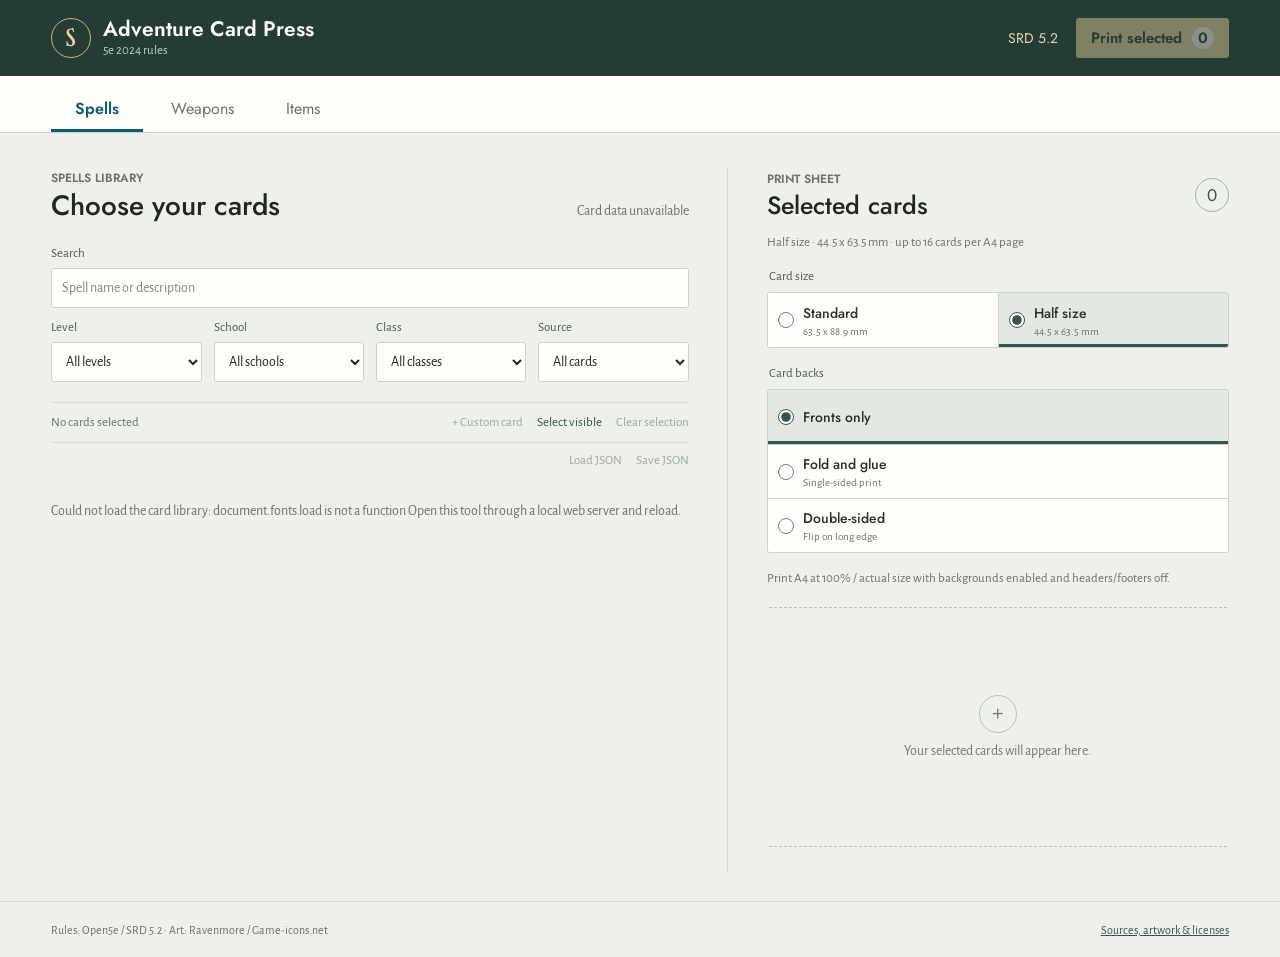
<file: card-generator/index.html>
<!doctype html>
<html lang="en">
<head>
    <meta charset="utf-8">
    <meta name="viewport" content="width=device-width, initial-scale=1">
    <meta name="theme-color" content="#243c36">
    <title>Adventure Card Press</title>
    <link rel="preconnect" href="https://fonts.googleapis.com">
    <link rel="preconnect" href="https://fonts.gstatic.com" crossorigin>
    <link href="https://fonts.googleapis.com/css2?family=Alegreya+Sans:ital,wght@0,400;0,500;0,700;1,400;1,700&family=Girassol&family=Jost:wght@400;500;600;700&display=swap" rel="stylesheet">
    <link rel="stylesheet" href="app.css?v=equipment-1">
    <script src="equipment.js?v=equipment-1" defer></script>
    <script src="app.js?v=equipment-1" defer></script>
</head>
<body data-card-size="half">
    <header class="topbar">
        <a class="brand" href="./" aria-label="Adventure Card Press home">
            <span class="brand-mark" aria-hidden="true">S</span>
            <span class="brand-copy"><strong>Adventure Card Press</strong><span>5e 2024 rules</span></span>
        </a>
        <div class="topbar-meta">
            <span class="edition-tag">SRD 5.2</span>
            <button class="button button-primary" id="print-button" type="button" disabled>Print selected <span id="print-count">0</span></button>
        </div>
    </header>

    <nav class="library-tabs" role="tablist" aria-label="Card library">
        <button id="tab-spells" type="button" role="tab" aria-selected="true" aria-controls="library-panel" data-library="spells">Spells</button>
        <button id="tab-weapons" type="button" role="tab" aria-selected="false" aria-controls="library-panel" tabindex="-1" data-library="weapons">Weapons</button>
        <button id="tab-items" type="button" role="tab" aria-selected="false" aria-controls="library-panel" tabindex="-1" data-library="items">Items</button>
    </nav>
    <main class="workspace">
        <section class="library" aria-labelledby="library-title">
            <div id="library-panel" role="tabpanel" aria-labelledby="tab-spells">
            <div class="section-heading">
                <div><p class="eyebrow" id="library-eyebrow">SPELLS LIBRARY</p><h1 id="library-title">Choose your cards</h1></div>
                <p class="result-count" id="result-count" aria-live="polite">Loading spells...</p>
            </div>
            <div class="filters" aria-label="Filter cards">
                <label class="search-field"><span>Search</span><input id="search-input" type="search" placeholder="Spell name or description" autocomplete="off"></label>
                <label data-spell-filter><span>Level</span><select id="level-filter"><option value="">All levels</option></select></label>
                <label data-spell-filter><span>School</span><select id="school-filter"><option value="">All schools</option></select></label>
                <label data-spell-filter><span>Class</span><select id="class-filter"><option value="">All classes</option></select></label>
                <label data-equipment-filter hidden><span>Category</span><select id="category-filter"><option value="">All categories</option></select></label>
                <label data-equipment-filter hidden><span>Rarity</span><select id="rarity-filter"><option value="">All rarities</option><option>Mundane</option><option>Common</option><option>Uncommon</option><option>Rare</option><option>Very Rare</option><option>Legendary</option><option>Artifact</option><option>Varies</option></select></label>
                <label><span>Source</span><select id="source-filter"><option value="">All cards</option><option value="builtin">Built-in cards</option><option value="custom">Custom cards</option></select></label>
            </div>
            <div class="list-toolbar">
                <span id="selection-summary">No cards selected</span>
                <div class="toolbar-actions">
                    <button class="text-button" id="create-custom-card" type="button" disabled>+ Custom card</button>
                    <button class="text-button" id="select-visible" type="button">Select visible</button>
                    <button class="text-button" id="clear-selection" type="button" disabled>Clear selection</button>
                </div>
            </div>
            <div class="custom-library-toolbar" aria-label="Custom card files">
                <span id="custom-file-status" role="status"></span>
                <div class="toolbar-actions">
                    <button class="text-button" id="load-custom-json" type="button" title="Import custom cards from a JSON file" disabled>Load JSON</button>
                    <button class="text-button" id="save-custom-json" type="button" title="Export all custom cards as a JSON backup" disabled>Save JSON</button>
                </div>
                <input id="custom-json-input" type="file" accept=".json,application/json" hidden>
            </div>
            <div class="spell-list" id="spell-list" aria-label="Available cards" aria-busy="true">
                <p class="list-message">Loading the 2024 SRD spell list...</p>
            </div>
            </div>
        </section>

        <aside class="selection" aria-labelledby="selection-title">
            <div class="section-heading selection-heading">
                <div><p class="eyebrow">PRINT SHEET</p><h2 id="selection-title">Selected cards</h2></div>
                <span class="selected-count" id="selected-count" aria-live="polite">0</span>
            </div>
            <p class="selection-note" id="selection-note">Half size · 44.5 x 63.5 mm · up to 16 cards per A4 page</p>
            <fieldset class="size-picker">
                <legend>Card size</legend>
                <div class="size-options">
                    <label class="size-option">
                        <input type="radio" name="card-size" value="standard">
                        <span class="size-option-copy"><strong>Standard</strong><small>63.5 x 88.9 mm</small></span>
                    </label>
                    <label class="size-option">
                        <input type="radio" name="card-size" value="half" checked>
                        <span class="size-option-copy"><strong>Half size</strong><small>44.5 x 63.5 mm</small></span>
                    </label>
                </div>
            </fieldset>
            <fieldset class="size-picker back-picker">
                <legend>Card backs</legend>
                <div class="size-options">
                    <label class="size-option">
                        <input type="radio" name="card-backs" value="none" checked>
                        <span class="size-option-copy"><strong>Fronts only</strong></span>
                    </label>
                    <label class="size-option">
                        <input type="radio" name="card-backs" value="fold">
                        <span class="size-option-copy"><strong>Fold and glue</strong><small>Single-sided print</small></span>
                    </label>
                    <label class="size-option">
                        <input type="radio" name="card-backs" value="duplex">
                        <span class="size-option-copy"><strong>Double-sided</strong><small>Flip on long edge</small></span>
                    </label>
                </div>
            </fieldset>
            <p class="selection-note" id="print-help">Print A4 at 100% / actual size with backgrounds enabled and headers/footers off.</p>
            <p class="print-error" id="print-error" role="alert" hidden></p>
            <div class="selected-cards" id="selected-cards">
                <div class="selection-empty"><span class="empty-mark" aria-hidden="true">+</span><p>Your selected cards will appear here.</p></div>
            </div>
        </aside>
    </main>

    <footer class="app-footer">
        <span>Rules: Open5e / SRD 5.2 · Art: Ravenmore / Game-icons.net</span>
        <a href="./credits.html" target="_blank" rel="noreferrer">Sources, artwork &amp; licenses</a>
    </footer>

    <dialog class="custom-dialog" id="custom-card-dialog" aria-labelledby="custom-card-title">
        <form id="custom-card-form">
            <header class="custom-dialog-heading">
                <h2 id="custom-card-title">New custom card</h2>
                <button class="icon-button" id="close-custom-card" type="button" aria-label="Close editor" title="Close editor">&#215;</button>
            </header>
            <div class="custom-editor">
                <div class="custom-fields">
                    <label class="wide-field">Name<input name="name" required maxlength="80"></label>
                    <label>Level<select name="level"></select></label>
                    <label>School<select name="school" required></select></label>
                    <div class="class-picker wide-field">
                        <label for="custom-class-search">Classes</label>
                        <div class="selected-classes" id="custom-selected-classes"></div>
                        <input id="custom-class-search" type="search" role="combobox" aria-autocomplete="list" aria-controls="custom-class-options" aria-expanded="false" autocomplete="off" placeholder="Search classes">
                        <div class="class-options" id="custom-class-options" role="listbox" aria-label="Classes" aria-multiselectable="true" hidden></div>
                    </div>
                    <fieldset class="casting-time-field">
                        <label for="custom-casting-time">Casting time</label>
                        <select id="custom-casting-time" name="casting_time" required></select>
                        <div class="custom-checks">
                            <label><input type="checkbox" name="ritual">Ritual</label>
                        </div>
                    </fieldset>
                    <label>Range<input name="range_text" value="60 feet" required maxlength="60"></label>
                    <fieldset class="duration-field">
                        <label for="custom-duration">Duration</label>
                        <input id="custom-duration" name="duration" value="Instantaneous" required maxlength="60">
                        <div class="custom-checks">
                            <label><input type="checkbox" name="concentration">Concentration</label>
                        </div>
                    </fieldset>
                    <label>Attack / save<select name="attack"></select></label>
                    <label>Damage dice<input name="damage_roll" placeholder="2d6" maxlength="60"></label>
                    <label>Damage type<select name="damage_type"></select></label>
                    <label>Area shape<select name="shape_type"></select></label>
                    <label>Area size (feet)<input name="shape_size" type="number" min="1" max="10000" step="1"></label>
                    <fieldset class="custom-checks wide-field"><legend>Components</legend>
                        <label><input type="checkbox" name="verbal" checked>Verbal</label>
                        <label><input type="checkbox" name="somatic" checked>Somatic</label>
                        <label><input type="checkbox" name="material">Material</label>
                    </fieldset>
                    <label class="wide-field">Material component<input name="material_specified" maxlength="300" disabled></label>
                    <label class="wide-field">Description<textarea name="desc" rows="6" required maxlength="20000"></textarea></label>
                    <label class="wide-field">Higher-level / cantrip upgrade<textarea name="higher_level" rows="3" maxlength="5000"></textarea></label>
                </div>
                <div class="custom-preview" id="custom-card-preview" aria-label="Custom card preview"></div>
            </div>
            <p class="custom-error" id="custom-card-error" role="alert" hidden></p>
            <footer class="custom-dialog-actions">
                <button class="button" id="cancel-custom-card" type="button">Cancel</button>
                <button class="button button-primary" type="submit">Save card</button>
            </footer>
        </form>
    </dialog>

    <dialog class="custom-dialog" id="equipment-dialog" aria-labelledby="equipment-dialog-title">
        <form id="equipment-form">
            <header class="custom-dialog-heading">
                <h2 id="equipment-dialog-title">New custom equipment</h2>
                <button class="icon-button" id="equipment-close" type="button" aria-label="Close editor">&#215;</button>
            </header>
            <div class="custom-editor">
                <div class="custom-fields">
                    <label class="wide-field">Name<input name="name" required maxlength="80"></label>
                    <label>Card type<select name="kind"><option value="weapon">Weapon</option><option value="item">Item</option></select></label>
                    <label>Category<input name="category" required maxlength="60" value="Adventuring Gear"></label>
                    <label>Rarity<select name="rarity"></select></label>
                    <label class="equipment-check"><input name="attunement" type="checkbox">Requires attunement</label>
                    <label>Cost<input name="cost" maxlength="100" placeholder="15 gp"></label>
                    <label>Weight<input name="weight" maxlength="100" placeholder="3 lb"></label>
                    <label data-weapon-field>Damage dice<input name="damage_roll" maxlength="100" placeholder="1d8 + 1"></label>
                    <label data-weapon-field>Damage type<select name="damage_type"><option value="">None</option></select></label>
                    <label data-weapon-field>Range / reach<input name="range_text" maxlength="100" placeholder="5 ft or 80/320 ft"></label>
                    <label data-weapon-field>Weapon type<input name="weapon_type" maxlength="100" placeholder="Simple / Martial"></label>
                    <label data-weapon-field>Mastery<input name="mastery" maxlength="100" placeholder="Sap"></label>
                    <label>Armor Class<input name="armor_class" maxlength="100" placeholder="14 + Dex (max 2)"></label>
                    <label class="wide-field">Properties / charges<input name="properties" maxlength="300" placeholder="Versatile (1d10), or 3 charges"></label>
                    <label class="wide-field">Description<textarea name="desc" required rows="7" maxlength="20000"></textarea></label>
                    <label class="wide-field">Library illustration<select name="image"></select></label>
                    <label class="wide-field">Your illustration (PNG, JPEG, WebP; up to 2 MB)<input name="illustration" type="file" accept="image/png,image/jpeg,image/webp"></label>
                    <div class="wide-field"><span id="equipment-image-status" role="status"></span> <button class="text-button" id="equipment-remove-image" type="button">Use library artwork</button></div>
                    <p class="wide-field selection-note">Upload only artwork you have permission to use. Custom images are saved in your browser and included in JSON exports.</p>
                </div>
                <div class="custom-preview" id="equipment-preview" aria-label="Equipment card preview"></div>
            </div>
            <p class="custom-error" id="equipment-error" role="alert" hidden></p>
            <footer class="custom-dialog-actions">
                <button class="button" id="equipment-cancel" type="button">Cancel</button>
                <button class="button button-primary" type="submit">Save card</button>
            </footer>
        </form>
    </dialog>

    <div class="print-root" id="print-root" aria-hidden="true"></div>

    <template id="equipment-card-template">
        <article class="spell-card equipment-card">
            <div class="equipment-weight" title="Weight"><img src="./img/icons/icon-weight.svg" alt=""><span></span></div>
            <h2 class="card-title back-title equipment-title"></h2>
            <div class="equipment-coin"><span class="equipment-coin-amount"></span><span class="equipment-coin-unit"></span></div>
            <div class="back-art"><img class="equipment-illustration" alt=""></div>
            <div class="back-summary equipment-front-summary">
                <div class="back-range equipment-damage"><span></span><strong></strong></div>
                <div class="back-keywords">
                    <div class="equipment-feature"><img src="./img/icons/icon-feature.svg" alt="Properties"><span></span></div>
                    <div class="equipment-range"><img src="./img/icons/icon-thrown.svg" alt="Range"><span></span></div>
                </div>
            </div>
            <p class="card-description" hidden></p>
            <div class="card-upgrade" hidden></div>
            <footer class="back-footer equipment-footer"><strong></strong><span class="equipment-category"></span></footer>
        </article>
    </template>

    <template id="equipment-back-template">
        <article class="spell-card equipment-back has-no-lower-content">
            <div class="card-inner equipment-back-content">
                <header class="card-header"><h2 class="card-title equipment-back-title"></h2></header>
                <div class="card-keywords equipment-back-stats"></div>
                <div class="card-ornament equipment-back-ornament" aria-hidden="true"></div>
                <p class="card-description"></p>
                <div class="card-upgrade" hidden></div>
                <footer class="card-footer equipment-back-footer"><strong></strong><span></span></footer>
            </div>
        </article>
    </template>

    <template id="spell-card-template">
        <article class="spell-card">
            <div class="card-inner">
                <header class="card-header">
                    <h2 class="card-title" data-field="name"></h2>
                    <div class="level-badge" aria-label="Spell level"><span class="badge-prefix" data-field="badge-prefix">lvl</span><strong data-field="badge"></strong></div>
                </header>
                <section class="card-keywords" aria-label="Spell keywords">
                    <div class="keyword-item"><strong>Casting Time</strong><span data-field="casting-time"></span></div>
                    <div class="keyword-item"><strong>Range/Area</strong><span data-field="range"></span></div>
                    <div class="keyword-item"><strong>Duration</strong><span data-field="duration"></span></div>
                    <div class="keyword-item"><strong>Attack/Save</strong><span data-field="attack-save"></span></div>
                    <div class="keyword-item"><strong>DMG/Effect</strong><span data-field="effect"></span></div>
                    <div class="keyword-item"><strong>Components</strong><span data-field="components"></span></div>
                </section>
                <div class="card-ornament" aria-hidden="true"></div>
                <p class="card-description" data-field="description"></p>
                <div class="card-upgrade" data-field="upgrade-container" hidden><p><strong data-field="upgrade-label"></strong> <span data-field="upgrade-text"></span></p></div>
                <p class="card-material-note" data-field="material-note"></p>
                <footer class="card-footer"><span class="card-school" data-field="school"></span><span class="card-classes" data-field="classes"></span></footer>
            </div>
        </article>
    </template>
    <template id="spell-back-template">
        <article class="spell-card card-back">
            <h2 class="card-title back-title" data-field="name"></h2>
            <div class="back-art" data-field="art">
                <span class="back-grid-legend" data-field="grid-legend" hidden></span>
            </div>
            <div class="back-summary">
                <div class="back-range" data-field="range"></div>
                <div class="back-keywords" data-field="keywords"></div>
            </div>
            <footer class="back-footer"><strong>SPELL</strong><span data-field="level"></span></footer>
        </article>
    </template>
</body>
</html>
</file>
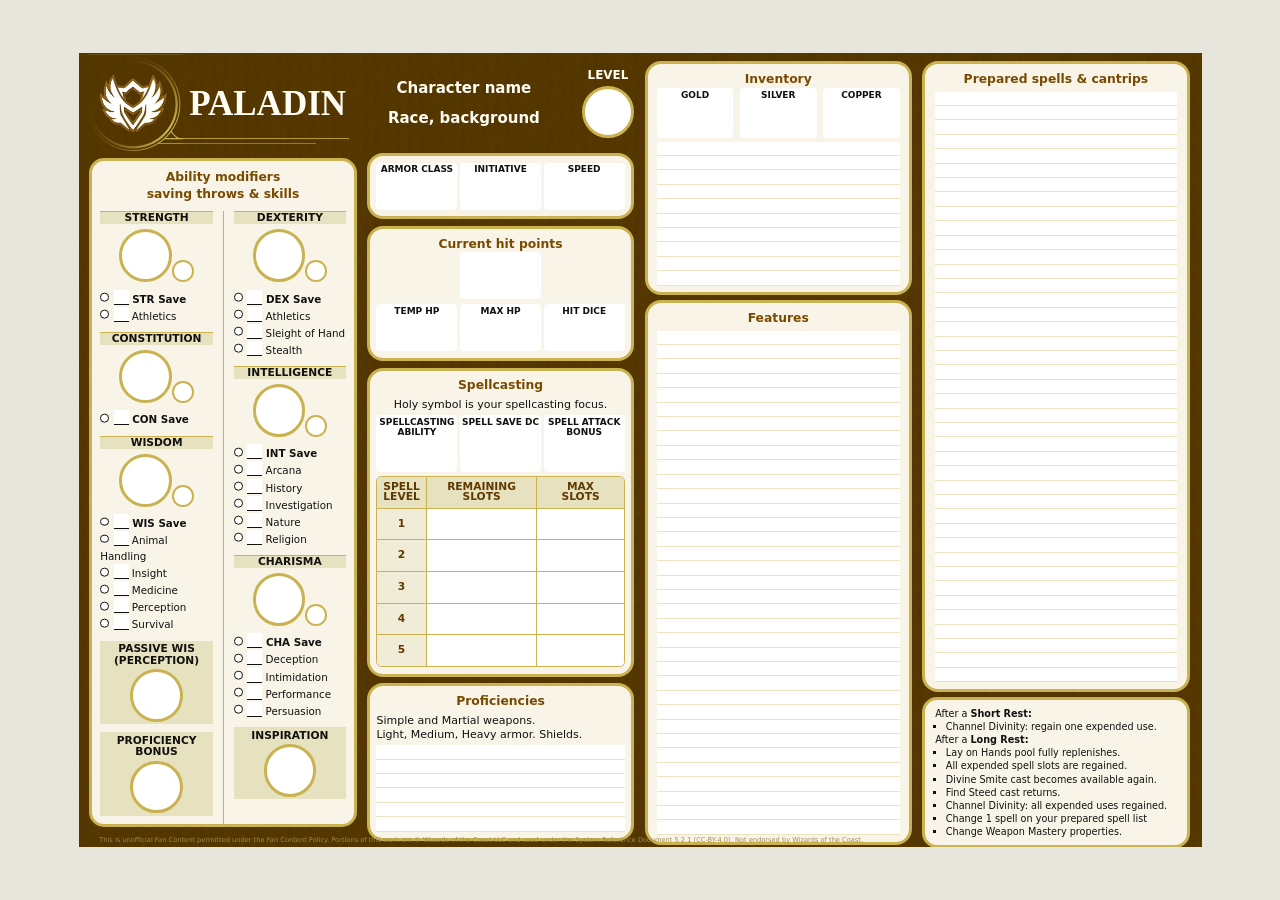
<file: paladin-level-1-board.html>
<!doctype html>
<html lang="en">

<head>
    <meta charset="utf-8">
    <meta name="viewport" content="width=device-width, initial-scale=1">
    <title>Paladin Class Board</title>
    <link rel="stylesheet" href="paladin-level-1-board.css">
</head>

<body>
    <main class="page" aria-label="A4 landscape Paladin class board">
        <article class="board" aria-label="Level 1 Paladin">
            <header class="masthead">
                <div class="masthead-title">
                    <span class="crest-mark">
                        <img class="crest" src="paladin-board-assets/paladin-crest.png" alt="">
                    </span>
                    <h1>PALADIN</h1>
                    <div class="character-details">
                        <h2>Character name</h2>
                        <h2>Race, background</h2>
                    </div>
                    <section class="level">
                        <h3>LEVEL</h3>
                        <p class="modifier proficiency"></p>
                    </section>
                </div>
            </header>
            <div class="character-columns">
                <div class="board-column identity-column">

                    <section class="abilities panel" aria-labelledby="abilities-title">
                        <h2 id="abilities-title">Ability modifiers<br>saving throws &amp; skills</h2>
                        <div class="ability-columns">
                            <div class="ability-column">
                                <section class="ability">
                                    <h3>STRENGTH</h3>
                                    <div class="modifier-row">
                                        <p class="modifier"></p>
                                        <span class="modifier-small" aria-hidden="true"></span>
                                    </div>
                                    <p class="save"><b></b> STR Save</p>
                                    <ul>
                                        <li><b></b> Athletics</li>
                                    </ul>
                                </section>
                                <section class="ability">
                                    <h3>CONSTITUTION</h3>
                                    <div class="modifier-row">
                                        <p class="modifier"></p>
                                        <span class="modifier-small" aria-hidden="true"></span>
                                    </div>
                                    <p class="save"><b></b> CON Save</p>
                                </section>
                                <section class="ability">
                                    <h3>WISDOM</h3>
                                    <div class="modifier-row">
                                        <p class="modifier"></p>
                                        <span class="modifier-small" aria-hidden="true"></span>
                                    </div>
                                    <p class="save"><b></b> WIS Save</p>
                                    <ul>
                                        <li><b></b> Animal Handling</li>
                                        <li><b></b> Insight</li>
                                        <li><b></b> Medicine</li>
                                        <li><b></b> Perception</li>
                                        <li><b></b> Survival</li>
                                    </ul>
                                </section>
                                <section class="inspiration">
                                    <h3>PASSIVE WIS<br>(PERCEPTION)</h3>
                                    <p class="modifier proficiency"></p>
                                </section>
                                <section class="inspiration">
                                    <h3>PROFICIENCY<br>BONUS</h3>
                                    <p class="modifier proficiency"></p>
                                </section>
                            </div>
                            <div class="ability-column">
                                <section class="ability">
                                    <h3>DEXTERITY</h3>
                                    <div class="modifier-row">
                                        <p class="modifier"></p>
                                        <span class="modifier-small" aria-hidden="true"></span>
                                    </div>
                                    <p class="save"><b></b> DEX Save</p>
                                    <ul>
                                        <li><b></b> Athletics</li>
                                        <li><b></b> Sleight of Hand</li>
                                        <li><b></b> Stealth</li>
                                    </ul>
                                </section>
                                <section class="ability">
                                    <h3>INTELLIGENCE</h3>
                                    <div class="modifier-row">
                                        <p class="modifier"></p>
                                        <span class="modifier-small" aria-hidden="true"></span>
                                    </div>
                                    <p class="save"><b></b> INT Save</p>
                                    <ul>
                                        <li><b></b> Arcana</li>
                                        <li><b></b> History</li>
                                        <li><b></b> Investigation</li>
                                        <li><b></b> Nature</li>
                                        <li><b></b> Religion</li>
                                    </ul>
                                </section>
                                <section class="ability">
                                    <h3>CHARISMA</h3>
                                    <div class="modifier-row">
                                        <p class="modifier"></p>
                                        <span class="modifier-small" aria-hidden="true"></span>
                                    </div>
                                    <p class="save"><b></b> CHA Save</p>
                                    <ul>
                                        <li><b></b> Deception</li>
                                        <li><b></b> Intimidation</li>
                                        <li><b></b> Performance</li>
                                        <li><b></b> Persuasion</li>
                                    </ul>
                                </section>
                                <section class="inspiration">
                                    <h3>INSPIRATION</h3>
                                    <p class="modifier proficiency"></p>
                                </section>
                            </div>
                        </div>
                    </section>
                </div>

                <div class="board-column combat-column stats-column">
                    <section class="hit-points panel" aria-label="Initiative, speed, and hit points">
                        <div class="combat-stats">
                            <div>
                                <h2>ARMOR CLASS</h2>
                                <p>&nbsp;</p>
                            </div>
                            <div>
                                <h2>INITIATIVE</h2>
                                <p>&nbsp;</p>
                            </div>
                            <div>
                                <h2>SPEED</h2>
                                <p>&nbsp;</p>
                            </div>
                        </div>
                    </section>
                    <section class="hit-points panel" aria-label="Initiative, speed, and hit points">
                        <h2 class="hp-label">Current hit points</h2>
                        <p class="hp-value">&nbsp;</p>
                        <div class="combat-stats">
                            <div>
                                <h2>TEMP HP</h2>
                                <p>&nbsp;</p>
                            </div>
                            <div>
                                <h2>MAX HP</h2>
                                <p>&nbsp;</p>
                            </div>
                            <div>
                                <h2>HIT DICE</h2>
                                <p>&nbsp;</p>
                            </div>
                        </div>
                    </section>
                    <section class="hit-points panel" aria-label="Initiative, speed, and hit points">
                        <h2 class="hp-label">Spellcasting</h2>
                        <p class="margin-bottom">
                            Holy symbol is your spellcasting focus.
                        </p>
                        <div class="combat-stats">
                            <div>
                                <h2>SPELLCASTING ABILITY</h2>
                                <p>&nbsp;</p>
                            </div>
                            <div>
                                <h2>SPELL SAVE DC</h2>
                                <p>&nbsp;</p>
                            </div>
                            <div>
                                <h2>SPELL ATTACK BONUS</h2>
                                <p>&nbsp;</p>
                            </div>
                        </div>
                        <table class="spell-progression">
                            <colgroup>
                                <col>
                                <col>
                                <col>
                            </colgroup>
                            <thead>
                                <tr>
                                    <th scope="col">SPELL<br>LEVEL</th>
                                    <th scope="col">REMAINING<br>SLOTS</th>
                                    <th scope="col">MAX<br>SLOTS</th>
                                </tr>
                            </thead>
                            <tbody>
                                <tr>
                                    <th scope="row">1</th>
                                    <td>&nbsp;</td>
                                    <td>&nbsp;</td>
                                </tr>
                                <tr>
                                    <th scope="row">2</th>
                                    <td>&nbsp;</td>
                                    <td>&nbsp;</td>
                                </tr>
                                <tr>
                                    <th scope="row">3</th>
                                    <td>&nbsp;</td>
                                    <td>&nbsp;</td>
                                </tr>
                                <tr>
                                    <th scope="row">4</th>
                                    <td>&nbsp;</td>
                                    <td>&nbsp;</td>
                                </tr>
                                <tr>
                                    <th scope="row">5</th>
                                    <td>&nbsp;</td>
                                    <td>&nbsp;</td>
                                </tr>
                            </tbody>
                        </table>
                    </section>
                    <section class="hit-points panel writing-lines proficiency-lines"
                        aria-label="Initiative, speed, and hit points">
                        <h2 class="hp-label">Proficiencies</h2>
                        <p class="small-text">
                            Simple and Martial weapons. </br>
                            Light, Medium, Heavy armor. Shields.
                        </p>
                        <p>&nbsp;</p>
                        <p>&nbsp;</p>
                        <p>&nbsp;</p>
                        <p>&nbsp;</p>
                        <p>&nbsp;</p>
                        <p>&nbsp;</p>
                    </section>



                </div>
            </div>
            <div class="board-column cards-column">


                <section class="hit-points panel writing-lines" aria-label="Initiative, speed, and hit points">
                    <h2 class="hp-label">Inventory</h2>
                    <div class="combat-stats">
                        <div>
                            <h2>GOLD</h2>
                            <p>&nbsp;</p>
                        </div>
                        <div>
                            <h2>SILVER</h2>
                            <p>&nbsp;</p>
                        </div>
                        <div>
                            <h2>COPPER</h2>
                            <p>&nbsp;</p>
                        </div>
                    </div>
                    <p>&nbsp;</p>
                    <p>&nbsp;</p>
                    <p>&nbsp;</p>
                    <p>&nbsp;</p>
                    <p>&nbsp;</p>
                    <p>&nbsp;</p>
                    <p>&nbsp;</p>
                    <p>&nbsp;</p>
                    <p>&nbsp;</p>
                    <p>&nbsp;</p>
                </section>

                <section class="hit-points panel writing-lines" aria-label="Initiative, speed, and hit points">
                    <h2 class="hp-label">Features</h2>
                    <p>&nbsp;</p>
                    <p>&nbsp;</p>
                    <p>&nbsp;</p>
                    <p>&nbsp;</p>
                    <p>&nbsp;</p>
                    <p>&nbsp;</p>
                    <p>&nbsp;</p>
                    <p>&nbsp;</p>
                    <p>&nbsp;</p>
                    <p>&nbsp;</p>
                    <p>&nbsp;</p>
                    <p>&nbsp;</p>
                    <p>&nbsp;</p>
                    <p>&nbsp;</p>
                    <p>&nbsp;</p>
                    <p>&nbsp;</p>
                    <p>&nbsp;</p>
                    <p>&nbsp;</p>
                    <p>&nbsp;</p>
                    <p>&nbsp;</p>
                    <p>&nbsp;</p>
                    <p>&nbsp;</p>
                    <p>&nbsp;</p>
                    <p>&nbsp;</p>
                    <p>&nbsp;</p>
                    <p>&nbsp;</p>
                    <p>&nbsp;</p>
                    <p>&nbsp;</p>
                    <p>&nbsp;</p>
                    <p>&nbsp;</p>
                    <p>&nbsp;</p>
                    <p>&nbsp;</p>
                    <p>&nbsp;</p>
                    <p>&nbsp;</p>
                    <p>&nbsp;</p>
                </section>
            </div>
            <div class="board-column class-column">
                <section class="hit-points panel prepared-spells writing-lines"
                    aria-label="Initiative, speed, and hit points">
                    <h2 class="hp-label">Prepared spells & cantrips</h2>
                    <p>&nbsp;</p>
                    <p>&nbsp;</p>
                    <p>&nbsp;</p>
                    <p>&nbsp;</p>
                    <p>&nbsp;</p>
                    <p>&nbsp;</p>
                    <p>&nbsp;</p>
                    <p>&nbsp;</p>
                    <p>&nbsp;</p>

                    <p>&nbsp;</p>
                    <p>&nbsp;</p>
                    <p>&nbsp;</p>
                    <p>&nbsp;</p>
                    <p>&nbsp;</p>
                    <p>&nbsp;</p>
                    <p>&nbsp;</p>
                    <p>&nbsp;</p>
                    <p>&nbsp;</p>
                    <p>&nbsp;</p>
                    <p>&nbsp;</p>
                    <p>&nbsp;</p>
                    <p>&nbsp;</p>
                    <p>&nbsp;</p>
                    <p>&nbsp;</p>
                    <p>&nbsp;</p>
                    <p>&nbsp;</p>
                    <p>&nbsp;</p>
                    <p>&nbsp;</p>
                    <p>&nbsp;</p>
                    <p>&nbsp;</p>
                    <p>&nbsp;</p>
                    <p>&nbsp;</p>
                    <p>&nbsp;</p>
                    <p>&nbsp;</p>
                    <p>&nbsp;</p>
                    <p>&nbsp;</p>
                    <p>&nbsp;</p>
                    <p>&nbsp;</p>
                    <p>&nbsp;</p>
                    <p>&nbsp;</p>
                    <p>&nbsp;</p>
                </section>

                <section class="rest-reminders panel">
                    <p>After a <b>Short Rest:</b></p>
                    <ul>
                        <li>Channel Divinity: regain one expended use.</li>
                    </ul>
                    <p>After a <b>Long Rest:</b></p>
                    <ul>
                        <li>Lay on Hands pool fully replenishes.</li>
                        <li>All expended spell slots are regained.</li>
                        <li>Divine Smite cast becomes available again.</li>
                        <li>Find Steed cast returns.</li>
                        <li>Channel Divinity: all expended uses regained.</li>
                        <li>Change 1 spell on your prepared spell list</li>
                        <li>Change Weapon Mastery properties.</li>
                    </ul>
                </section>
            </div>
            <footer class="legal">
                This is unofficial Fan Content permitted under the Fan Content Policy. Portions of this work are ©
                Wizards of the Coast LLC and used under the System Reference Document 5.2.1 (CC-BY-4.0). Not endorsed by
                Wizards of the Coast.
            </footer>
        </article>
    </main>
</body>

</html>
</file>
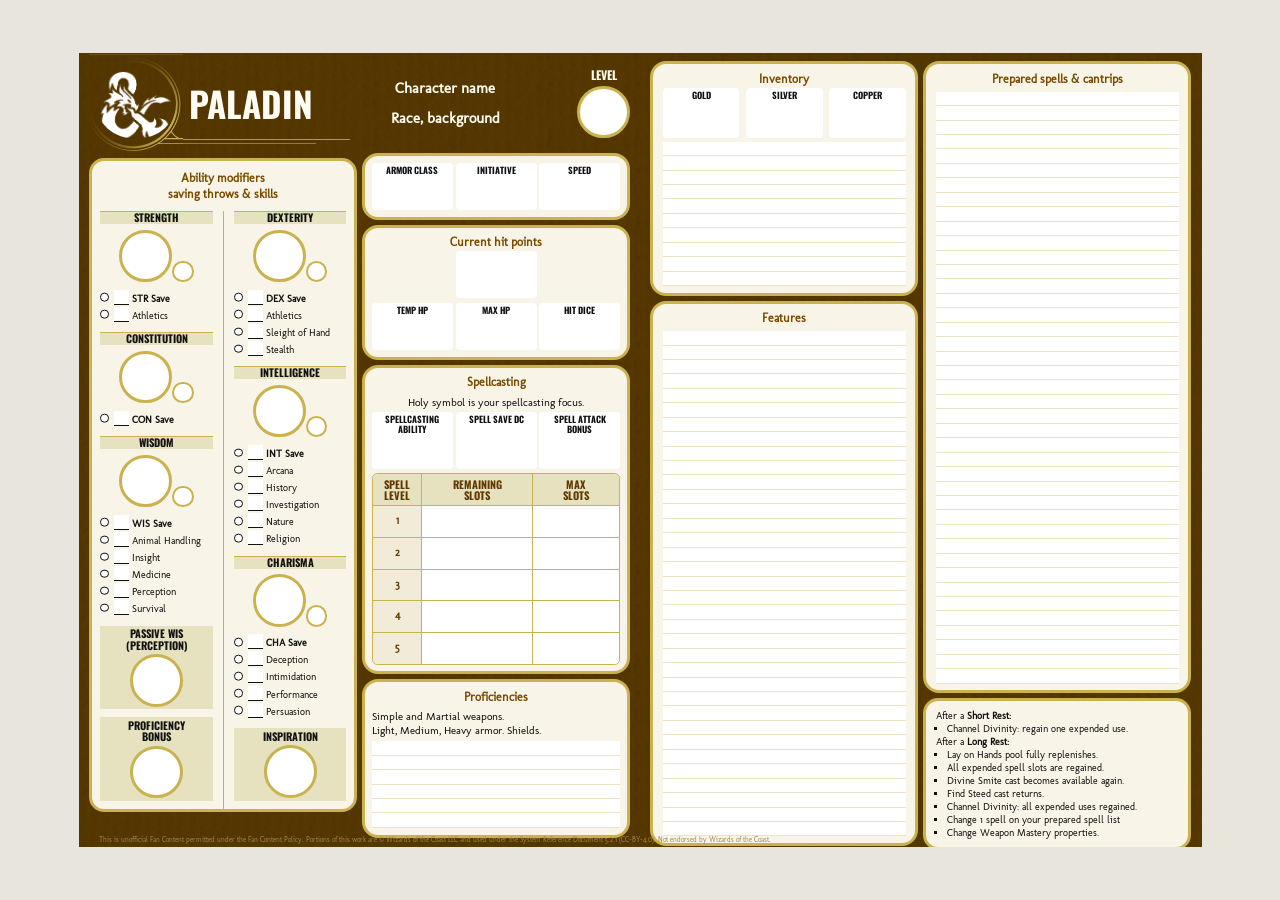
<file: base/base-board.html>
<!doctype html>
<html lang="en">

<head>
    <meta charset="utf-8">
    <meta name="viewport" content="width=device-width, initial-scale=1">
    <title>Paladin Class Board</title>
    <link rel="stylesheet" href="base-board.css">
</head>

<body>
    <main class="page" aria-label="A4 landscape Paladin class board">
        <article class="board" aria-label="Level 1 Paladin">
            <header class="masthead">
                <div class="masthead-title">
                    <span class="crest-mark">
                        <img class="crest" src="board-assets/paladin-crest-background.png" alt="">
                        <span class="default-crest" aria-hidden="true"><img src="board-assets/dnd-ampersand-gold.png" alt=""></span>
                    </span>
                    <h1>PALADIN</h1>
                    <div class="character-details">
                        <h2>Character name</h2>
                        <h2>Race, background</h2>
                    </div>
                    <section class="level">
                        <h3>LEVEL</h3>
                        <p class="modifier proficiency"></p>
                    </section>
                </div>
            </header>
            <div class="character-columns">
                <div class="board-column identity-column">

                    <section class="abilities panel" aria-labelledby="abilities-title">
                        <h2 id="abilities-title">Ability modifiers<br>saving throws &amp; skills</h2>
                        <div class="ability-columns">
                            <div class="ability-column">
                                <section class="ability">
                                    <h3>STRENGTH</h3>
                                    <div class="modifier-row">
                                        <p class="modifier"></p>
                                        <span class="modifier-small" aria-hidden="true"></span>
                                    </div>
                                    <p class="save"><b></b> STR Save</p>
                                    <ul>
                                        <li><b></b> Athletics</li>
                                    </ul>
                                </section>
                                <section class="ability">
                                    <h3>CONSTITUTION</h3>
                                    <div class="modifier-row">
                                        <p class="modifier"></p>
                                        <span class="modifier-small" aria-hidden="true"></span>
                                    </div>
                                    <p class="save"><b></b> CON Save</p>
                                </section>
                                <section class="ability">
                                    <h3>WISDOM</h3>
                                    <div class="modifier-row">
                                        <p class="modifier"></p>
                                        <span class="modifier-small" aria-hidden="true"></span>
                                    </div>
                                    <p class="save"><b></b> WIS Save</p>
                                    <ul>
                                        <li><b></b> Animal Handling</li>
                                        <li><b></b> Insight</li>
                                        <li><b></b> Medicine</li>
                                        <li><b></b> Perception</li>
                                        <li><b></b> Survival</li>
                                    </ul>
                                </section>
                                <section class="inspiration">
                                    <h3>PASSIVE WIS<br>(PERCEPTION)</h3>
                                    <p class="modifier proficiency"></p>
                                </section>
                                <section class="inspiration">
                                    <h3>PROFICIENCY<br>BONUS</h3>
                                    <p class="modifier proficiency"></p>
                                </section>
                            </div>
                            <div class="ability-column">
                                <section class="ability">
                                    <h3>DEXTERITY</h3>
                                    <div class="modifier-row">
                                        <p class="modifier"></p>
                                        <span class="modifier-small" aria-hidden="true"></span>
                                    </div>
                                    <p class="save"><b></b> DEX Save</p>
                                    <ul>
                                        <li><b></b> Athletics</li>
                                        <li><b></b> Sleight of Hand</li>
                                        <li><b></b> Stealth</li>
                                    </ul>
                                </section>
                                <section class="ability">
                                    <h3>INTELLIGENCE</h3>
                                    <div class="modifier-row">
                                        <p class="modifier"></p>
                                        <span class="modifier-small" aria-hidden="true"></span>
                                    </div>
                                    <p class="save"><b></b> INT Save</p>
                                    <ul>
                                        <li><b></b> Arcana</li>
                                        <li><b></b> History</li>
                                        <li><b></b> Investigation</li>
                                        <li><b></b> Nature</li>
                                        <li><b></b> Religion</li>
                                    </ul>
                                </section>
                                <section class="ability">
                                    <h3>CHARISMA</h3>
                                    <div class="modifier-row">
                                        <p class="modifier"></p>
                                        <span class="modifier-small" aria-hidden="true"></span>
                                    </div>
                                    <p class="save"><b></b> CHA Save</p>
                                    <ul>
                                        <li><b></b> Deception</li>
                                        <li><b></b> Intimidation</li>
                                        <li><b></b> Performance</li>
                                        <li><b></b> Persuasion</li>
                                    </ul>
                                </section>
                                <section class="inspiration">
                                    <h3>INSPIRATION</h3>
                                    <p class="modifier proficiency"></p>
                                </section>
                            </div>
                        </div>
                    </section>
                </div>

                <div class="board-column combat-column stats-column">
                    <section class="hit-points panel" aria-label="Initiative, speed, and hit points">
                        <div class="combat-stats">
                            <div>
                                <h2>ARMOR CLASS</h2>
                                <p>&nbsp;</p>
                            </div>
                            <div>
                                <h2>INITIATIVE</h2>
                                <p>&nbsp;</p>
                            </div>
                            <div>
                                <h2>SPEED</h2>
                                <p>&nbsp;</p>
                            </div>
                        </div>
                    </section>
                    <section class="hit-points panel" aria-label="Initiative, speed, and hit points">
                        <h2 class="hp-label">Current hit points</h2>
                        <p class="hp-value">&nbsp;</p>
                        <div class="combat-stats">
                            <div>
                                <h2>TEMP HP</h2>
                                <p>&nbsp;</p>
                            </div>
                            <div>
                                <h2>MAX HP</h2>
                                <p>&nbsp;</p>
                            </div>
                            <div>
                                <h2>HIT DICE</h2>
                                <p>&nbsp;</p>
                            </div>
                        </div>
                    </section>
                    <section class="hit-points panel" aria-label="Initiative, speed, and hit points">
                        <h2 class="hp-label">Spellcasting</h2>
                        <p class="margin-bottom">
                            Holy symbol is your spellcasting focus.
                        </p>
                        <div class="combat-stats">
                            <div>
                                <h2>SPELLCASTING ABILITY</h2>
                                <p>&nbsp;</p>
                            </div>
                            <div>
                                <h2>SPELL SAVE DC</h2>
                                <p>&nbsp;</p>
                            </div>
                            <div>
                                <h2>SPELL ATTACK BONUS</h2>
                                <p>&nbsp;</p>
                            </div>
                        </div>
                        <table class="spell-progression">
                            <colgroup>
                                <col>
                                <col>
                                <col>
                            </colgroup>
                            <thead>
                                <tr>
                                    <th scope="col">SPELL<br>LEVEL</th>
                                    <th scope="col">REMAINING<br>SLOTS</th>
                                    <th scope="col">MAX<br>SLOTS</th>
                                </tr>
                            </thead>
                            <tbody>
                                <tr>
                                    <th scope="row">1</th>
                                    <td>&nbsp;</td>
                                    <td>&nbsp;</td>
                                </tr>
                                <tr>
                                    <th scope="row">2</th>
                                    <td>&nbsp;</td>
                                    <td>&nbsp;</td>
                                </tr>
                                <tr>
                                    <th scope="row">3</th>
                                    <td>&nbsp;</td>
                                    <td>&nbsp;</td>
                                </tr>
                                <tr>
                                    <th scope="row">4</th>
                                    <td>&nbsp;</td>
                                    <td>&nbsp;</td>
                                </tr>
                                <tr>
                                    <th scope="row">5</th>
                                    <td>&nbsp;</td>
                                    <td>&nbsp;</td>
                                </tr>
                            </tbody>
                        </table>
                    </section>
                    <section class="hit-points panel writing-lines proficiency-lines"
                        aria-label="Initiative, speed, and hit points">
                        <h2 class="hp-label">Proficiencies</h2>
                        <p class="small-text">
                            Simple and Martial weapons. </br>
                            Light, Medium, Heavy armor. Shields.
                        </p>
                        <p>&nbsp;</p>
                        <p>&nbsp;</p>
                        <p>&nbsp;</p>
                        <p>&nbsp;</p>
                        <p>&nbsp;</p>
                        <p>&nbsp;</p>
                    </section>



                </div>
            </div>
            <div class="board-column cards-column">


                <section class="hit-points panel writing-lines" aria-label="Initiative, speed, and hit points">
                    <h2 class="hp-label">Inventory</h2>
                    <div class="combat-stats">
                        <div>
                            <h2>GOLD</h2>
                            <p>&nbsp;</p>
                        </div>
                        <div>
                            <h2>SILVER</h2>
                            <p>&nbsp;</p>
                        </div>
                        <div>
                            <h2>COPPER</h2>
                            <p>&nbsp;</p>
                        </div>
                    </div>
                    <p>&nbsp;</p>
                    <p>&nbsp;</p>
                    <p>&nbsp;</p>
                    <p>&nbsp;</p>
                    <p>&nbsp;</p>
                    <p>&nbsp;</p>
                    <p>&nbsp;</p>
                    <p>&nbsp;</p>
                    <p>&nbsp;</p>
                    <p>&nbsp;</p>
                </section>

                <section class="hit-points panel writing-lines" aria-label="Initiative, speed, and hit points">
                    <h2 class="hp-label">Features</h2>
                    <p>&nbsp;</p>
                    <p>&nbsp;</p>
                    <p>&nbsp;</p>
                    <p>&nbsp;</p>
                    <p>&nbsp;</p>
                    <p>&nbsp;</p>
                    <p>&nbsp;</p>
                    <p>&nbsp;</p>
                    <p>&nbsp;</p>
                    <p>&nbsp;</p>
                    <p>&nbsp;</p>
                    <p>&nbsp;</p>
                    <p>&nbsp;</p>
                    <p>&nbsp;</p>
                    <p>&nbsp;</p>
                    <p>&nbsp;</p>
                    <p>&nbsp;</p>
                    <p>&nbsp;</p>
                    <p>&nbsp;</p>
                    <p>&nbsp;</p>
                    <p>&nbsp;</p>
                    <p>&nbsp;</p>
                    <p>&nbsp;</p>
                    <p>&nbsp;</p>
                    <p>&nbsp;</p>
                    <p>&nbsp;</p>
                    <p>&nbsp;</p>
                    <p>&nbsp;</p>
                    <p>&nbsp;</p>
                    <p>&nbsp;</p>
                    <p>&nbsp;</p>
                    <p>&nbsp;</p>
                    <p>&nbsp;</p>
                    <p>&nbsp;</p>
                    <p>&nbsp;</p>
                </section>
            </div>
            <div class="board-column class-column">
                <section class="hit-points panel prepared-spells writing-lines"
                    aria-label="Initiative, speed, and hit points">
                    <h2 class="hp-label">Prepared spells & cantrips</h2>
                    <p>&nbsp;</p>
                    <p>&nbsp;</p>
                    <p>&nbsp;</p>
                    <p>&nbsp;</p>
                    <p>&nbsp;</p>
                    <p>&nbsp;</p>
                    <p>&nbsp;</p>
                    <p>&nbsp;</p>
                    <p>&nbsp;</p>

                    <p>&nbsp;</p>
                    <p>&nbsp;</p>
                    <p>&nbsp;</p>
                    <p>&nbsp;</p>
                    <p>&nbsp;</p>
                    <p>&nbsp;</p>
                    <p>&nbsp;</p>
                    <p>&nbsp;</p>
                    <p>&nbsp;</p>
                    <p>&nbsp;</p>
                    <p>&nbsp;</p>
                    <p>&nbsp;</p>
                    <p>&nbsp;</p>
                    <p>&nbsp;</p>
                    <p>&nbsp;</p>
                    <p>&nbsp;</p>
                    <p>&nbsp;</p>
                    <p>&nbsp;</p>
                    <p>&nbsp;</p>
                    <p>&nbsp;</p>
                    <p>&nbsp;</p>
                    <p>&nbsp;</p>
                    <p>&nbsp;</p>
                    <p>&nbsp;</p>
                    <p>&nbsp;</p>
                    <p>&nbsp;</p>
                    <p>&nbsp;</p>
                    <p>&nbsp;</p>
                    <p>&nbsp;</p>
                    <p>&nbsp;</p>
                    <p>&nbsp;</p>
                    <p>&nbsp;</p>
                </section>

                <section class="rest-reminders panel">
                    <p>After a <b>Short Rest:</b></p>
                    <ul>
                        <li>Channel Divinity: regain one expended use.</li>
                    </ul>
                    <p>After a <b>Long Rest:</b></p>
                    <ul>
                        <li>Lay on Hands pool fully replenishes.</li>
                        <li>All expended spell slots are regained.</li>
                        <li>Divine Smite cast becomes available again.</li>
                        <li>Find Steed cast returns.</li>
                        <li>Channel Divinity: all expended uses regained.</li>
                        <li>Change 1 spell on your prepared spell list</li>
                        <li>Change Weapon Mastery properties.</li>
                    </ul>
                </section>
            </div>
            <footer class="legal">
                This is unofficial Fan Content permitted under the Fan Content Policy. Portions of this work are ©
                Wizards of the Coast LLC and used under the System Reference Document 5.2.1 (CC-BY-4.0). Not endorsed by
                Wizards of the Coast.
            </footer>
        </article>
    </main>
</body>

</html>
</file>
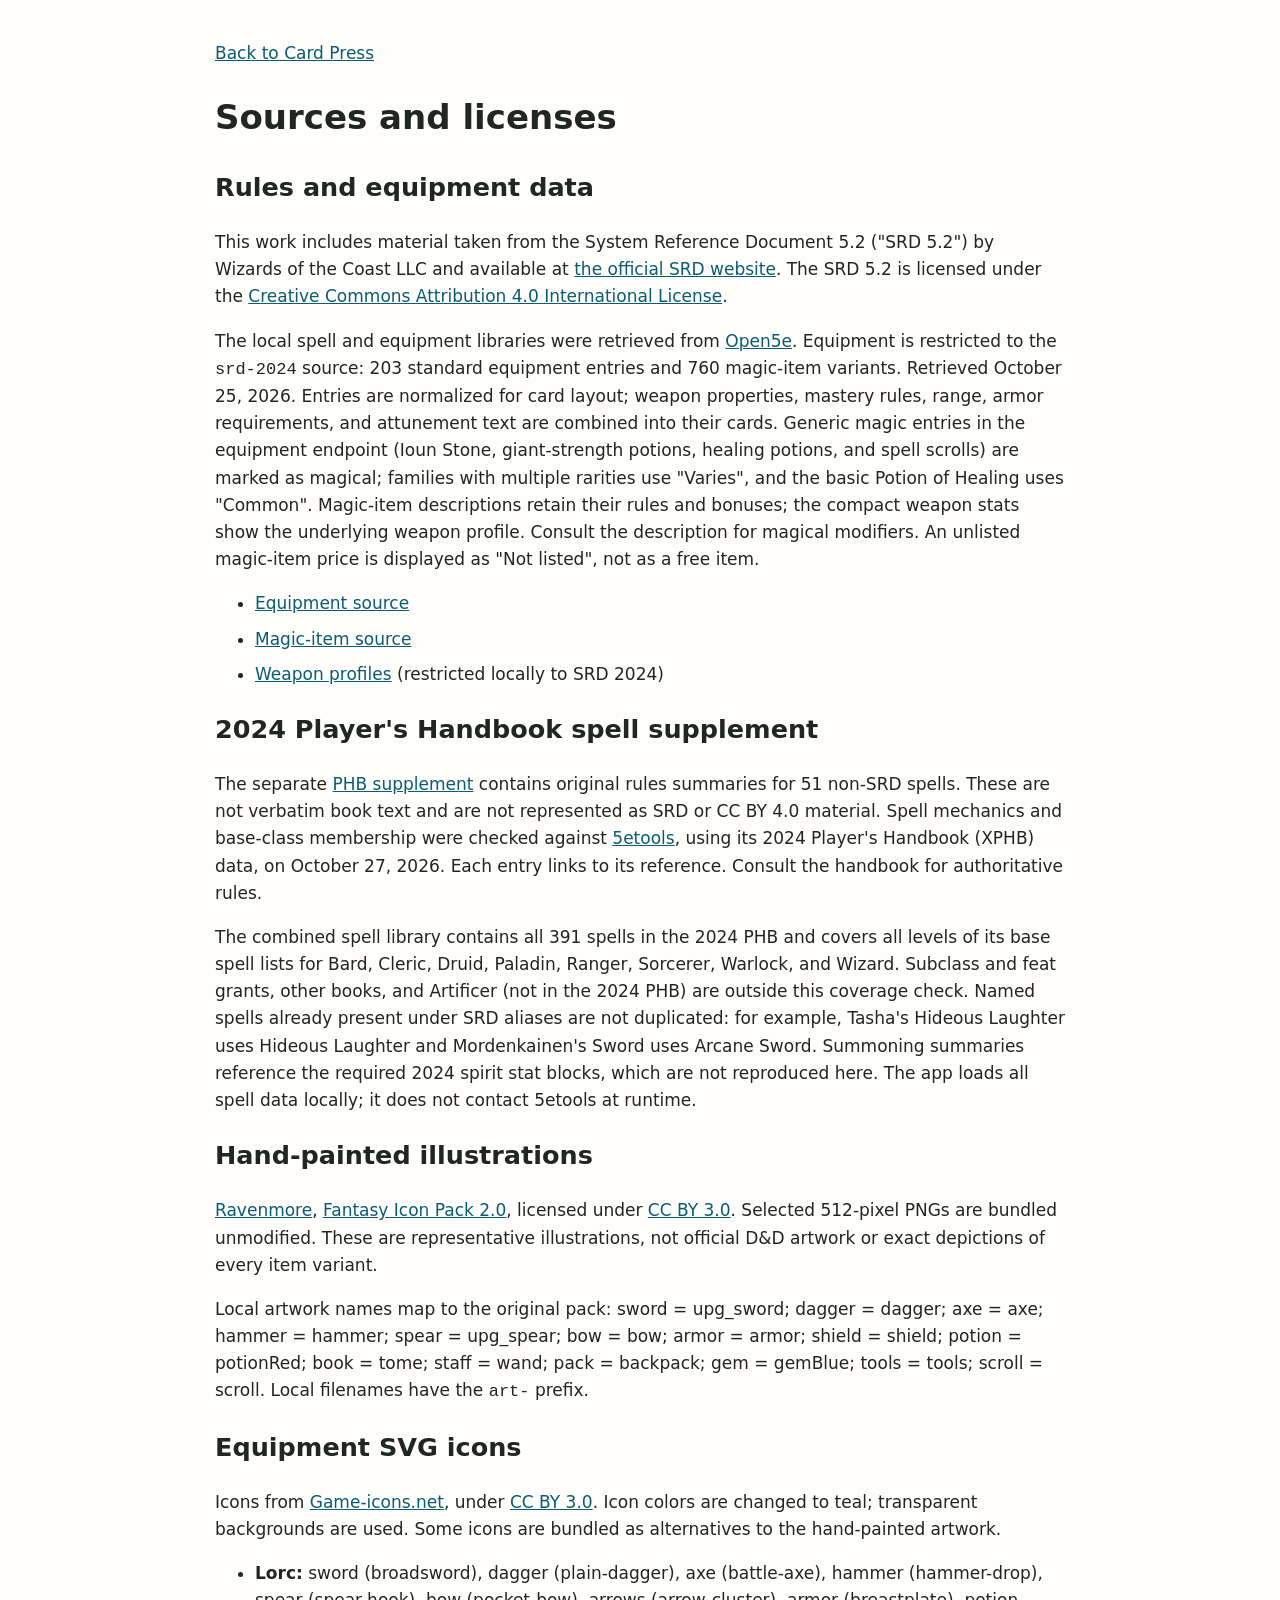
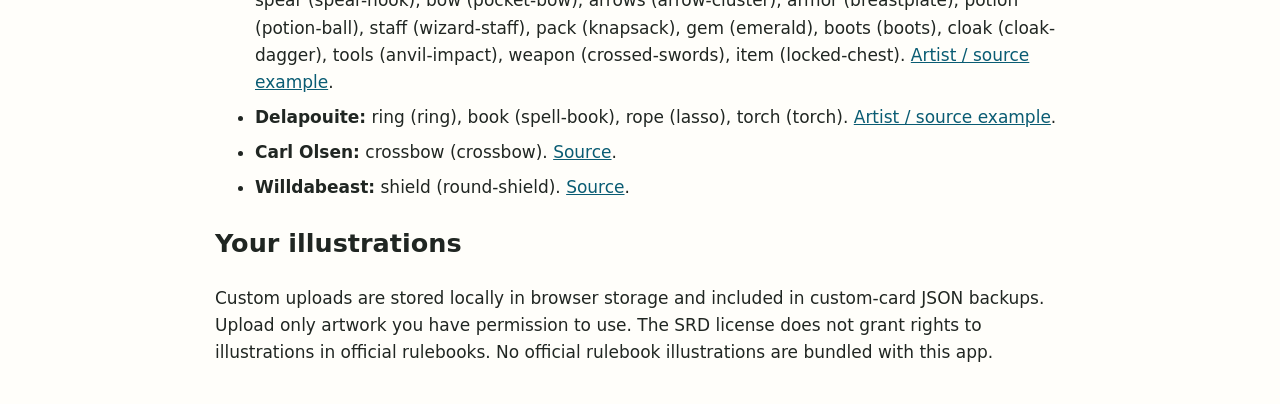
<file: card-generator/credits.html>
<!doctype html>
<html lang="en">
<head>
    <meta charset="utf-8">
    <meta name="viewport" content="width=device-width, initial-scale=1">
    <title>Adventure Card Press - Sources and licenses</title>
    <style>
        body { max-width: 850px; margin: 40px auto; padding: 0 24px; color: #202622; background: #fffefa; font: 17px/1.6 system-ui, sans-serif; }
        a { color: #0a5c73; }
        li { margin-bottom: 8px; }
        code { overflow-wrap: anywhere; }
    </style>
</head>
<body>
    <a href="./">Back to Card Press</a>
    <h1>Sources and licenses</h1>
    <h2>Rules and equipment data</h2>
    <p>This work includes material taken from the System Reference Document 5.2 ("SRD 5.2") by Wizards of the Coast LLC and available at
        <a href="https://dnd.wizards.com/resources/systems-reference-document">the official SRD website</a>.
        The SRD 5.2 is licensed under the
        <a href="https://creativecommons.org/licenses/by/4.0/legalcode">Creative Commons Attribution 4.0 International License</a>.</p>
    <p>The local spell and equipment libraries were retrieved from <a href="https://open5e.com/">Open5e</a>.
        Equipment is restricted to the <code>srd-2024</code> source: 203 standard equipment entries and 760 magic-item variants.
        Retrieved October 25, 2026. Entries are normalized for card layout; weapon properties, mastery rules, range,
        armor requirements, and attunement text are combined into their cards. Generic magic entries in the equipment
        endpoint (Ioun Stone, giant-strength potions, healing potions, and spell scrolls) are marked as magical;
        families with multiple rarities use "Varies", and the basic Potion of Healing uses "Common".
        Magic-item descriptions retain their
        rules and bonuses; the compact weapon stats show the underlying weapon profile. Consult the description for magical modifiers.
        An unlisted magic-item price is displayed as "Not listed", not as a free item.</p>
    <ul>
        <li><a href="https://api.open5e.com/v2/items/?document=srd-2024">Equipment source</a></li>
        <li><a href="https://api.open5e.com/v2/magicitems/?document=srd-2024">Magic-item source</a></li>
        <li><a href="https://api.open5e.com/v2/weapons/">Weapon profiles</a> (restricted locally to SRD 2024)</li>
    </ul>
    <h2>2024 Player's Handbook spell supplement</h2>
    <p>The separate <a href="./data/spells-2024-phb-supplement.json">PHB supplement</a> contains original
        rules summaries for 51 non-SRD spells. These are not verbatim book text and are not represented
        as SRD or CC BY 4.0 material. Spell mechanics and base-class membership were checked against
        <a href="https://5e.tools/spells.html">5etools</a>, using its 2024 Player's Handbook (XPHB) data,
        on October 27, 2026. Each entry links to its reference. Consult the handbook for authoritative rules.</p>
    <p>The combined spell library contains all 391 spells in the 2024 PHB and covers all levels of its
        base spell lists for Bard, Cleric, Druid, Paladin, Ranger, Sorcerer, Warlock, and Wizard.
        Subclass and feat grants, other books, and Artificer (not in the 2024 PHB) are outside this
        coverage check. Named spells already present under SRD aliases
        are not duplicated: for example, Tasha's Hideous Laughter uses Hideous Laughter and
        Mordenkainen's Sword uses Arcane Sword. Summoning summaries reference the required 2024 spirit
        stat blocks, which are not reproduced here. The app loads all spell data locally;
        it does not contact 5etools at runtime.</p>
    <h2>Hand-painted illustrations</h2>
    <p><a href="https://ravenmore.itch.io/">Ravenmore</a>,
        <a href="https://opengameart.org/content/fantasy-icon-pack-by-ravenmore-0">Fantasy Icon Pack 2.0</a>,
        licensed under <a href="https://creativecommons.org/licenses/by/3.0/">CC BY 3.0</a>.
        Selected 512-pixel PNGs are bundled unmodified. These are representative illustrations, not official D&amp;D artwork
        or exact depictions of every item variant.</p>
    <p>Local artwork names map to the original pack: sword = upg_sword; dagger = dagger; axe = axe;
        hammer = hammer; spear = upg_spear; bow = bow; armor = armor; shield = shield;
        potion = potionRed; book = tome; staff = wand; pack = backpack; gem = gemBlue;
        tools = tools; scroll = scroll. Local filenames have the <code>art-</code> prefix.</p>
    <h2>Equipment SVG icons</h2>
    <p>Icons from <a href="https://game-icons.net/">Game-icons.net</a>, under
        <a href="https://creativecommons.org/licenses/by/3.0/">CC BY 3.0</a>.
        Icon colors are changed to teal; transparent backgrounds are used. Some icons are bundled as alternatives to the hand-painted artwork.</p>
    <ul>
        <li><strong>Lorc:</strong> sword (broadsword), dagger (plain-dagger), axe (battle-axe), hammer (hammer-drop),
            spear (spear-hook), bow (pocket-bow), arrows (arrow-cluster), armor (breastplate),
            potion (potion-ball), staff (wizard-staff), pack (knapsack), gem (emerald), boots (boots),
            cloak (cloak-dagger), tools (anvil-impact), weapon (crossed-swords), item (locked-chest).
            <a href="https://game-icons.net/1x1/lorc/broadsword.html">Artist / source example</a>.</li>
        <li><strong>Delapouite:</strong> ring (ring), book (spell-book), rope (lasso), torch (torch).
            <a href="https://game-icons.net/1x1/delapouite/ring.html">Artist / source example</a>.</li>
        <li><strong>Carl Olsen:</strong> crossbow (crossbow).
            <a href="https://game-icons.net/1x1/carl-olsen/crossbow.html">Source</a>.</li>
        <li><strong>Willdabeast:</strong> shield (round-shield).
            <a href="https://game-icons.net/1x1/willdabeast/round-shield.html">Source</a>.</li>
    </ul>
    <h2>Your illustrations</h2>
    <p>Custom uploads are stored locally in browser storage and included in custom-card JSON backups.
        Upload only artwork you have permission to use. The SRD license does not grant rights to illustrations
        in official rulebooks. No official rulebook illustrations are bundled with this app.</p>
</body>
</html>
</file>
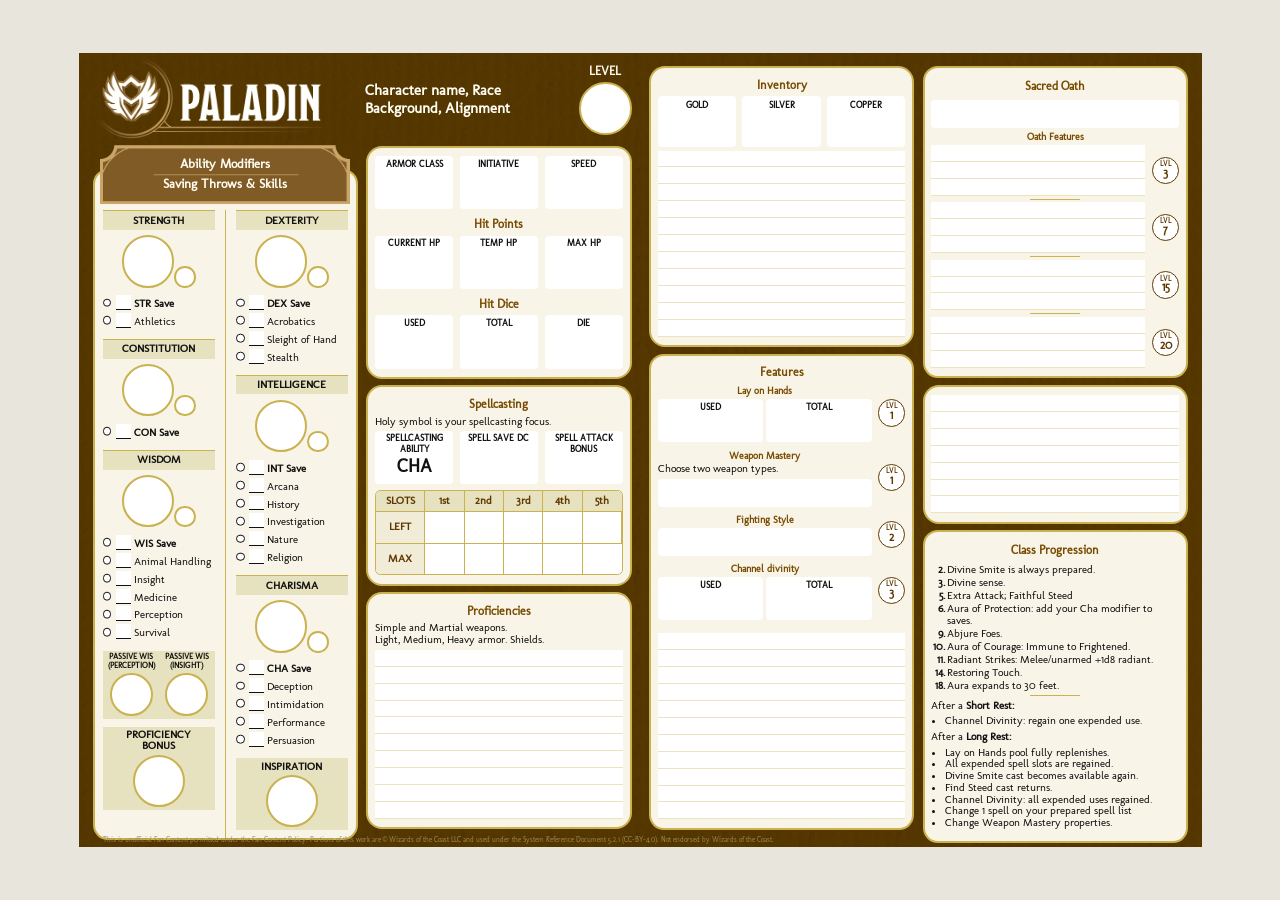
<file: paladin/paladin-board.html>
<!doctype html>
<html lang="en">

<head>
    <meta charset="utf-8">
    <meta name="viewport" content="width=device-width, initial-scale=1">
    <title>Paladin Class Board</title>
    <link rel="stylesheet" href="paladin-board.css">
</head>

<body>
    <main class="page" aria-label="A4 landscape Paladin class board">
        <article class="board" aria-label="Level 1 Paladin">
            <header class="masthead">
                <div class="masthead-title">
                    <img class="masthead-wordmark" src="paladin-board-assets/paladin-wordmark.png"
                        alt="Paladin crest and wordmark">
                    <div class="character-details">
                        <h2>Character name, Race</h2>
                        <h2>Background, Alignment</h2>
                    </div>

                    <!-- <div class="character-details" aria-label="Character details">
                        <label>Character name<input type="text" name="character-name"></label>
                        <label>Race<input type="text" name="race"></label>
                        <label>Background<input type="text" name="background"></label>
                        <label>Alignment<input type="text" name="alignment"></label>
                    </div> -->
                    <section class="level">
                        <h3>LEVEL</h3>
                        <p class="modifier proficiency"></p>
                    </section>
                </div>
            </header>
            <div class="character-columns">
                <div class="board-column identity-column">

                    <section class="abilities panel" aria-labelledby="abilities-title">
                        <h2 id="abilities-title">
                            <span>Ability Modifiers</span>
                            <span>Saving Throws &amp; Skills</span>
                        </h2>
                        <div class="ability-columns">
                            <div class="ability-column">
                                <section class="ability">
                                    <h3>STRENGTH</h3>
                                    <div class="modifier-row">
                                        <p class="modifier"></p>
                                        <span class="modifier-small" aria-hidden="true"></span>
                                    </div>
                                    <p class="save"><b></b> STR Save</p>
                                    <ul>
                                        <li><b></b> Athletics</li>
                                    </ul>
                                </section>
                                <section class="ability">
                                    <h3>CONSTITUTION</h3>
                                    <div class="modifier-row">
                                        <p class="modifier"></p>
                                        <span class="modifier-small" aria-hidden="true"></span>
                                    </div>
                                    <p class="save"><b></b> CON Save</p>
                                </section>
                                <section class="ability">
                                    <h3>WISDOM</h3>
                                    <div class="modifier-row">
                                        <p class="modifier"></p>
                                        <span class="modifier-small" aria-hidden="true"></span>
                                    </div>
                                    <p class="save"><b></b> WIS Save</p>
                                    <ul>
                                        <li><b></b> Animal Handling</li>
                                        <li><b></b> Insight</li>
                                        <li><b></b> Medicine</li>
                                        <li><b></b> Perception</li>
                                        <li><b></b> Survival</li>
                                    </ul>
                                </section>
                                <section class="inspiration passive-checks">
                                    <div>
                                        <h3>PASSIVE WIS<br>(PERCEPTION)</h3>
                                        <p class="modifier proficiency"></p>
                                    </div>
                                    <div>
                                        <h3>PASSIVE WIS<br>(INSIGHT)</h3>
                                        <p class="modifier proficiency"></p>
                                    </div>
                                </section>
                                <section class="inspiration">
                                    <h3>PROFICIENCY<br>BONUS</h3>
                                    <p class="modifier proficiency"></p>
                                </section>
                            </div>
                            <div class="ability-column">
                                <section class="ability">
                                    <h3>DEXTERITY</h3>
                                    <div class="modifier-row">
                                        <p class="modifier"></p>
                                        <span class="modifier-small" aria-hidden="true"></span>
                                    </div>
                                    <p class="save"><b></b> DEX Save</p>
                                    <ul>
                                        <li><b></b> Acrobatics</li>
                                        <li><b></b> Sleight of Hand</li>
                                        <li><b></b> Stealth</li>
                                    </ul>
                                </section>
                                <section class="ability">
                                    <h3>INTELLIGENCE</h3>
                                    <div class="modifier-row">
                                        <p class="modifier"></p>
                                        <span class="modifier-small" aria-hidden="true"></span>
                                    </div>
                                    <p class="save"><b></b> INT Save</p>
                                    <ul>
                                        <li><b></b> Arcana</li>
                                        <li><b></b> History</li>
                                        <li><b></b> Investigation</li>
                                        <li><b></b> Nature</li>
                                        <li><b></b> Religion</li>
                                    </ul>
                                </section>
                                <section class="ability">
                                    <h3>CHARISMA</h3>
                                    <div class="modifier-row">
                                        <p class="modifier"></p>
                                        <span class="modifier-small" aria-hidden="true"></span>
                                    </div>
                                    <p class="save"><b></b> CHA Save</p>
                                    <ul>
                                        <li><b></b> Deception</li>
                                        <li><b></b> Intimidation</li>
                                        <li><b></b> Performance</li>
                                        <li><b></b> Persuasion</li>
                                    </ul>
                                </section>
                                <section class="inspiration">
                                    <h3>INSPIRATION</h3>
                                    <p class="modifier proficiency"></p>
                                </section>
                            </div>
                        </div>
                    </section>
                </div>

                <div class="board-column combat-column stats-column">

                    <section class="hit-points panel" aria-label="Initiative, speed, and hit points">
                        <div class="combat-stats">
                            <div>
                                <h2>ARMOR CLASS</h2>
                                <p>&nbsp;</p>
                            </div>
                            <div>
                                <h2>INITIATIVE</h2>
                                <p>&nbsp;</p>
                            </div>
                            <div>
                                <h2>SPEED</h2>
                                <p>&nbsp;</p>
                            </div>
                        </div>
                        <h2 class="hp-label">Hit Points</h2>
                        <div class="hp-trio combat-stats">
                            <div>
                                <h2>CURRENT HP</h2>
                                <p>&nbsp;</p>
                            </div>
                            <div>
                                <h2>TEMP HP</h2>
                                <p>&nbsp;</p>
                            </div>
                            <div>
                                <h2>MAX HP</h2>
                                <p>&nbsp;</p>
                            </div>
                        </div>
                            <h2 class="hp-label">Hit Dice</h2>
                            <div class="combat-stats">
                                <div>
                                    <h2>USED</h2>
                                    <p>&nbsp;</p>
                                </div>
                                <div>
                                    <h2>TOTAL</h2>
                                    <p>&nbsp;</p>
                                </div>
                                <div>
                                    <h2>DIE</h2>
                                    <p>&nbsp;</p>
                                </div>
                        </div>
                    </section>
                    <section class="hit-points panel" aria-label="Initiative, speed, and hit points">
                        <h2>Spellcasting</h2>
                        <p class="margin-bottom shared-copy">
                            Holy symbol is your spellcasting focus.
                        </p>
                        <div class="combat-stats">
                            <div>
                                <h2>SPELLCASTING ABILITY</h2>
                                <p>CHA</p>
                            </div>
                            <div>
                                <h2>SPELL SAVE DC</h2>
                                <p>&nbsp;</p>
                            </div>
                            <div>
                                <h2>SPELL ATTACK BONUS</h2>
                                <p>&nbsp;</p>
                            </div>
                        </div>
                        <table class="spell-progression">
                            <colgroup>
                                <col>
                                <col>
                                <col>
                                <col>
                                <col>
                                <col>
                            </colgroup>
                            <thead>
                                <tr>
                                    <th scope="col">SLOTS</th>
                                    <th scope="col">1st</th>
                                    <th scope="col">2nd</th>
                                    <th scope="col">3rd</th>
                                    <th scope="col">4th</th>
                                    <th scope="col">5th</th>
                                </tr>
                            </thead>
                            <tbody>
                                <tr>
                                    <th scope="row">LEFT</th>
                                    <td>&nbsp;</td>
                                    <td>&nbsp;</td>
                                    <td>&nbsp;</td>
                                    <td>&nbsp;</td>
                                    <td>&nbsp;</td>
                                    <td>&nbsp;</td>
                                </tr>
                                <tr>
                                    <th scope="row">MAX</th>
                                    <td>&nbsp;</td>
                                    <td>&nbsp;</td>
                                    <td>&nbsp;</td>
                                    <td>&nbsp;</td>
                                    <td>&nbsp;</td>
                                </tr>
                            </tbody>
                        </table>
                    </section>
                    <section class="hit-points panel proficiency-lines"
                        aria-label="Initiative, speed, and hit points">
                        <h2>Proficiencies</h2>
                        <p class="small-text shared-copy">
                            Simple and Martial weapons. </br>
                            Light, Medium, Heavy armor. Shields.
                        </p>
                        <div class="shared-writing-lines proficiency-writing-lines">
                        <p>&nbsp;</p>
                        <p>&nbsp;</p>
                        <p>&nbsp;</p>
                        <p>&nbsp;</p>
                        <p>&nbsp;</p>
                        <p>&nbsp;</p>
                        <p>&nbsp;</p>
                        <p>&nbsp;</p>
                        <p>&nbsp;</p>
                        <p>&nbsp;</p>
                        </div>
                    </section>



                </div>
            </div>
            <div class="board-column cards-column">


                <section class="hit-points panel" aria-label="Initiative, speed, and hit points">
                    <h2>Inventory</h2>
                    <div class="combat-stats">
                        <div>
                            <h2>GOLD</h2>
                            <p>&nbsp;</p>
                        </div>
                        <div>
                            <h2>SILVER</h2>
                            <p>&nbsp;</p>
                        </div>
                        <div>
                            <h2>COPPER</h2>
                            <p>&nbsp;</p>
                        </div>
                    </div>
                    <div class="shared-writing-lines inventory-writing-lines">
                    <p>&nbsp;</p>
                    <p>&nbsp;</p>
                    <p>&nbsp;</p>
                    <p>&nbsp;</p>
                    <p>&nbsp;</p>
                    <p>&nbsp;</p>
                    <p>&nbsp;</p>
                    <p>&nbsp;</p>
                    <p>&nbsp;</p>
                    <p>&nbsp;</p>
                    <p>&nbsp;</p>
                    </div>
                </section>

                
                <section class="lay-on-hands panel" aria-labelledby="features-panel-title">
                    <h2 id="features-panel-title">Features</h2>
                    <div class="feature-block">
                        <div class="level-badge" role="img" aria-label="Level 1"><span>LVL</span><b>1</b></div>
                        <h2 class="hp-label">Lay on Hands</h2>
                        <div class="combat-stats">
                            <div>
                                <h2>USED</h2>
                                <p>&nbsp;</p>
                            </div>
                            <div>
                                <h2>TOTAL</h2>
                                <p>&nbsp;</p>
                            </div>
                        </div>
                    </div>

                    <div class="feature-block">
                        <div class="level-badge" role="img" aria-label="Level 1"><span>LVL</span><b>1</b></div>
                        <h2>Weapon Mastery</h2>
                        <p class="shared-copy">Choose two weapon types.</p>
                        <div class="feature-tracker"><b class="shared-writing-field"></b></div>
                    </div>

                    <div class="feature-block">
                        <div class="level-badge" role="img" aria-label="Level 2"><span>LVL</span><b>2</b></div>
                        <h2>Fighting Style</h2>
                        <div class="feature-tracker"><b class="shared-writing-field"></b></div>
                    </div>

                    <div class="feature-block">
                        <div class="level-badge" role="img" aria-label="Level 3"><span>LVL</span><b>3</b></div>
                        <h2 class="hp-label" id="channel-divinity-title">Channel divinity</h2>
                        <div class="combat-stats">
                            <div>
                                <h2>USED</h2>
                                <p>&nbsp;</p>
                            </div>
                            <div>
                                <h2>TOTAL</h2>
                                <p>&nbsp;</p>
                            </div>
                        </div>
                    </div>
                    <div class="shared-writing-lines features-writing-lines">
                        <p>&nbsp;</p>
                        <p>&nbsp;</p>
                        <p>&nbsp;</p>
                        <p>&nbsp;</p>
                        <p>&nbsp;</p>
                        <p>&nbsp;</p>
                        <p>&nbsp;</p>
                        <p>&nbsp;</p>
                        <p>&nbsp;</p>
                        <p>&nbsp;</p>
                        <p>&nbsp;</p>
                        </div>
                </section>
            </div>
            <div class="board-column class-column">
<section class="oath-features panel paladin-feature" aria-labelledby="oath-features-title">
                    <h2 class="hp-label" id="oath-features-title">Sacred Oath</h2>
                    <div class="oath-name-field shared-writing-field" aria-label="Sacred Oath name"></div>
                    <h3 class="oath-feature-heading">Oath Features</h3>

                    <div class="oath-feature-entry">
                        <div class="oath-feature-lines shared-writing-lines">
                            <p>&nbsp;</p>
                            <p>&nbsp;</p>
                            <p>&nbsp;</p>
                        </div>
                        <div class="level-badge" role="img" aria-label="Level 3"><span>LVL</span><b>3</b></div>
                    </div>
                    <div class="oath-feature-entry">
                        <div class="oath-feature-lines shared-writing-lines">
                            <p>&nbsp;</p>
                            <p>&nbsp;</p>
                            <p>&nbsp;</p>
                        </div>
                        <div class="level-badge" role="img" aria-label="Level 7"><span>LVL</span><b>7</b></div>
                    </div>
                    <div class="oath-feature-entry">
                        <div class="oath-feature-lines shared-writing-lines">
                            <p>&nbsp;</p>
                            <p>&nbsp;</p>
                            <p>&nbsp;</p>
                        </div>
                        <div class="level-badge" role="img" aria-label="Level 15"><span>LVL</span><b>15</b></div>
                    </div>
                    <div class="oath-feature-entry">
                        <div class="oath-feature-lines shared-writing-lines">
                            <p>&nbsp;</p>
                            <p>&nbsp;</p>
                            <p>&nbsp;</p>
                        </div>
                        <div class="level-badge" role="img" aria-label="Level 20"><span>LVL</span><b>20</b></div>
                    </div>
                </section>
                <section class="hit-points panel proficiency-lines"
                        aria-label="Initiative, speed, and hit points">

                        <div class="shared-writing-lines proficiency-writing-lines">
                        <p>&nbsp;</p>
                        <p>&nbsp;</p>
                        <p>&nbsp;</p>
                        <p>&nbsp;</p>

                        <p>&nbsp;</p>
                        <p>&nbsp;</p>
                        <p>&nbsp;</p>
                        </div>
                    </section>
                <!-- <section class="paladin-feature progression-card panel">
                    <div class="shared-writing-lines">
                            <p>&nbsp;</p>
                            <p>&nbsp;</p>
                            <p>&nbsp;</p>
                            <p>&nbsp;</p>
                            <p>&nbsp;</p>
                            <p>&nbsp;</p>
                            <p>&nbsp;</p>
                            <p>&nbsp;</p>
                            <p>&nbsp;</p>
                            <p>&nbsp;</p>
                            <p>&nbsp;</p>
                            <p>&nbsp;</p>
                            <p>&nbsp;</p>
                            <p>&nbsp;</p>
                            <p>&nbsp;</p>
                            <p>&nbsp;</p>
                            <p>&nbsp;</p>
                            <p>&nbsp;</p>
                            <p>&nbsp;</p>
                            <p>&nbsp;</p>
                            <p>&nbsp;</p>
                        </div>
                </section> -->
                <section class="paladin-feature progression-card panel">
                    <h2>Class Progression</h2>
                    <ul class="progression-list shared-copy">
                        <li><b>2.</b><span>Divine Smite is always prepared. </span></li>
                        <li><b>3.</b><span>Divine sense.</span></li>
                        <li><b>5.</b><span>Extra Attack; Faithful Steed </span></li>
                        <li><b>6.</b><span>Aura of Protection: add your Cha modifier to saves.</span></li>
                        <li><b>9.</b><span>Abjure Foes.</span></li>
                        <li><b>10.</b><span>Aura of Courage: Immune to Frightened.</span></li>
                        <li><b>11.</b><span>Radiant Strikes: Melee/unarmed +1d8 radiant.</span></li>
                        <li><b>14.</b><span>Restoring Touch.</span></li>
                        <li><b>18.</b><span>Aura expands to 30 feet.</span></li>
                    </ul>
                    <div class="progression-rest-divider" aria-hidden="true"></div>
                    <p class="shared-copy">After a <b>Short Rest:</b></p>
                    <ul class="shared-copy">
                        <li>Channel Divinity: regain one expended use.</li>
                    </ul>
                    <p class="shared-copy">After a <b>Long Rest:</b></p>
                    <ul class="shared-copy">
                        <li>Lay on Hands pool fully replenishes.</li>
                        <li>All expended spell slots are regained.</li>
                        <li>Divine Smite cast becomes available again.</li>
                        <li>Find Steed cast returns.</li>
                        <li>Channel Divinity: all expended uses regained.</li>
                        <li>Change 1 spell on your prepared spell list</li>
                        <li>Change Weapon Mastery properties.</li>
                    </ul>
                </section>
            </div>
            <footer class="legal">
                This is unofficial Fan Content permitted under the Fan Content Policy. Portions of this work are ©
                Wizards of the Coast LLC and used under the System Reference Document 5.2.1 (CC-BY-4.0). Not endorsed by
                Wizards of the Coast.
            </footer>
        </article>
    </main>
</body>

</html>
</file>
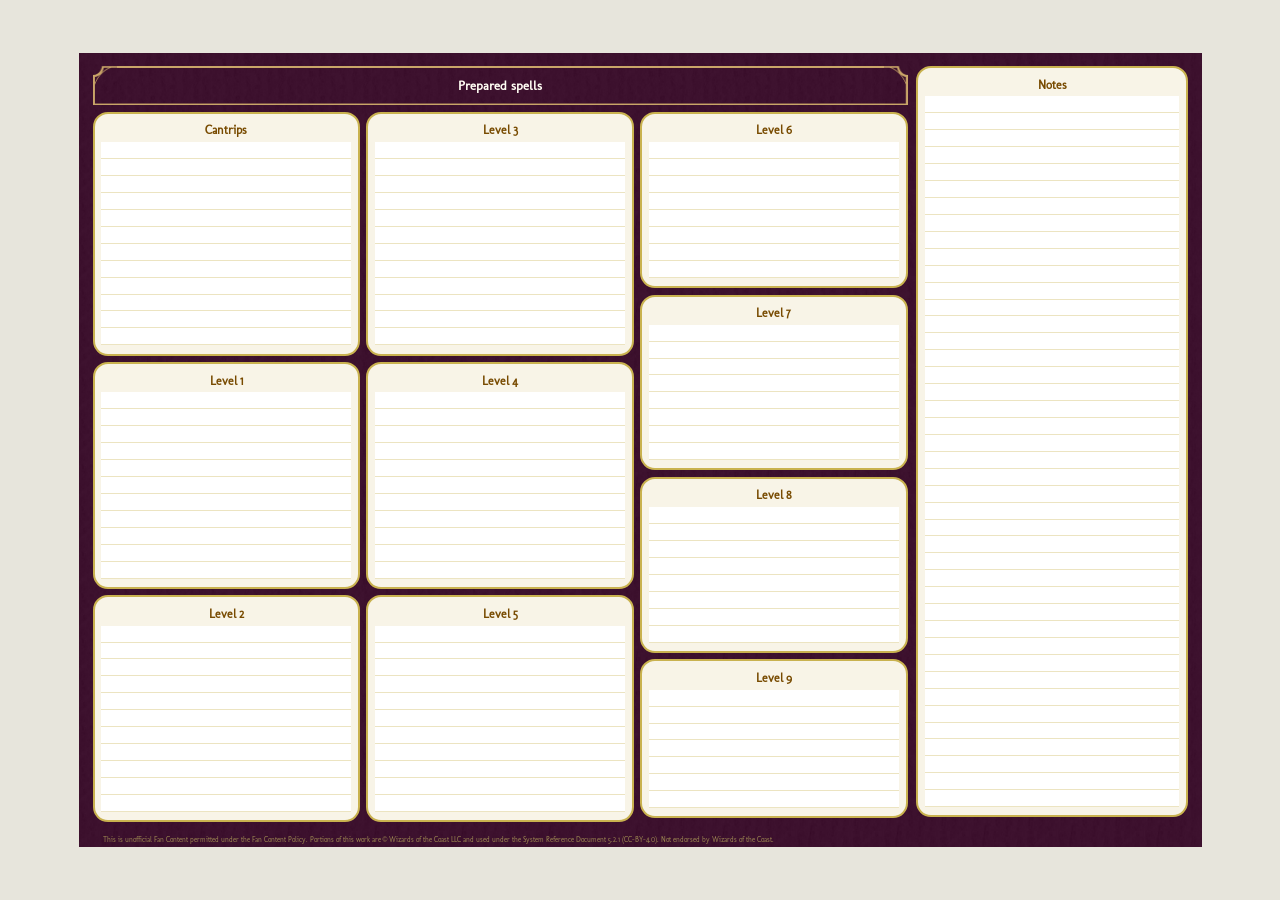
<file: character-sheets/bard/bard-back.html>
<!doctype html>
<html lang="en">

<head>
    <meta charset="utf-8">
    <meta name="viewport" content="width=device-width, initial-scale=1">
    <title>Bard Back Board</title>
    <link rel="stylesheet" href="../board.css">
</head>

<body>
    <main class="page" aria-label="A4 landscape class board">
        <article class="board back-side full-caster themed-board theme-bard"
            aria-label="Bard prepared spells and notes">
            <section class="prepared-spells" aria-labelledby="prepared-spells-title">
                <h2 id="prepared-spells-title"><span>Prepared spells</span></h2>
                <div class="character-columns">
                    <div class="board-column identity-column">
                        <section class="panel" aria-labelledby="cantrips-title">
                            <h2 id="cantrips-title">Cantrips</h2>
                            <div class="shared-writing-lines proficiency-writing-lines">
                                <p>&nbsp;</p>
                                <p>&nbsp;</p>
                                <p>&nbsp;</p>
                                <p>&nbsp;</p>
                                <p>&nbsp;</p>
                                <p>&nbsp;</p>
                                <p>&nbsp;</p>
                                <p>&nbsp;</p>
                                <p>&nbsp;</p>
                                <p>&nbsp;</p>
                                <p>&nbsp;</p>
                                <p>&nbsp;</p>
                            </div>
                        </section>
                        <section class="panel proficiency-lines" aria-labelledby="level-1-title">
                            <h2 id="level-1-title">Level 1</h2>
                            <div class="shared-writing-lines proficiency-writing-lines">
                                <p>&nbsp;</p>
                                <p>&nbsp;</p>
                                <p>&nbsp;</p>
                                <p>&nbsp;</p>
                                <p>&nbsp;</p>
                                <p>&nbsp;</p>
                                <p>&nbsp;</p>
                                <p>&nbsp;</p>
                                <p>&nbsp;</p>
                                <p>&nbsp;</p>
                                <p>&nbsp;</p>
                            </div>
                        </section>
                        <section class="panel proficiency-lines" aria-labelledby="level-2-title">
                            <h2 id="level-2-title">Level 2</h2>
                            <div class="shared-writing-lines proficiency-writing-lines">
                                <p>&nbsp;</p>
                                <p>&nbsp;</p>
                                <p>&nbsp;</p>
                                <p>&nbsp;</p>
                                <p>&nbsp;</p>
                                <p>&nbsp;</p>
                                <p>&nbsp;</p>
                                <p>&nbsp;</p>
                                <p>&nbsp;</p>
                                <p>&nbsp;</p>
                                <p>&nbsp;</p>
                            </div>
                        </section>
                    </div>
                    <div class="board-column stats-column">
                        <section class="panel proficiency-lines" aria-labelledby="level-3-title">
                            <h2 id="level-3-title">Level 3</h2>
                            <div class="shared-writing-lines proficiency-writing-lines">
                                <p>&nbsp;</p>
                                <p>&nbsp;</p>
                                <p>&nbsp;</p>
                                <p>&nbsp;</p>
                                <p>&nbsp;</p>
                                <p>&nbsp;</p>
                                <p>&nbsp;</p>
                                <p>&nbsp;</p>
                                <p>&nbsp;</p>
                                <p>&nbsp;</p>
                                <p>&nbsp;</p>
                                <p>&nbsp;</p>
                            </div>
                        </section>
                        <section class="panel proficiency-lines" aria-labelledby="level-4-title">
                            <h2 id="level-4-title">Level 4</h2>
                            <div class="shared-writing-lines proficiency-writing-lines">
                                <p>&nbsp;</p>
                                <p>&nbsp;</p>
                                <p>&nbsp;</p>
                                <p>&nbsp;</p>
                                <p>&nbsp;</p>
                                <p>&nbsp;</p>
                                <p>&nbsp;</p>
                                <p>&nbsp;</p>
                                <p>&nbsp;</p>
                                <p>&nbsp;</p>
                                <p>&nbsp;</p>
                            </div>
                        </section>
                        <section class="panel proficiency-lines" aria-labelledby="level-5-title">
                            <h2 id="level-5-title">Level 5</h2>
                            <div class="shared-writing-lines proficiency-writing-lines">
                                <p>&nbsp;</p>
                                <p>&nbsp;</p>
                                <p>&nbsp;</p>
                                <p>&nbsp;</p>
                                <p>&nbsp;</p>
                                <p>&nbsp;</p>
                                <p>&nbsp;</p>
                                <p>&nbsp;</p>
                                <p>&nbsp;</p>
                                <p>&nbsp;</p>
                                <p>&nbsp;</p>
                            </div>
                        </section>
                    </div>
                    <div class="board-column identity-column">
                        <section class="panel proficiency-lines" aria-labelledby="level-6-title">
                            <h2 id="level-6-title">Level 6</h2>
                            <div class="shared-writing-lines proficiency-writing-lines">
                                <p>&nbsp;</p>
                                <p>&nbsp;</p>
                                <p>&nbsp;</p>
                                <p>&nbsp;</p>
                                <p>&nbsp;</p>
                                <p>&nbsp;</p>
                                <p>&nbsp;</p>
                                <p>&nbsp;</p>
                            </div>
                        </section>
                        <section class="panel proficiency-lines" aria-labelledby="level-7-title">
                            <h2 id="level-7-title">Level 7</h2>
                            <div class="shared-writing-lines proficiency-writing-lines">
                                <p>&nbsp;</p>
                                <p>&nbsp;</p>
                                <p>&nbsp;</p>
                                <p>&nbsp;</p>
                                <p>&nbsp;</p>
                                <p>&nbsp;</p>
                                <p>&nbsp;</p>
                                <p>&nbsp;</p>
                            </div>
                        </section>
                        <section class="panel proficiency-lines" aria-labelledby="level-8-title">
                            <h2 id="level-8-title">Level 8</h2>
                            <div class="shared-writing-lines proficiency-writing-lines">
                                <p>&nbsp;</p>
                                <p>&nbsp;</p>
                                <p>&nbsp;</p>
                                <p>&nbsp;</p>
                                <p>&nbsp;</p>
                                <p>&nbsp;</p>
                                <p>&nbsp;</p>
                                <p>&nbsp;</p>
                            </div>
                        </section>
                        <section class="panel proficiency-lines" aria-labelledby="level-9-title">
                            <h2 id="level-9-title">Level 9</h2>
                            <div class="shared-writing-lines proficiency-writing-lines">
                                <p>&nbsp;</p>
                                <p>&nbsp;</p>
                                <p>&nbsp;</p>
                                <p>&nbsp;</p>
                                <p>&nbsp;</p>
                                <p>&nbsp;</p>
                                <p>&nbsp;</p>
                            </div>
                        </section>
                    </div>
                </div>
            </section>
            <div class="board-column cards-column">
                <section class="feature-tracker-panel panel" aria-labelledby="notes-title">
                    <h2 id="notes-title">Notes</h2>
                    <div class="shared-writing-lines">
                        <p>&nbsp;</p>
                        <p>&nbsp;</p>
                        <p>&nbsp;</p>
                        <p>&nbsp;</p>
                        <p>&nbsp;</p>
                        <p>&nbsp;</p>
                        <p>&nbsp;</p>
                        <p>&nbsp;</p>
                        <p>&nbsp;</p>
                        <p>&nbsp;</p>
                        <p>&nbsp;</p>
                        <p>&nbsp;</p>
                        <p>&nbsp;</p>
                        <p>&nbsp;</p>
                        <p>&nbsp;</p>
                        <p>&nbsp;</p>
                        <p>&nbsp;</p>
                        <p>&nbsp;</p>
                        <p>&nbsp;</p>
                        <p>&nbsp;</p>
                        <p>&nbsp;</p>
                        <p>&nbsp;</p>
                        <p>&nbsp;</p>
                        <p>&nbsp;</p>
                        <p>&nbsp;</p>
                        <p>&nbsp;</p>
                        <p>&nbsp;</p>
                        <p>&nbsp;</p>
                        <p>&nbsp;</p>
                        <p>&nbsp;</p>
                        <p>&nbsp;</p>
                        <p>&nbsp;</p>
                        <p>&nbsp;</p>
                        <p>&nbsp;</p>
                        <p>&nbsp;</p>
                        <p>&nbsp;</p>
                        <p>&nbsp;</p>
                        <p>&nbsp;</p>
                        <p>&nbsp;</p>
                        <p>&nbsp;</p>
                        <p>&nbsp;</p>
                        <p>&nbsp;</p>
                    </div>
                </section>
            </div>
            <footer class="legal">
                This is unofficial Fan Content permitted under the Fan Content Policy. Portions of this work are &copy;
                Wizards of the Coast LLC and used under the System Reference Document 5.2.1 (CC-BY-4.0). Not endorsed by
                Wizards of the Coast.
            </footer>
        </article>
    </main>
</body>

</html>
</file>
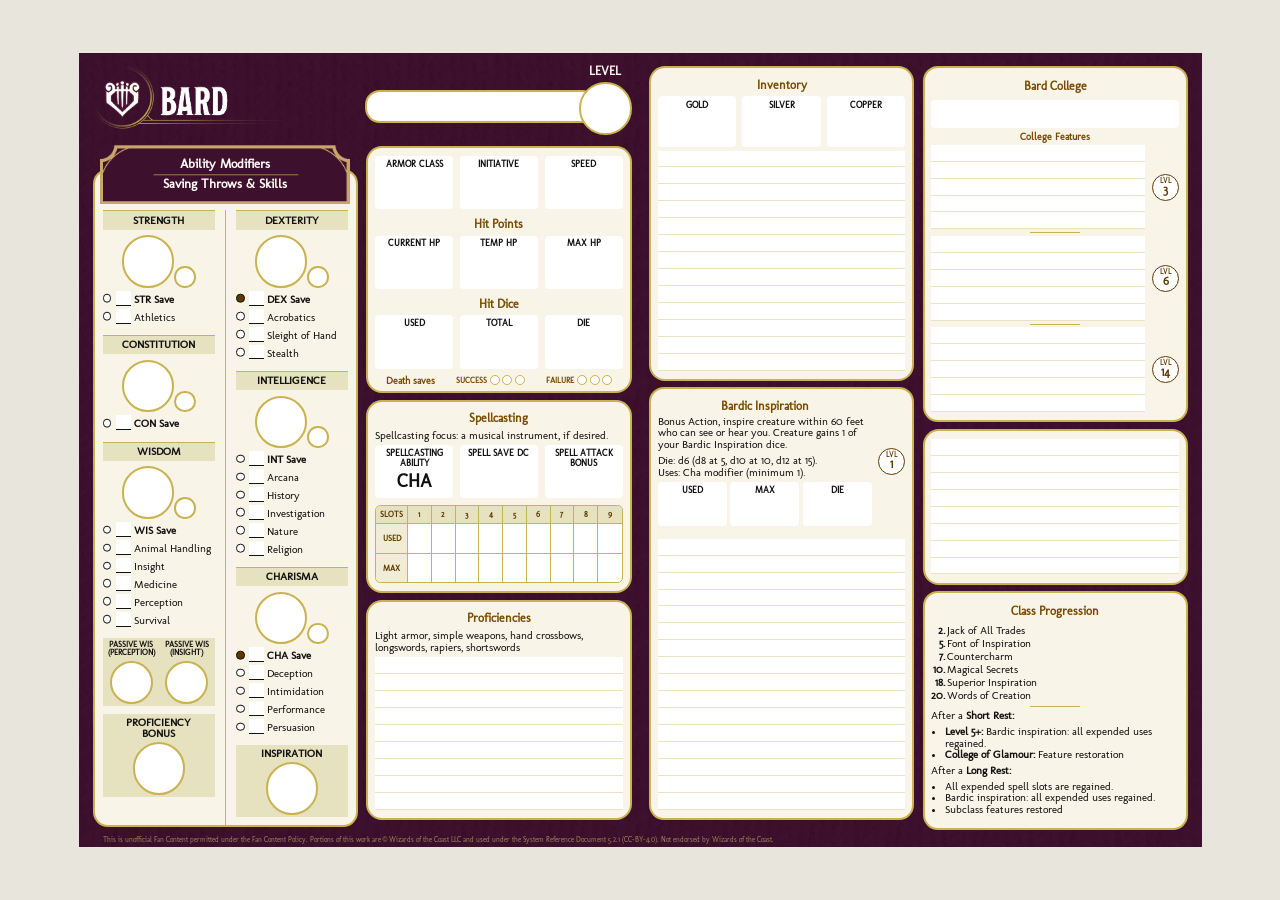
<file: character-sheets/bard/bard-board.html>
<!doctype html>
<html lang="en">

<head>
    <meta charset="utf-8">
    <meta name="viewport" content="width=device-width, initial-scale=1">
    <title>Bard Class Board</title>
    <link rel="stylesheet" href="../board.css">
</head>

<body>
    <main class="page" aria-label="A4 landscape Bard class board">
        <article class="board themed-board theme-bard" aria-label="Level 1 Bard">
            <header class="masthead">
                <div class="masthead-title">
                    <img class="masthead-wordmark" src="assets/bard-wordmark.png" alt="Bard emblem and wordmark">
                    <div class="character-details">
                    </div>
                    <section class="level">
                        <h3>LEVEL</h3>
                        <p class="modifier proficiency"></p>
                    </section>
                </div>
            </header>
            <div class="character-columns">
                <div class="board-column identity-column">

                    <section class="abilities panel" aria-labelledby="abilities-title">
                        <h2 id="abilities-title">
                            <span>Ability Modifiers</span>
                            <span>Saving Throws &amp; Skills</span>
                        </h2>
                        <div class="ability-columns">
                            <div class="ability-column">
                                <section class="ability">
                                    <h3>STRENGTH</h3>
                                    <div class="modifier-row">
                                        <p class="modifier"></p>
                                        <span class="modifier-small" aria-hidden="true"></span>
                                    </div>
                                    <p class="save"><b></b> STR Save</p>
                                    <ul>
                                        <li><b></b> Athletics</li>
                                    </ul>
                                </section>
                                <section class="ability">
                                    <h3>CONSTITUTION</h3>
                                    <div class="modifier-row">
                                        <p class="modifier"></p>
                                        <span class="modifier-small" aria-hidden="true"></span>
                                    </div>
                                    <p class="save"><b></b> CON Save</p>
                                </section>
                                <section class="ability">
                                    <h3>WISDOM</h3>
                                    <div class="modifier-row">
                                        <p class="modifier"></p>
                                        <span class="modifier-small" aria-hidden="true"></span>
                                    </div>
                                    <p class="save"><b></b> WIS Save</p>
                                    <ul>
                                        <li><b></b> Animal Handling</li>
                                        <li><b></b> Insight</li>
                                        <li><b></b> Medicine</li>
                                        <li><b></b> Perception</li>
                                        <li><b></b> Survival</li>
                                    </ul>
                                </section>
                                <section class="inspiration passive-checks">
                                    <div>
                                        <h3>PASSIVE WIS<br>(PERCEPTION)</h3>
                                        <p class="modifier proficiency"></p>
                                    </div>
                                    <div>
                                        <h3>PASSIVE WIS<br>(INSIGHT)</h3>
                                        <p class="modifier proficiency"></p>
                                    </div>
                                </section>
                                <section class="inspiration">
                                    <h3>PROFICIENCY<br>BONUS</h3>
                                    <p class="modifier proficiency"></p>
                                </section>
                            </div>
                            <div class="ability-column">
                                <section class="ability">
                                    <h3>DEXTERITY</h3>
                                    <div class="modifier-row">
                                        <p class="modifier"></p>
                                        <span class="modifier-small" aria-hidden="true"></span>
                                    </div>
                                    <p class="save selected"><b></b> DEX Save</p>
                                    <ul>
                                        <li><b></b> Acrobatics</li>
                                        <li><b></b> Sleight of Hand</li>
                                        <li><b></b> Stealth</li>
                                    </ul>
                                </section>
                                <section class="ability">
                                    <h3>INTELLIGENCE</h3>
                                    <div class="modifier-row">
                                        <p class="modifier"></p>
                                        <span class="modifier-small" aria-hidden="true"></span>
                                    </div>
                                    <p class="save"><b></b> INT Save</p>
                                    <ul>
                                        <li><b></b> Arcana</li>
                                        <li><b></b> History</li>
                                        <li><b></b> Investigation</li>
                                        <li><b></b> Nature</li>
                                        <li><b></b> Religion</li>
                                    </ul>
                                </section>
                                <section class="ability">
                                    <h3>CHARISMA</h3>
                                    <div class="modifier-row">
                                        <p class="modifier"></p>
                                        <span class="modifier-small" aria-hidden="true"></span>
                                    </div>
                                    <p class="save selected"><b></b> CHA Save</p>
                                    <ul>
                                        <li><b></b> Deception</li>
                                        <li><b></b> Intimidation</li>
                                        <li><b></b> Performance</li>
                                        <li><b></b> Persuasion</li>
                                    </ul>
                                </section>
                                <section class="inspiration">
                                    <h3>INSPIRATION</h3>
                                    <p class="modifier proficiency"></p>
                                </section>
                            </div>
                        </div>
                    </section>
                </div>

                <div class="board-column combat-column stats-column">

                    <section class="hit-points panel" aria-label="Initiative, speed, and hit points">
                        <div class="combat-stats">
                            <div>
                                <h2>ARMOR CLASS</h2>
                                <p>&nbsp;</p>
                            </div>
                            <div>
                                <h2>INITIATIVE</h2>
                                <p>&nbsp;</p>
                            </div>
                            <div>
                                <h2>SPEED</h2>
                                <p>&nbsp;</p>
                            </div>
                        </div>
                        <h2 class="hp-label">Hit Points</h2>
                        <div class="hp-trio combat-stats">
                            <div>
                                <h2>CURRENT HP</h2>
                                <p>&nbsp;</p>
                            </div>
                            <div>
                                <h2>TEMP HP</h2>
                                <p>&nbsp;</p>
                            </div>
                            <div>
                                <h2>MAX HP</h2>
                                <p>&nbsp;</p>
                            </div>
                        </div>
                        <h2 class="hp-label">Hit Dice</h2>
                        <div class="combat-stats">
                            <div>
                                <h2>USED</h2>
                                <p>&nbsp;</p>
                            </div>
                            <div>
                                <h2>TOTAL</h2>
                                <p>&nbsp;</p>
                            </div>
                            <div>
                                <h2>DIE</h2>
                                <p>&nbsp;</p>
                            </div>
                        </div>
                        <div class="death-saves" aria-label="Death saving throws">
                            <h3>Death saves</h3>
                            <div class="death-saves-group" aria-label="Successes">
                                <strong>SUCCESS</strong><span></span><span></span><span></span>
                            </div>
                            <div class="death-saves-group" aria-label="Failures">
                                <strong>FAILURE</strong><span></span><span></span><span></span>
                            </div>
                        </div>
                    </section>
                    <section class="hit-points panel" aria-label="Initiative, speed, and hit points">
                        <h2>Spellcasting</h2>
                        <p class="margin-bottom shared-copy">
                            Spellcasting focus: a musical instrument, if desired.
                        </p>
                        <div class="combat-stats">
                            <div>
                                <h2>SPELLCASTING ABILITY</h2>
                                <p>CHA</p>
                            </div>
                            <div>
                                <h2>SPELL SAVE DC</h2>
                                <p>&nbsp;</p>
                            </div>
                            <div>
                                <h2>SPELL ATTACK BONUS</h2>
                                <p>&nbsp;</p>
                            </div>
                        </div>
                        <table class="spell-progression full-caster">
                            <colgroup>
                                <col>
                                <col>
                                <col>
                                <col>
                                <col>
                                <col>
                                <col>
                                <col>
                                <col>
                                <col>
                            </colgroup>
                            <thead>
                                <tr>
                                    <th scope="col">SLOTS</th>
                                    <th scope="col">1</th>
                                    <th scope="col">2</th>
                                    <th scope="col">3</th>
                                    <th scope="col">4</th>
                                    <th scope="col">5</th>
                                    <th scope="col">6</th>
                                    <th scope="col">7</th>
                                    <th scope="col">8</th>
                                    <th scope="col">9</th>
                                </tr>
                            </thead>
                            <tbody>
                                <tr>
                                    <th scope="row">USED</th>
                                    <td>&nbsp;</td>
                                    <td>&nbsp;</td>
                                    <td>&nbsp;</td>
                                    <td>&nbsp;</td>
                                    <td>&nbsp;</td>
                                    <td>&nbsp;</td>
                                    <td>&nbsp;</td>
                                    <td>&nbsp;</td>
                                    <td>&nbsp;</td>
                                </tr>
                                <tr>
                                    <th scope="row">MAX</th>
                                    <td>&nbsp;</td>
                                    <td>&nbsp;</td>
                                    <td>&nbsp;</td>
                                    <td>&nbsp;</td>
                                    <td>&nbsp;</td>
                                    <td>&nbsp;</td>
                                    <td>&nbsp;</td>
                                    <td>&nbsp;</td>
                                    <td>&nbsp;</td>
                                </tr>
                            </tbody>
                        </table>
                    </section>
                    <section class="hit-points panel proficiency-lines" aria-label="Initiative, speed, and hit points">
                        <h2>Proficiencies</h2>
                        <p class="small-text shared-copy">
                            Light armor, simple weapons, hand crossbows, longswords, rapiers, shortswords
                        </p>
                        <div class="shared-writing-lines proficiency-writing-lines">
                            <p>&nbsp;</p>
                            <p>&nbsp;</p>
                            <p>&nbsp;</p>
                            <p>&nbsp;</p>
                            <p>&nbsp;</p>
                            <p>&nbsp;</p>
                            <p>&nbsp;</p>
                            <p>&nbsp;</p>
                            <p>&nbsp;</p>
                        </div>
                    </section>



                </div>
            </div>
            <div class="board-column cards-column">


                <section class="hit-points panel" aria-label="Initiative, speed, and hit points">
                    <h2>Inventory</h2>
                    <div class="combat-stats">
                        <div>
                            <h2>GOLD</h2>
                            <p>&nbsp;</p>
                        </div>
                        <div>
                            <h2>SILVER</h2>
                            <p>&nbsp;</p>
                        </div>
                        <div>
                            <h2>COPPER</h2>
                            <p>&nbsp;</p>
                        </div>
                    </div>
                    <div class="shared-writing-lines inventory-writing-lines">
                        <p>&nbsp;</p>
                        <p>&nbsp;</p>
                        <p>&nbsp;</p>
                        <p>&nbsp;</p>
                        <p>&nbsp;</p>
                        <p>&nbsp;</p>
                        <p>&nbsp;</p>
                        <p>&nbsp;</p>
                        <p>&nbsp;</p>
                        <p>&nbsp;</p>
                        <p>&nbsp;</p>
                        <p>&nbsp;</p>
                        <p>&nbsp;</p>
                    </div>
                </section>


                <section class="feature-tracker-panel panel" aria-labelledby="features-panel-title">
                    <div class="feature-block">
                        <div class="level-badge" role="img" aria-label="Level 1"><span>LVL</span><b>1</b></div>
                        <h2 class="hp-label" id="features-panel-title">Bardic Inspiration</h2>
                        <p class="shared-copy">Bonus Action, inspire creature within 60 feet who can see or hear you.
                            Creature gains 1 of your Bardic Inspiration dice.</p>
                        <p class="shared-copy">Die: d6 (d8 at 5, d10 at 10, d12 at 15). </br> Uses: Cha modifier (minimum
                            1).</p>
                        <div class="combat-stats">
                            <div>
                                <h2>USED</h2>
                                <p>&nbsp;</p>
                            </div>
                            <div>
                                <h2>MAX</h2>
                                <p>&nbsp;</p>
                            </div>
                            <div>
                                <h2>DIE</h2>
                                <p>&nbsp;</p>
                            </div>
                        </div>
                    </div>    
                    <div class="shared-writing-lines features-writing-lines">
                        <p>&nbsp;</p>
                        <p>&nbsp;</p>
                        <p>&nbsp;</p>
                        <p>&nbsp;</p>
                        <p>&nbsp;</p>
                        <p>&nbsp;</p>
                        <p>&nbsp;</p>
                        <p>&nbsp;</p>
                        <p>&nbsp;</p>
                        <p>&nbsp;</p>
                        <p>&nbsp;</p>
                        <p>&nbsp;</p>
                        <p>&nbsp;</p>
                        <p>&nbsp;</p>
                        <p>&nbsp;</p>
                        <p>&nbsp;</p>
                    </div>                
                </section>
            </div>
            <div class="board-column class-column">
                <section class="class-features panel class-feature" aria-labelledby="subclass-features-title">
                    <h2 class="hp-label" id="subclass-features-title">Bard College</h2>
                    <div class="subclass-name-field shared-writing-field" aria-label="Bard College name"></div>
                    <h3 class="subclass-feature-heading">College Features</h3>

                    <div class="class-feature-entry">
                        <div class="class-feature-lines shared-writing-lines">
                            <p>&nbsp;</p>
                            <p>&nbsp;</p>
                            <p>&nbsp;</p>
                            <p>&nbsp;</p>
                            <p>&nbsp;</p>
                        </div>
                        <div class="level-badge" role="img" aria-label="Level 3"><span>LVL</span><b>3</b></div>
                    </div>
                    <div class="class-feature-entry">
                        <div class="class-feature-lines shared-writing-lines">
                            <p>&nbsp;</p>
                            <p>&nbsp;</p>
                            <p>&nbsp;</p>
                            <p>&nbsp;</p>
                            <p>&nbsp;</p>
                        </div>
                        <div class="level-badge" role="img" aria-label="Level 6"><span>LVL</span><b>6</b></div>
                    </div>
                    <div class="class-feature-entry">
                        <div class="class-feature-lines shared-writing-lines">
                            <p>&nbsp;</p>
                            <p>&nbsp;</p>
                            <p>&nbsp;</p>
                            <p>&nbsp;</p>
                            <p>&nbsp;</p>
                        </div>
                        <div class="level-badge" role="img" aria-label="Level 14"><span>LVL</span><b>14</b></div>
                    </div>
                </section>
                <section class="hit-points panel proficiency-lines" aria-label="Initiative, speed, and hit points">

                    <div class="shared-writing-lines proficiency-writing-lines">
                        <p>&nbsp;</p>
                        <p>&nbsp;</p>
                        <p>&nbsp;</p>
                        <p>&nbsp;</p>
                        <p>&nbsp;</p>
                        <p>&nbsp;</p>
                        <p>&nbsp;</p>
                        <p>&nbsp;</p>
                    </div>
                </section>           
                <section class="class-feature progression-card panel">
                    <h2>Class Progression</h2>
                    <ul class="progression-list shared-copy">
                        <li><b>2.</b><span>Jack of All Trades</span></li>
                        <li><b>5.</b><span>Font of Inspiration</span></li>
                        <li><b>7.</b><span>Countercharm</span></li>
                        <li><b>10.</b><span>Magical Secrets</span></li>
                        <li><b>18.</b><span>Superior Inspiration</span></li>
                        <li><b>20.</b><span>Words of Creation</span></li>
                    </ul>
                    <div class="progression-rest-divider" aria-hidden="true"></div>
                    <p class="shared-copy">After a <b>Short Rest:</b></p>
                    <ul class="shared-copy">
                        <li><b>Level 5+: </b>Bardic inspiration: all expended uses regained.</li>
                        <li><b>College of Glamour: </b>Feature restoration</li>
                    </ul>
                    <p class="shared-copy">After a <b>Long Rest:</b></p>
                    <ul class="shared-copy">
                        <li>All expended spell slots are regained.</li>
                        <li>Bardic inspiration: all expended uses regained.</li>
                        <li>Subclass features restored</li>
                    </ul>
                </section>
            </div>
            <footer class="legal">
                This is unofficial Fan Content permitted under the Fan Content Policy. Portions of this work are ©
                Wizards of the Coast LLC and used under the System Reference Document 5.2.1 (CC-BY-4.0). Not endorsed by
                Wizards of the Coast.
            </footer>
        </article>
    </main>
</body>

</html>
</file>
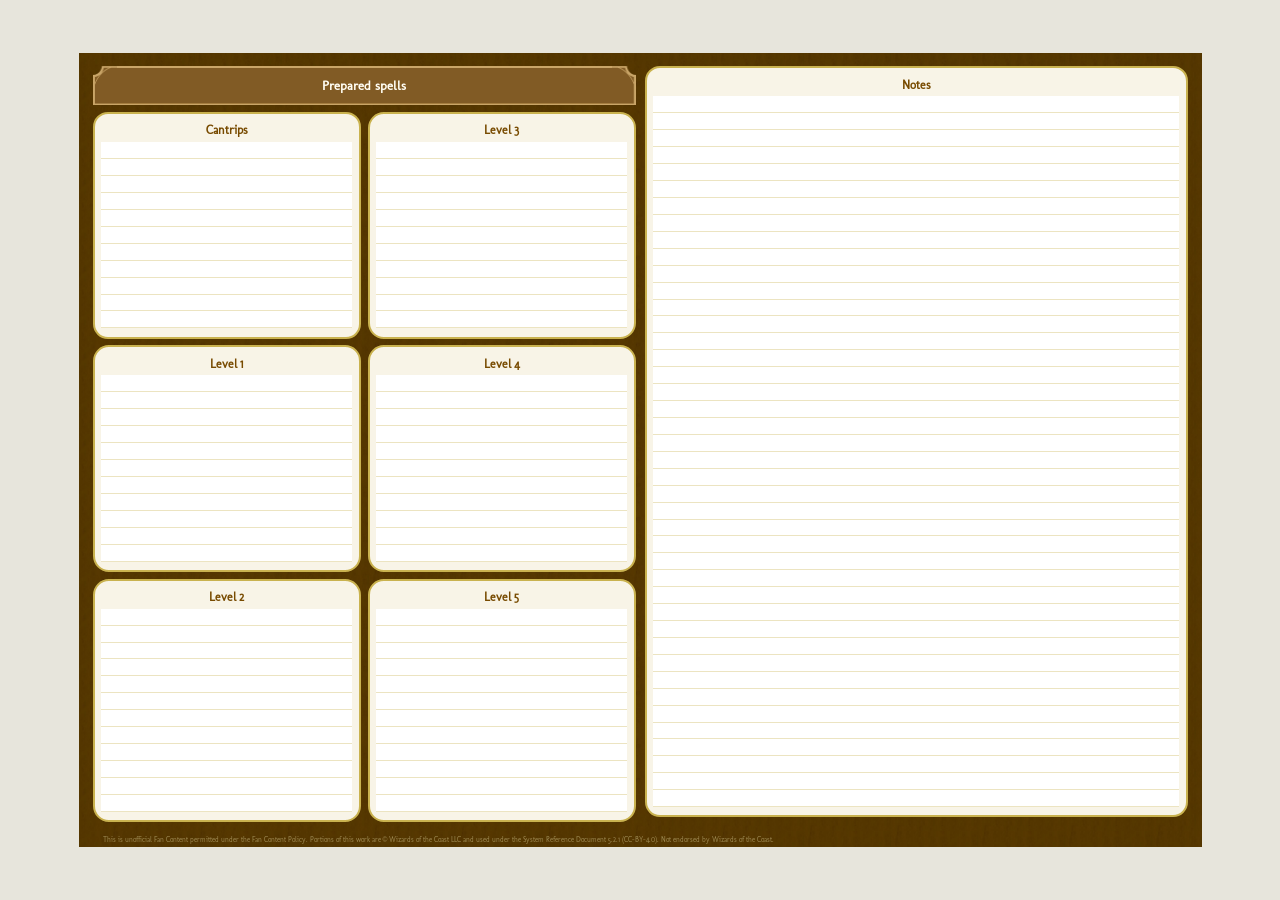
<file: character-sheets/base/back-side.html>
<!doctype html>
<html lang="en">

<head>
    <meta charset="utf-8">
    <meta name="viewport" content="width=device-width, initial-scale=1">
    <title>Class Board Template</title>
    <link rel="stylesheet" href="../board.css">
    <style>
        .back-side {
            grid-template-columns: repeat(2, minmax(0, 1fr));
            grid-template-rows: minmax(0, 1fr) auto;
        }

        .back-side .prepared-spells {
            display: grid;
            min-height: 0;
            grid-template-rows: auto minmax(0, 1fr);
            padding-top: calc(var(--reference-unit) * 40);
        }

        .back-side .prepared-spells > h2 {
            --heading-height: calc(var(--reference-unit) * 130 - 4px);
            display: grid;
            height: var(--heading-height);
            place-items: center;
            margin: 0 0 calc(var(--reference-unit) * 20);
            border: solid transparent;
            border-width: calc(var(--heading-height) * 10 / 159) calc(var(--heading-height) * 100 / 159);
            border-image: url("../assets/ability-heading-frame.png") 10 100 stretch;
            border-image-width: calc(var(--heading-height) * 10 / 159) calc(var(--heading-height) * 100 / 159);
            background: #815b25;
            background-clip: padding-box;
            color: #fffdf3;
            font-size: calc(var(--reference-unit) * 39);
        }

        .back-side .character-columns {
            grid-column: auto;
            grid-row: auto;
            grid-template-columns: repeat(2, minmax(0, 1fr));
            column-gap: calc(var(--reference-unit) * 20);
        }

        .back-side .cards-column {
            grid-column: 2;
            grid-row: 1;
        }
    </style>
</head>

<body>
    <main class="page" aria-label="A4 landscape class board">
        <article class="board back-side" aria-label="Prepared spells and notes">
            <section class="prepared-spells" aria-labelledby="prepared-spells-title">
                <h2 id="prepared-spells-title"><span>Prepared spells</span></h2>
            <div class="character-columns">
                <div class="board-column identity-column">

                    <section class="panel" aria-labelledby="cantrips-title">
                        <h2 id="cantrips-title">Cantrips</h2>
                        <div class="shared-writing-lines proficiency-writing-lines">
                            <p>&nbsp;</p>
                            <p>&nbsp;</p>
                            <p>&nbsp;</p>
                            <p>&nbsp;</p>
                            <p>&nbsp;</p>
                            <p>&nbsp;</p>
                            <p>&nbsp;</p>
                            <p>&nbsp;</p>
                            <p>&nbsp;</p>
                            <p>&nbsp;</p>
                            <p>&nbsp;</p>
                        </div>
                    </section>
                    <section class="hit-points panel proficiency-lines" aria-label="Initiative, speed, and hit points">
                        <h2>Level 1</h2>
                        <div class="shared-writing-lines proficiency-writing-lines">
                            <p>&nbsp;</p>
                            <p>&nbsp;</p>
                            <p>&nbsp;</p>
                            <p>&nbsp;</p>
                            <p>&nbsp;</p>
                            <p>&nbsp;</p>
                            <p>&nbsp;</p>
                            <p>&nbsp;</p>
                            <p>&nbsp;</p>
                            <p>&nbsp;</p>
                            <p>&nbsp;</p>
                        </div>
                    </section>
                    <section class="hit-points panel proficiency-lines" aria-label="Initiative, speed, and hit points">
                        <h2>Level 2</h2>
                        <div class="shared-writing-lines proficiency-writing-lines">
                            <p>&nbsp;</p>
                            <p>&nbsp;</p>
                            <p>&nbsp;</p>
                            <p>&nbsp;</p>                            
                            <p>&nbsp;</p>
                            <p>&nbsp;</p>
                            <p>&nbsp;</p>
                            <p>&nbsp;</p>
                            <p>&nbsp;</p>
                            <p>&nbsp;</p>
                            <p>&nbsp;</p>
                            <p>&nbsp;</p>
                        </div>
                    </section>
                </div>

                <div class="board-column combat-column stats-column">

                    <section class="hit-points panel proficiency-lines" aria-label="Initiative, speed, and hit points">
                        <h2>Level 3</h2>
                        <div class="shared-writing-lines proficiency-writing-lines">
                            <p>&nbsp;</p>
                            <p>&nbsp;</p>
                            <p>&nbsp;</p>
                            <p>&nbsp;</p>
                            <p>&nbsp;</p>
                            <p>&nbsp;</p>
                            <p>&nbsp;</p>
                            <p>&nbsp;</p>
                            <p>&nbsp;</p>
                            <p>&nbsp;</p>
                            <p>&nbsp;</p>
                        </div>
                    </section>
<section class="hit-points panel proficiency-lines" aria-label="Initiative, speed, and hit points">
                        <h2>Level 4</h2>
                        <div class="shared-writing-lines proficiency-writing-lines">
                            <p>&nbsp;</p>
                            <p>&nbsp;</p>
                            <p>&nbsp;</p>
                            <p>&nbsp;</p>
                            <p>&nbsp;</p>
                            <p>&nbsp;</p>
                            <p>&nbsp;</p>
                            <p>&nbsp;</p>
                            <p>&nbsp;</p>
                            <p>&nbsp;</p>
                            <p>&nbsp;</p>
                        </div>
                    </section>

<section class="hit-points panel proficiency-lines" aria-label="Initiative, speed, and hit points">
                        <h2>Level 5</h2>
                        <div class="shared-writing-lines proficiency-writing-lines">
                            <p>&nbsp;</p>
                            <p>&nbsp;</p>
                            <p>&nbsp;</p>
                            <p>&nbsp;</p>
                            <p>&nbsp;</p>
                            <p>&nbsp;</p>
                            <p>&nbsp;</p>
                            <p>&nbsp;</p>
                            <p>&nbsp;</p>
                            <p>&nbsp;</p>
                            <p>&nbsp;</p>
                            <p>&nbsp;</p>
                        </div>
                    </section>
                </div>
            </div>
            </section>
            <div class="board-column cards-column">                
                <section class="feature-tracker-panel panel" aria-labelledby="features-panel-title">                   
                    <h2 id="features-panel-title">Notes</h2>
                    <div class="shared-writing-lines">
                        <p>&nbsp;</p>
                        <p>&nbsp;</p>
                        <p>&nbsp;</p>
                        <p>&nbsp;</p>
                        <p>&nbsp;</p>
                        <p>&nbsp;</p>
                        <p>&nbsp;</p>
                        <p>&nbsp;</p>
                        <p>&nbsp;</p>
                        <p>&nbsp;</p>
                        <p>&nbsp;</p>
                        <p>&nbsp;</p>
                        <p>&nbsp;</p>
                        <p>&nbsp;</p>
                        <p>&nbsp;</p>
                        <p>&nbsp;</p>
                        <p>&nbsp;</p>
                        <p>&nbsp;</p>
                        <p>&nbsp;</p>
                        <p>&nbsp;</p>
                        <p>&nbsp;</p>
                        <p>&nbsp;</p>
                        <p>&nbsp;</p>
                        <p>&nbsp;</p>
                        <p>&nbsp;</p>
                        <p>&nbsp;</p>
                        <p>&nbsp;</p>
                        <p>&nbsp;</p>
                        <p>&nbsp;</p>
                        <p>&nbsp;</p>
                        <p>&nbsp;</p>
                        <p>&nbsp;</p>
                        <p>&nbsp;</p>
                        <p>&nbsp;</p>
                        <p>&nbsp;</p>
                        <p>&nbsp;</p>
                        <p>&nbsp;</p>
                        <p>&nbsp;</p>
                        <p>&nbsp;</p>
                        <p>&nbsp;</p>
                        <p>&nbsp;</p>
                        <p>&nbsp;</p>
                    </div>
                </section>
            </div>
            <footer class="legal">
                This is unofficial Fan Content permitted under the Fan Content Policy. Portions of this work are ©
                Wizards of the Coast LLC and used under the System Reference Document 5.2.1 (CC-BY-4.0). Not endorsed by
                Wizards of the Coast.
            </footer>
        </article>
    </main>
</body>

</html>
</file>
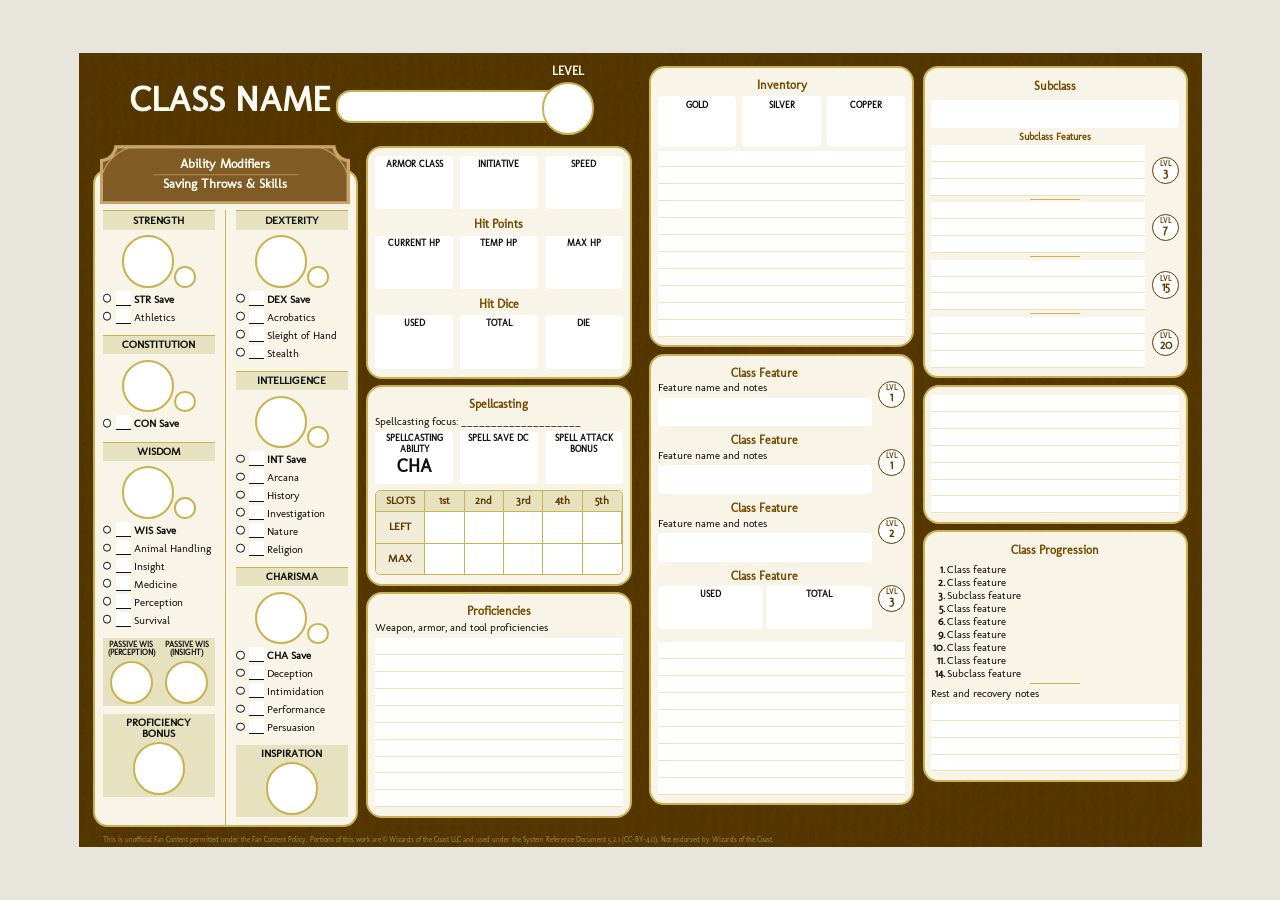
<file: character-sheets/base/base-board.html>
<!doctype html>
<html lang="en">

<head>
    <meta charset="utf-8">
    <meta name="viewport" content="width=device-width, initial-scale=1">
    <title>Class Board Template</title>
    <link rel="stylesheet" href="../board.css">
</head>

<body>
    <main class="page" aria-label="A4 landscape class board">
        <article class="board" aria-label="Level 1 character class board">
            <header class="masthead">
                <div class="masthead-title">
                    <h1 class="class-name">CLASS NAME</h1>
                    <div class="character-details">
                    </div>

                    <!-- <div class="character-details" aria-label="Character details">
                        <label>Character name<input type="text" name="character-name"></label>
                        <label>Race<input type="text" name="race"></label>
                        <label>Background<input type="text" name="background"></label>
                        <label>Alignment<input type="text" name="alignment"></label>
                    </div> -->
                    <section class="level">
                        <h3>LEVEL</h3>
                        <p class="modifier proficiency"></p>
                    </section>
                </div>
            </header>
            <div class="character-columns">
                <div class="board-column identity-column">

                    <section class="abilities panel" aria-labelledby="abilities-title">
                        <h2 id="abilities-title">
                            <span>Ability Modifiers</span>
                            <span>Saving Throws &amp; Skills</span>
                        </h2>
                        <div class="ability-columns">
                            <div class="ability-column">
                                <section class="ability">
                                    <h3>STRENGTH</h3>
                                    <div class="modifier-row">
                                        <p class="modifier"></p>
                                        <span class="modifier-small" aria-hidden="true"></span>
                                    </div>
                                    <p class="save"><b></b> STR Save</p>
                                    <ul>
                                        <li><b></b> Athletics</li>
                                    </ul>
                                </section>
                                <section class="ability">
                                    <h3>CONSTITUTION</h3>
                                    <div class="modifier-row">
                                        <p class="modifier"></p>
                                        <span class="modifier-small" aria-hidden="true"></span>
                                    </div>
                                    <p class="save"><b></b> CON Save</p>
                                </section>
                                <section class="ability">
                                    <h3>WISDOM</h3>
                                    <div class="modifier-row">
                                        <p class="modifier"></p>
                                        <span class="modifier-small" aria-hidden="true"></span>
                                    </div>
                                    <p class="save"><b></b> WIS Save</p>
                                    <ul>
                                        <li><b></b> Animal Handling</li>
                                        <li><b></b> Insight</li>
                                        <li><b></b> Medicine</li>
                                        <li><b></b> Perception</li>
                                        <li><b></b> Survival</li>
                                    </ul>
                                </section>
                                <section class="inspiration passive-checks">
                                    <div>
                                        <h3>PASSIVE WIS<br>(PERCEPTION)</h3>
                                        <p class="modifier proficiency"></p>
                                    </div>
                                    <div>
                                        <h3>PASSIVE WIS<br>(INSIGHT)</h3>
                                        <p class="modifier proficiency"></p>
                                    </div>
                                </section>
                                <section class="inspiration">
                                    <h3>PROFICIENCY<br>BONUS</h3>
                                    <p class="modifier proficiency"></p>
                                </section>
                            </div>
                            <div class="ability-column">
                                <section class="ability">
                                    <h3>DEXTERITY</h3>
                                    <div class="modifier-row">
                                        <p class="modifier"></p>
                                        <span class="modifier-small" aria-hidden="true"></span>
                                    </div>
                                    <p class="save"><b></b> DEX Save</p>
                                    <ul>
                                        <li><b></b> Acrobatics</li>
                                        <li><b></b> Sleight of Hand</li>
                                        <li><b></b> Stealth</li>
                                    </ul>
                                </section>
                                <section class="ability">
                                    <h3>INTELLIGENCE</h3>
                                    <div class="modifier-row">
                                        <p class="modifier"></p>
                                        <span class="modifier-small" aria-hidden="true"></span>
                                    </div>
                                    <p class="save"><b></b> INT Save</p>
                                    <ul>
                                        <li><b></b> Arcana</li>
                                        <li><b></b> History</li>
                                        <li><b></b> Investigation</li>
                                        <li><b></b> Nature</li>
                                        <li><b></b> Religion</li>
                                    </ul>
                                </section>
                                <section class="ability">
                                    <h3>CHARISMA</h3>
                                    <div class="modifier-row">
                                        <p class="modifier"></p>
                                        <span class="modifier-small" aria-hidden="true"></span>
                                    </div>
                                    <p class="save"><b></b> CHA Save</p>
                                    <ul>
                                        <li><b></b> Deception</li>
                                        <li><b></b> Intimidation</li>
                                        <li><b></b> Performance</li>
                                        <li><b></b> Persuasion</li>
                                    </ul>
                                </section>
                                <section class="inspiration">
                                    <h3>INSPIRATION</h3>
                                    <p class="modifier proficiency"></p>
                                </section>
                            </div>
                        </div>
                    </section>
                </div>

                <div class="board-column combat-column stats-column">

                    <section class="hit-points panel" aria-label="Initiative, speed, and hit points">
                        <div class="combat-stats">
                            <div>
                                <h2>ARMOR CLASS</h2>
                                <p>&nbsp;</p>
                            </div>
                            <div>
                                <h2>INITIATIVE</h2>
                                <p>&nbsp;</p>
                            </div>
                            <div>
                                <h2>SPEED</h2>
                                <p>&nbsp;</p>
                            </div>
                        </div>
                        <h2 class="hp-label">Hit Points</h2>
                        <div class="hp-trio combat-stats">
                            <div>
                                <h2>CURRENT HP</h2>
                                <p>&nbsp;</p>
                            </div>
                            <div>
                                <h2>TEMP HP</h2>
                                <p>&nbsp;</p>
                            </div>
                            <div>
                                <h2>MAX HP</h2>
                                <p>&nbsp;</p>
                            </div>
                        </div>
                        <h2 class="hp-label">Hit Dice</h2>
                        <div class="combat-stats">
                            <div>
                                <h2>USED</h2>
                                <p>&nbsp;</p>
                            </div>
                            <div>
                                <h2>TOTAL</h2>
                                <p>&nbsp;</p>
                            </div>
                            <div>
                                <h2>DIE</h2>
                                <p>&nbsp;</p>
                            </div>
                        </div>
                    </section>
                    <section class="hit-points panel" aria-label="Initiative, speed, and hit points">
                        <h2>Spellcasting</h2>
                        <p class="margin-bottom shared-copy">
                            Spellcasting focus: ____________________
                        </p>
                        <div class="combat-stats">
                            <div>
                                <h2>SPELLCASTING ABILITY</h2>
                                <p>CHA</p>
                            </div>
                            <div>
                                <h2>SPELL SAVE DC</h2>
                                <p>&nbsp;</p>
                            </div>
                            <div>
                                <h2>SPELL ATTACK BONUS</h2>
                                <p>&nbsp;</p>
                            </div>
                        </div>
                        <table class="spell-progression">
                            <colgroup>
                                <col>
                                <col>
                                <col>
                                <col>
                                <col>
                                <col>
                            </colgroup>
                            <thead>
                                <tr>
                                    <th scope="col">SLOTS</th>
                                    <th scope="col">1st</th>
                                    <th scope="col">2nd</th>
                                    <th scope="col">3rd</th>
                                    <th scope="col">4th</th>
                                    <th scope="col">5th</th>
                                </tr>
                            </thead>
                            <tbody>
                                <tr>
                                    <th scope="row">LEFT</th>
                                    <td>&nbsp;</td>
                                    <td>&nbsp;</td>
                                    <td>&nbsp;</td>
                                    <td>&nbsp;</td>
                                    <td>&nbsp;</td>
                                    <td>&nbsp;</td>
                                </tr>
                                <tr>
                                    <th scope="row">MAX</th>
                                    <td>&nbsp;</td>
                                    <td>&nbsp;</td>
                                    <td>&nbsp;</td>
                                    <td>&nbsp;</td>
                                    <td>&nbsp;</td>
                                </tr>
                            </tbody>
                        </table>
                    </section>
                    <section class="hit-points panel proficiency-lines" aria-label="Initiative, speed, and hit points">
                        <h2>Proficiencies</h2>
                        <p class="small-text shared-copy">
                            Weapon, armor, and tool proficiencies
                        </p>
                        <div class="shared-writing-lines proficiency-writing-lines">
                            <p>&nbsp;</p>
                            <p>&nbsp;</p>
                            <p>&nbsp;</p>
                            <p>&nbsp;</p>
                            <p>&nbsp;</p>
                            <p>&nbsp;</p>
                            <p>&nbsp;</p>
                            <p>&nbsp;</p>
                            <p>&nbsp;</p>
                            <p>&nbsp;</p>
                        </div>
                    </section>



                </div>
            </div>
            <div class="board-column cards-column">


                <section class="hit-points panel" aria-label="Initiative, speed, and hit points">
                    <h2>Inventory</h2>
                    <div class="combat-stats">
                        <div>
                            <h2>GOLD</h2>
                            <p>&nbsp;</p>
                        </div>
                        <div>
                            <h2>SILVER</h2>
                            <p>&nbsp;</p>
                        </div>
                        <div>
                            <h2>COPPER</h2>
                            <p>&nbsp;</p>
                        </div>
                    </div>
                    <div class="shared-writing-lines inventory-writing-lines">
                        <p>&nbsp;</p>
                        <p>&nbsp;</p>
                        <p>&nbsp;</p>
                        <p>&nbsp;</p>
                        <p>&nbsp;</p>
                        <p>&nbsp;</p>
                        <p>&nbsp;</p>
                        <p>&nbsp;</p>
                        <p>&nbsp;</p>
                        <p>&nbsp;</p>
                        <p>&nbsp;</p>
                    </div>
                </section>


                <section class="feature-tracker-panel panel" aria-labelledby="features-panel-title">
                    <div class="feature-block">
                        <div class="level-badge" role="img" aria-label="Level 1"><span>LVL</span><b>1</b></div>
                        <h2 class="hp-label" id="features-panel-title">Class Feature</h2>
                        <p class="shared-copy">Feature name and notes</p>
                        <div class="feature-tracker"><b class="shared-writing-field"></b></div>
                    </div>

                    <div class="feature-block">
                        <div class="level-badge" role="img" aria-label="Level 1"><span>LVL</span><b>1</b></div>
                        <h2>Class Feature</h2>
                        <p class="shared-copy">Feature name and notes</p>
                        <div class="feature-tracker"><b class="shared-writing-field"></b></div>
                    </div>

                    <div class="feature-block">
                        <div class="level-badge" role="img" aria-label="Level 2"><span>LVL</span><b>2</b></div>
                        <h2>Class Feature</h2>
                        <p class="shared-copy">Feature name and notes</p>
                        <div class="feature-tracker"><b class="shared-writing-field"></b></div>
                    </div>

                    <div class="feature-block">
                        <div class="level-badge" role="img" aria-label="Level 3"><span>LVL</span><b>3</b></div>
                        <h2 class="hp-label">Class Feature</h2>
                        <div class="combat-stats">
                            <div>
                                <h2>USED</h2>
                                <p>&nbsp;</p>
                            </div>
                            <div>
                                <h2>TOTAL</h2>
                                <p>&nbsp;</p>
                            </div>
                        </div>
                    </div>
                    <div class="shared-writing-lines features-writing-lines">
                        <p>&nbsp;</p>
                        <p>&nbsp;</p>
                        <p>&nbsp;</p>
                        <p>&nbsp;</p>
                        <p>&nbsp;</p>
                        <p>&nbsp;</p>
                        <p>&nbsp;</p>
                        <p>&nbsp;</p>
                        <p>&nbsp;</p>
                    </div>
                </section>
            </div>
            <div class="board-column class-column">
                <section class="class-features panel class-feature" aria-labelledby="subclass-features-title">
                    <h2 class="hp-label" id="subclass-features-title">Subclass</h2>
                    <div class="subclass-name-field shared-writing-field" aria-label="Subclass name"></div>
                    <h3 class="subclass-feature-heading">Subclass Features</h3>

                    <div class="class-feature-entry">
                        <div class="class-feature-lines shared-writing-lines">
                            <p>&nbsp;</p>
                            <p>&nbsp;</p>
                            <p>&nbsp;</p>
                        </div>
                        <div class="level-badge" role="img" aria-label="Level 3"><span>LVL</span><b>3</b></div>
                    </div>
                    <div class="class-feature-entry">
                        <div class="class-feature-lines shared-writing-lines">
                            <p>&nbsp;</p>
                            <p>&nbsp;</p>
                            <p>&nbsp;</p>
                        </div>
                        <div class="level-badge" role="img" aria-label="Level 7"><span>LVL</span><b>7</b></div>
                    </div>
                    <div class="class-feature-entry">
                        <div class="class-feature-lines shared-writing-lines">
                            <p>&nbsp;</p>
                            <p>&nbsp;</p>
                            <p>&nbsp;</p>
                        </div>
                        <div class="level-badge" role="img" aria-label="Level 15"><span>LVL</span><b>15</b></div>
                    </div>
                    <div class="class-feature-entry">
                        <div class="class-feature-lines shared-writing-lines">
                            <p>&nbsp;</p>
                            <p>&nbsp;</p>
                            <p>&nbsp;</p>
                        </div>
                        <div class="level-badge" role="img" aria-label="Level 20"><span>LVL</span><b>20</b></div>
                    </div>
                </section>
                <section class="hit-points panel proficiency-lines" aria-label="Initiative, speed, and hit points">

                    <div class="shared-writing-lines proficiency-writing-lines">
                        <p>&nbsp;</p>
                        <p>&nbsp;</p>
                        <p>&nbsp;</p>
                        <p>&nbsp;</p>

                        <p>&nbsp;</p>
                        <p>&nbsp;</p>
                        <p>&nbsp;</p>
                    </div>
                </section>
                <!-- <section class="class-feature progression-card panel">
                    <div class="shared-writing-lines">
                            <p>&nbsp;</p>
                            <p>&nbsp;</p>
                            <p>&nbsp;</p>
                            <p>&nbsp;</p>
                            <p>&nbsp;</p>
                            <p>&nbsp;</p>
                            <p>&nbsp;</p>
                            <p>&nbsp;</p>
                            <p>&nbsp;</p>
                            <p>&nbsp;</p>
                            <p>&nbsp;</p>
                            <p>&nbsp;</p>
                            <p>&nbsp;</p>
                            <p>&nbsp;</p>
                            <p>&nbsp;</p>
                            <p>&nbsp;</p>
                            <p>&nbsp;</p>
                            <p>&nbsp;</p>
                            <p>&nbsp;</p>
                            <p>&nbsp;</p>
                            <p>&nbsp;</p>
                        </div>
                </section> -->
                <section class="class-feature progression-card panel">
                    <h2>Class Progression</h2>
                    <ul class="progression-list shared-copy">
                        <li><b>1.</b><span>Class feature</span></li>
                        <li><b>2.</b><span>Class feature</span></li>
                        <li><b>3.</b><span>Subclass feature</span></li>
                        <li><b>5.</b><span>Class feature</span></li>
                        <li><b>6.</b><span>Class feature</span></li>
                        <li><b>9.</b><span>Class feature</span></li>
                        <li><b>10.</b><span>Class feature</span></li>
                        <li><b>11.</b><span>Class feature</span></li>
                        <li><b>14.</b><span>Subclass feature</span></li>
                    </ul>
                    <div class="progression-rest-divider" aria-hidden="true"></div>
                    <p class="shared-copy">Rest and recovery notes</p>
                    <div class="shared-writing-lines">
                        <p>&nbsp;</p>
                        <p>&nbsp;</p>
                        <p>&nbsp;</p>
                        <p>&nbsp;</p>
                    </div>
                </section>
            </div>
            <footer class="legal">
                This is unofficial Fan Content permitted under the Fan Content Policy. Portions of this work are ©
                Wizards of the Coast LLC and used under the System Reference Document 5.2.1 (CC-BY-4.0). Not endorsed by
                Wizards of the Coast.
            </footer>
        </article>
    </main>
</body>

</html>
</file>
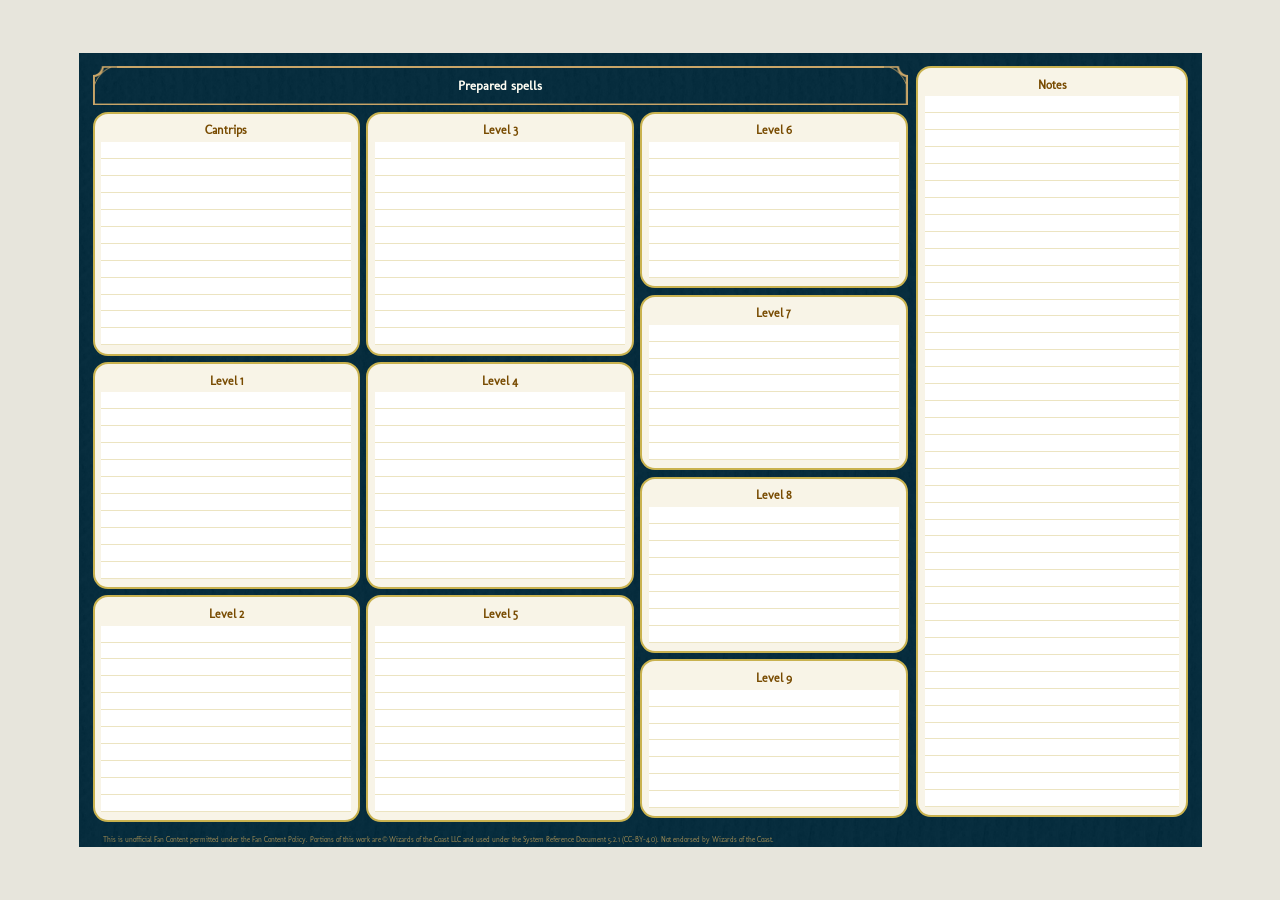
<file: character-sheets/cleric/cleric-back.html>
<!doctype html>
<html lang="en">

<head>
    <meta charset="utf-8">
    <meta name="viewport" content="width=device-width, initial-scale=1">
    <title>Cleric Back Board</title>
    <link rel="stylesheet" href="../board.css">
</head>

<body>
    <main class="page" aria-label="A4 landscape class board">
        <article class="board back-side full-caster themed-board theme-cleric"
            aria-label="Cleric prepared spells and notes">
            <section class="prepared-spells" aria-labelledby="prepared-spells-title">
                <h2 id="prepared-spells-title"><span>Prepared spells</span></h2>
                <div class="character-columns">
                    <div class="board-column identity-column">
                        <section class="panel" aria-labelledby="cantrips-title">
                            <h2 id="cantrips-title">Cantrips</h2>
                            <div class="shared-writing-lines proficiency-writing-lines">
                                <p>&nbsp;</p>
                                <p>&nbsp;</p>
                                <p>&nbsp;</p>
                                <p>&nbsp;</p>
                                <p>&nbsp;</p>
                                <p>&nbsp;</p>
                                <p>&nbsp;</p>
                                <p>&nbsp;</p>
                                <p>&nbsp;</p>
                                <p>&nbsp;</p>
                                <p>&nbsp;</p>
                                <p>&nbsp;</p>
                            </div>
                        </section>
                        <section class="panel proficiency-lines" aria-labelledby="level-1-title">
                            <h2 id="level-1-title">Level 1</h2>
                            <div class="shared-writing-lines proficiency-writing-lines">
                                <p>&nbsp;</p>
                                <p>&nbsp;</p>
                                <p>&nbsp;</p>
                                <p>&nbsp;</p>
                                <p>&nbsp;</p>
                                <p>&nbsp;</p>
                                <p>&nbsp;</p>
                                <p>&nbsp;</p>
                                <p>&nbsp;</p>
                                <p>&nbsp;</p>
                                <p>&nbsp;</p>
                            </div>
                        </section>
                        <section class="panel proficiency-lines" aria-labelledby="level-2-title">
                            <h2 id="level-2-title">Level 2</h2>
                            <div class="shared-writing-lines proficiency-writing-lines">
                                <p>&nbsp;</p>
                                <p>&nbsp;</p>
                                <p>&nbsp;</p>
                                <p>&nbsp;</p>
                                <p>&nbsp;</p>
                                <p>&nbsp;</p>
                                <p>&nbsp;</p>
                                <p>&nbsp;</p>
                                <p>&nbsp;</p>
                                <p>&nbsp;</p>
                                <p>&nbsp;</p>
                            </div>
                        </section>
                    </div>
                    <div class="board-column stats-column">
                        <section class="panel proficiency-lines" aria-labelledby="level-3-title">
                            <h2 id="level-3-title">Level 3</h2>
                            <div class="shared-writing-lines proficiency-writing-lines">
                                <p>&nbsp;</p>
                                <p>&nbsp;</p>
                                <p>&nbsp;</p>
                                <p>&nbsp;</p>
                                <p>&nbsp;</p>
                                <p>&nbsp;</p>
                                <p>&nbsp;</p>
                                <p>&nbsp;</p>
                                <p>&nbsp;</p>
                                <p>&nbsp;</p>
                                <p>&nbsp;</p>
                                <p>&nbsp;</p>
                            </div>
                        </section>
                        <section class="panel proficiency-lines" aria-labelledby="level-4-title">
                            <h2 id="level-4-title">Level 4</h2>
                            <div class="shared-writing-lines proficiency-writing-lines">
                                <p>&nbsp;</p>
                                <p>&nbsp;</p>
                                <p>&nbsp;</p>
                                <p>&nbsp;</p>
                                <p>&nbsp;</p>
                                <p>&nbsp;</p>
                                <p>&nbsp;</p>
                                <p>&nbsp;</p>
                                <p>&nbsp;</p>
                                <p>&nbsp;</p>
                                <p>&nbsp;</p>
                            </div>
                        </section>
                        <section class="panel proficiency-lines" aria-labelledby="level-5-title">
                            <h2 id="level-5-title">Level 5</h2>
                            <div class="shared-writing-lines proficiency-writing-lines">
                                <p>&nbsp;</p>
                                <p>&nbsp;</p>
                                <p>&nbsp;</p>
                                <p>&nbsp;</p>
                                <p>&nbsp;</p>
                                <p>&nbsp;</p>
                                <p>&nbsp;</p>
                                <p>&nbsp;</p>
                                <p>&nbsp;</p>
                                <p>&nbsp;</p>
                                <p>&nbsp;</p>
                            </div>
                        </section>
                    </div>
                    <div class="board-column identity-column">
                        <section class="panel proficiency-lines" aria-labelledby="level-6-title">
                            <h2 id="level-6-title">Level 6</h2>
                            <div class="shared-writing-lines proficiency-writing-lines">
                                <p>&nbsp;</p>
                                <p>&nbsp;</p>
                                <p>&nbsp;</p>
                                <p>&nbsp;</p>
                                <p>&nbsp;</p>
                                <p>&nbsp;</p>
                                <p>&nbsp;</p>
                                <p>&nbsp;</p>
                            </div>
                        </section>
                        <section class="panel proficiency-lines" aria-labelledby="level-7-title">
                            <h2 id="level-7-title">Level 7</h2>
                            <div class="shared-writing-lines proficiency-writing-lines">
                                <p>&nbsp;</p>
                                <p>&nbsp;</p>
                                <p>&nbsp;</p>
                                <p>&nbsp;</p>
                                <p>&nbsp;</p>
                                <p>&nbsp;</p>
                                <p>&nbsp;</p>
                                <p>&nbsp;</p>
                            </div>
                        </section>
                        <section class="panel proficiency-lines" aria-labelledby="level-8-title">
                            <h2 id="level-8-title">Level 8</h2>
                            <div class="shared-writing-lines proficiency-writing-lines">
                                <p>&nbsp;</p>
                                <p>&nbsp;</p>
                                <p>&nbsp;</p>
                                <p>&nbsp;</p>
                                <p>&nbsp;</p>
                                <p>&nbsp;</p>
                                <p>&nbsp;</p>
                                <p>&nbsp;</p>
                            </div>
                        </section>
                        <section class="panel proficiency-lines" aria-labelledby="level-9-title">
                            <h2 id="level-9-title">Level 9</h2>
                            <div class="shared-writing-lines proficiency-writing-lines">
                                <p>&nbsp;</p>
                                <p>&nbsp;</p>
                                <p>&nbsp;</p>
                                <p>&nbsp;</p>
                                <p>&nbsp;</p>
                                <p>&nbsp;</p>
                                <p>&nbsp;</p>
                            </div>
                        </section>
                    </div>
                </div>
            </section>
            <div class="board-column cards-column">
                <section class="feature-tracker-panel panel" aria-labelledby="notes-title">
                    <h2 id="notes-title">Notes</h2>
                    <div class="shared-writing-lines">
                        <p>&nbsp;</p>
                        <p>&nbsp;</p>
                        <p>&nbsp;</p>
                        <p>&nbsp;</p>
                        <p>&nbsp;</p>
                        <p>&nbsp;</p>
                        <p>&nbsp;</p>
                        <p>&nbsp;</p>
                        <p>&nbsp;</p>
                        <p>&nbsp;</p>
                        <p>&nbsp;</p>
                        <p>&nbsp;</p>
                        <p>&nbsp;</p>
                        <p>&nbsp;</p>
                        <p>&nbsp;</p>
                        <p>&nbsp;</p>
                        <p>&nbsp;</p>
                        <p>&nbsp;</p>
                        <p>&nbsp;</p>
                        <p>&nbsp;</p>
                        <p>&nbsp;</p>
                        <p>&nbsp;</p>
                        <p>&nbsp;</p>
                        <p>&nbsp;</p>
                        <p>&nbsp;</p>
                        <p>&nbsp;</p>
                        <p>&nbsp;</p>
                        <p>&nbsp;</p>
                        <p>&nbsp;</p>
                        <p>&nbsp;</p>
                        <p>&nbsp;</p>
                        <p>&nbsp;</p>
                        <p>&nbsp;</p>
                        <p>&nbsp;</p>
                        <p>&nbsp;</p>
                        <p>&nbsp;</p>
                        <p>&nbsp;</p>
                        <p>&nbsp;</p>
                        <p>&nbsp;</p>
                        <p>&nbsp;</p>
                        <p>&nbsp;</p>
                        <p>&nbsp;</p>
                    </div>
                </section>
            </div>
            <footer class="legal">
                This is unofficial Fan Content permitted under the Fan Content Policy. Portions of this work are &copy;
                Wizards of the Coast LLC and used under the System Reference Document 5.2.1 (CC-BY-4.0). Not endorsed by
                Wizards of the Coast.
            </footer>
        </article>
    </main>
</body>

</html>
</file>
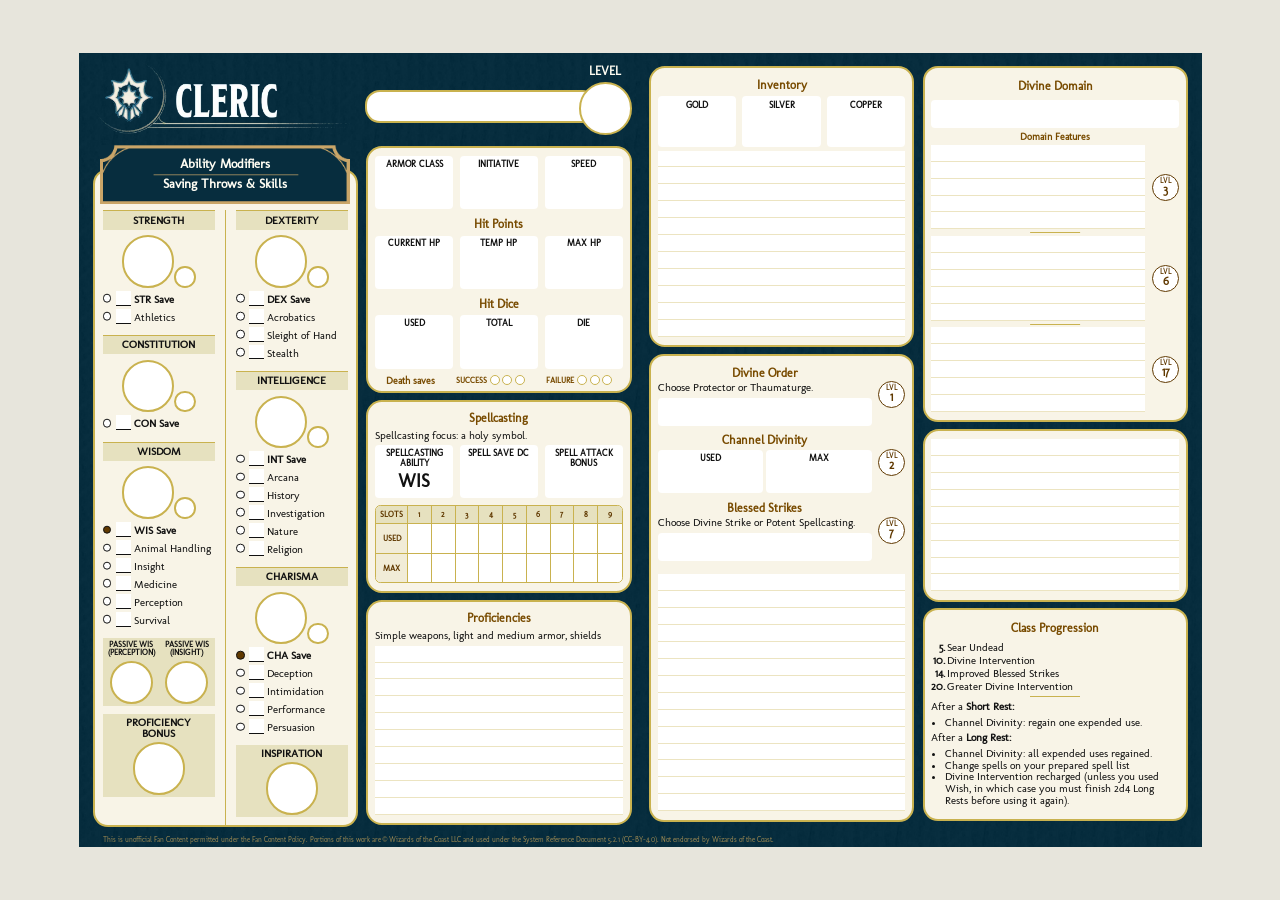
<file: character-sheets/cleric/cleric-board.html>
<!doctype html>
<html lang="en">

<head>
    <meta charset="utf-8">
    <meta name="viewport" content="width=device-width, initial-scale=1">
    <title>Cleric Class Board</title>
    <link rel="stylesheet" href="../board.css">
</head>

<body>
    <main class="page" aria-label="A4 landscape Cleric class board">
        <article class="board themed-board theme-cleric" aria-label="Level 1 Cleric">
            <header class="masthead">
                <div class="masthead-title">
                    <img class="masthead-wordmark" src="assets/cleric-wordmark.png"
                        alt="Cleric emblem and wordmark">
                    <div class="character-details">                        
                    </div>
                    <section class="level">
                        <h3>LEVEL</h3>
                        <p class="modifier proficiency"></p>
                    </section>
                </div>
            </header>
            <div class="character-columns">
                <div class="board-column identity-column">

                    <section class="abilities panel" aria-labelledby="abilities-title">
                        <h2 id="abilities-title">
                            <span>Ability Modifiers</span>
                            <span>Saving Throws &amp; Skills</span>
                        </h2>
                        <div class="ability-columns">
                            <div class="ability-column">
                                <section class="ability">
                                    <h3>STRENGTH</h3>
                                    <div class="modifier-row">
                                        <p class="modifier"></p>
                                        <span class="modifier-small" aria-hidden="true"></span>
                                    </div>
                                    <p class="save"><b></b> STR Save</p>
                                    <ul>
                                        <li><b></b> Athletics</li>
                                    </ul>
                                </section>
                                <section class="ability">
                                    <h3>CONSTITUTION</h3>
                                    <div class="modifier-row">
                                        <p class="modifier"></p>
                                        <span class="modifier-small" aria-hidden="true"></span>
                                    </div>
                                    <p class="save"><b></b> CON Save</p>
                                </section>
                                <section class="ability">
                                    <h3>WISDOM</h3>
                                    <div class="modifier-row">
                                        <p class="modifier"></p>
                                        <span class="modifier-small" aria-hidden="true"></span>
                                    </div>
                                    <p class="save selected"><b></b> WIS Save</p>
                                    <ul>
                                        <li><b></b> Animal Handling</li>
                                        <li><b></b> Insight</li>
                                        <li><b></b> Medicine</li>
                                        <li><b></b> Perception</li>
                                        <li><b></b> Survival</li>
                                    </ul>
                                </section>
                                <section class="inspiration passive-checks">
                                    <div>
                                        <h3>PASSIVE WIS<br>(PERCEPTION)</h3>
                                        <p class="modifier proficiency"></p>
                                    </div>
                                    <div>
                                        <h3>PASSIVE WIS<br>(INSIGHT)</h3>
                                        <p class="modifier proficiency"></p>
                                    </div>
                                </section>
                                <section class="inspiration">
                                    <h3>PROFICIENCY<br>BONUS</h3>
                                    <p class="modifier proficiency"></p>
                                </section>
                            </div>
                            <div class="ability-column">
                                <section class="ability">
                                    <h3>DEXTERITY</h3>
                                    <div class="modifier-row">
                                        <p class="modifier"></p>
                                        <span class="modifier-small" aria-hidden="true"></span>
                                    </div>
                                    <p class="save"><b></b> DEX Save</p>
                                    <ul>
                                        <li><b></b> Acrobatics</li>
                                        <li><b></b> Sleight of Hand</li>
                                        <li><b></b> Stealth</li>
                                    </ul>
                                </section>
                                <section class="ability">
                                    <h3>INTELLIGENCE</h3>
                                    <div class="modifier-row">
                                        <p class="modifier"></p>
                                        <span class="modifier-small" aria-hidden="true"></span>
                                    </div>
                                    <p class="save"><b></b> INT Save</p>
                                    <ul>
                                        <li><b></b> Arcana</li>
                                        <li><b></b> History</li>
                                        <li><b></b> Investigation</li>
                                        <li><b></b> Nature</li>
                                        <li><b></b> Religion</li>
                                    </ul>
                                </section>
                                <section class="ability">
                                    <h3>CHARISMA</h3>
                                    <div class="modifier-row">
                                        <p class="modifier"></p>
                                        <span class="modifier-small" aria-hidden="true"></span>
                                    </div>
                                    <p class="save selected"><b></b> CHA Save</p>
                                    <ul>
                                        <li><b></b> Deception</li>
                                        <li><b></b> Intimidation</li>
                                        <li><b></b> Performance</li>
                                        <li><b></b> Persuasion</li>
                                    </ul>
                                </section>
                                <section class="inspiration">
                                    <h3>INSPIRATION</h3>
                                    <p class="modifier proficiency"></p>
                                </section>
                            </div>
                        </div>
                    </section>
                </div>

                <div class="board-column combat-column stats-column">

                    <section class="hit-points panel" aria-label="Initiative, speed, and hit points">
                        <div class="combat-stats">
                            <div>
                                <h2>ARMOR CLASS</h2>
                                <p>&nbsp;</p>
                            </div>
                            <div>
                                <h2>INITIATIVE</h2>
                                <p>&nbsp;</p>
                            </div>
                            <div>
                                <h2>SPEED</h2>
                                <p>&nbsp;</p>
                            </div>
                        </div>
                        <h2 class="hp-label">Hit Points</h2>
                        <div class="hp-trio combat-stats">
                            <div>
                                <h2>CURRENT HP</h2>
                                <p>&nbsp;</p>
                            </div>
                            <div>
                                <h2>TEMP HP</h2>
                                <p>&nbsp;</p>
                            </div>
                            <div>
                                <h2>MAX HP</h2>
                                <p>&nbsp;</p>
                            </div>
                        </div>
                        <h2 class="hp-label">Hit Dice</h2>
                        <div class="combat-stats">
                            <div>
                                <h2>USED</h2>
                                <p>&nbsp;</p>
                            </div>
                            <div>
                                <h2>TOTAL</h2>
                                <p>&nbsp;</p>
                            </div>
                            <div>
                                <h2>DIE</h2>
                                <p>&nbsp;</p>
                            </div>
                        </div>
                        <div class="death-saves" aria-label="Death saving throws">
                            <h3>Death saves</h3>
                            <div class="death-saves-group" aria-label="Successes">
                                <strong>SUCCESS</strong><span></span><span></span><span></span>
                            </div>
                            <div class="death-saves-group" aria-label="Failures">
                                <strong>FAILURE</strong><span></span><span></span><span></span>
                            </div>
                        </div>
                    </section>
                    <section class="hit-points panel" aria-label="Initiative, speed, and hit points">
                        <h2>Spellcasting</h2>
                        <p class="margin-bottom shared-copy">
                            Spellcasting focus: a holy symbol.
                        </p>
                        <div class="combat-stats">
                            <div>
                                <h2>SPELLCASTING ABILITY</h2>
                                <p>WIS</p>
                            </div>
                            <div>
                                <h2>SPELL SAVE DC</h2>
                                <p>&nbsp;</p>
                            </div>
                            <div>
                                <h2>SPELL ATTACK BONUS</h2>
                                <p>&nbsp;</p>
                            </div>
                        </div>
                        <table class="spell-progression full-caster">
                            <colgroup>
                                <col><col><col><col><col><col><col><col><col><col>
                            </colgroup>
                            <thead>
                                <tr>
                                    <th scope="col">SLOTS</th>
                                    <th scope="col">1</th><th scope="col">2</th><th scope="col">3</th>
                                    <th scope="col">4</th><th scope="col">5</th><th scope="col">6</th>
                                    <th scope="col">7</th><th scope="col">8</th><th scope="col">9</th>
                                </tr>
                            </thead>
                            <tbody>
                                <tr>
                                    <th scope="row">USED</th>
                                    <td>&nbsp;</td><td>&nbsp;</td><td>&nbsp;</td><td>&nbsp;</td><td>&nbsp;</td>
                                    <td>&nbsp;</td><td>&nbsp;</td><td>&nbsp;</td><td>&nbsp;</td>
                                </tr>
                                <tr>
                                    <th scope="row">MAX</th>
                                    <td>&nbsp;</td><td>&nbsp;</td><td>&nbsp;</td><td>&nbsp;</td><td>&nbsp;</td>
                                    <td>&nbsp;</td><td>&nbsp;</td><td>&nbsp;</td><td>&nbsp;</td>
                                </tr>
                            </tbody>
                        </table>
                    </section>
                    <section class="hit-points panel proficiency-lines" aria-label="Initiative, speed, and hit points">
                        <h2>Proficiencies</h2>
                        <p class="small-text shared-copy">
                            Simple weapons, light and medium armor, shields                            
                        </p>
                        <div class="shared-writing-lines proficiency-writing-lines">
                            <p>&nbsp;</p>
                            <p>&nbsp;</p>
                            <p>&nbsp;</p>
                            <p>&nbsp;</p>
                            <p>&nbsp;</p>
                            <p>&nbsp;</p>
                            <p>&nbsp;</p>
                            <p>&nbsp;</p>
                            <p>&nbsp;</p>
                            <p>&nbsp;</p>
                        </div>
                    </section>



                </div>
            </div>
            <div class="board-column cards-column">


                <section class="hit-points panel" aria-label="Initiative, speed, and hit points">
                    <h2>Inventory</h2>
                    <div class="combat-stats">
                        <div>
                            <h2>GOLD</h2>
                            <p>&nbsp;</p>
                        </div>
                        <div>
                            <h2>SILVER</h2>
                            <p>&nbsp;</p>
                        </div>
                        <div>
                            <h2>COPPER</h2>
                            <p>&nbsp;</p>
                        </div>
                    </div>
                    <div class="shared-writing-lines inventory-writing-lines">
                        <p>&nbsp;</p>
                        <p>&nbsp;</p>
                        <p>&nbsp;</p>
                        <p>&nbsp;</p>
                        <p>&nbsp;</p>
                        <p>&nbsp;</p>
                        <p>&nbsp;</p>
                        <p>&nbsp;</p>
                        <p>&nbsp;</p>
                        <p>&nbsp;</p>
                        <p>&nbsp;</p>
                    </div>
                </section>


                <section class="feature-tracker-panel panel" aria-labelledby="features-panel-title">
                    <div class="feature-block">
                        <div class="level-badge" role="img" aria-label="Level 1"><span>LVL</span><b>1</b></div>
                        <h2>Divine Order</h2>
                        <p class="shared-copy">Choose Protector or Thaumaturge.</p>
                        <div class="feature-tracker"><b class="shared-writing-field"></b></div>
                    </div>

                    <div class="feature-block">
                        <div class="level-badge" role="img" aria-label="Level 2"><span>LVL</span><b>2</b></div>
                        <h2 class="hp-label">Channel Divinity</h2>
                        <div class="combat-stats">
                            <div><h2>USED</h2><p>&nbsp;</p></div>
                            <div><h2>MAX</h2><p>&nbsp;</p></div>
                        </div>
                    </div>
                    <div class="feature-block">
                        <div class="level-badge" role="img" aria-label="Level 7"><span>LVL</span><b>7</b></div>
                        <h2>Blessed Strikes</h2>
                        <p class="shared-copy">Choose Divine Strike or Potent Spellcasting. </p>
                        <div class="feature-tracker"><b class="shared-writing-field"></b></div>
                    </div>
                    <div class="shared-writing-lines features-writing-lines">
                        <p>&nbsp;</p>
                        <p>&nbsp;</p>
                        <p>&nbsp;</p>
                        <p>&nbsp;</p>
                        <p>&nbsp;</p>
                        <p>&nbsp;</p>
                        <p>&nbsp;</p>
                        <p>&nbsp;</p>
                        <p>&nbsp;</p>
                        <p>&nbsp;</p>
                        <p>&nbsp;</p>
                        <p>&nbsp;</p>
                        <p>&nbsp;</p>
                        <p>&nbsp;</p>
                    </div>
                </section>
            </div>
            <div class="board-column class-column">
                <section class="class-features panel class-feature" aria-labelledby="subclass-features-title">
                    <h2 class="hp-label" id="subclass-features-title">Divine Domain</h2>
                    <div class="subclass-name-field shared-writing-field" aria-label="Divine Domain name"></div>
                    <h3 class="subclass-feature-heading">Domain Features</h3>

                    <div class="class-feature-entry">
                        <div class="class-feature-lines shared-writing-lines">
                            <p>&nbsp;</p>
                            <p>&nbsp;</p>
                            <p>&nbsp;</p>
                            <p>&nbsp;</p>
                            <p>&nbsp;</p>
                        </div>
                        <div class="level-badge" role="img" aria-label="Level 3"><span>LVL</span><b>3</b></div>
                    </div>
                    <div class="class-feature-entry">
                        <div class="class-feature-lines shared-writing-lines">
                            <p>&nbsp;</p>
                            <p>&nbsp;</p>
                            <p>&nbsp;</p>
                            <p>&nbsp;</p>
                            <p>&nbsp;</p>
                        </div>
                        <div class="level-badge" role="img" aria-label="Level 6"><span>LVL</span><b>6</b></div>
                    </div>
                    <div class="class-feature-entry">
                        <div class="class-feature-lines shared-writing-lines">
                            <p>&nbsp;</p>
                            <p>&nbsp;</p>
                            <p>&nbsp;</p>
                            <p>&nbsp;</p>
                            <p>&nbsp;</p>
                        </div>
                        <div class="level-badge" role="img" aria-label="Level 17"><span>LVL</span><b>17</b></div>
                    </div>
                </section>
                <section class="hit-points panel proficiency-lines" aria-label="Initiative, speed, and hit points">

                    <div class="shared-writing-lines proficiency-writing-lines">
                        <p>&nbsp;</p>
                        <p>&nbsp;</p>
                        <p>&nbsp;</p>
                        <p>&nbsp;</p>
                        <p>&nbsp;</p>
                        <p>&nbsp;</p>
                        <p>&nbsp;</p>
                        <p>&nbsp;</p>
                        <p>&nbsp;</p>
                    </div>
                </section>
                <section class="class-feature progression-card panel">
                    <h2>Class Progression</h2>
                    <ul class="progression-list shared-copy">
                        <li><b>5.</b><span>Sear Undead</span></li>
                        <li><b>10.</b><span>Divine Intervention</span></li>
                        <li><b>14.</b><span>Improved Blessed Strikes</span></li>
                        <li><b>20.</b><span>Greater Divine Intervention</span></li>
                    </ul>
                    <div class="progression-rest-divider" aria-hidden="true"></div>
                    <p class="shared-copy">After a <b>Short Rest:</b></p>
                    <ul class="shared-copy">
                        <li>Channel Divinity: regain one expended use.</li>
                    </ul>
                    <p class="shared-copy">After a <b>Long Rest:</b></p>
                    <ul class="shared-copy">
                        <li>Channel Divinity: all expended uses regained.</li>
                        <li>Change spells on your prepared spell list</li>
                        <li>Divine Intervention recharged (unless you used Wish, in which case you must finish 2d4 Long Rests before using it again).</li>
                    </ul>
                </section>
            </div>
            <footer class="legal">
                This is unofficial Fan Content permitted under the Fan Content Policy. Portions of this work are ©
                Wizards of the Coast LLC and used under the System Reference Document 5.2.1 (CC-BY-4.0). Not endorsed by
                Wizards of the Coast.
            </footer>
        </article>
    </main>
</body>

</html>
</file>
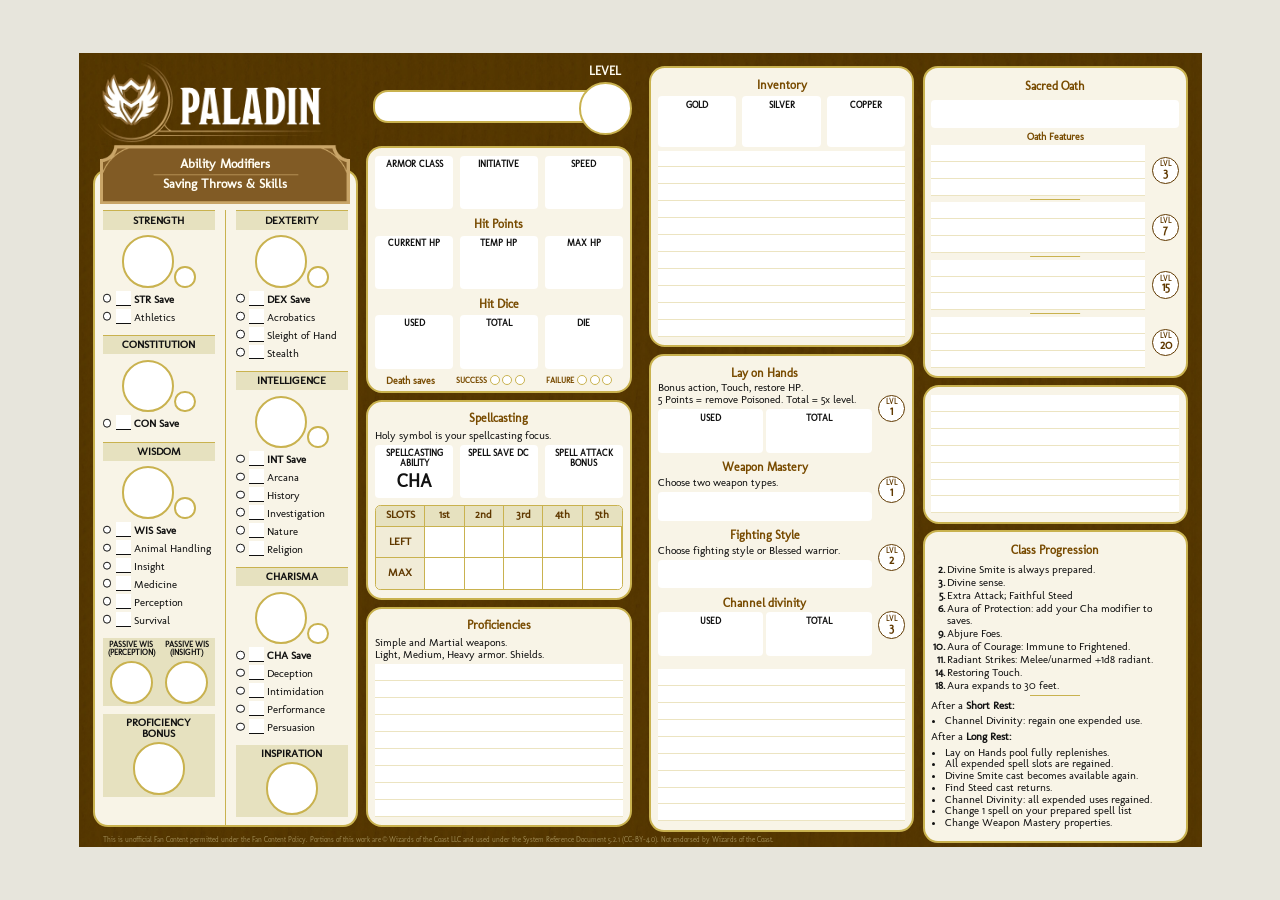
<file: character-sheets/paladin/paladin-board.html>
<!doctype html>
<html lang="en">

<head>
    <meta charset="utf-8">
    <meta name="viewport" content="width=device-width, initial-scale=1">
    <title>Paladin Class Board</title>
    <link rel="stylesheet" href="../board.css">
</head>

<body>
    <main class="page" aria-label="A4 landscape Paladin class board">
        <article class="board" aria-label="Level 1 Paladin">
            <header class="masthead">
                <div class="masthead-title">
                    <img class="masthead-wordmark" src="paladin-board-assets/paladin-wordmark.png"
                        alt="Paladin crest and wordmark">
                    <div class="character-details">
                    </div>
                    <section class="level">
                        <h3>LEVEL</h3>
                        <p class="modifier proficiency"></p>
                    </section>
                </div>
            </header>
            <div class="character-columns">
                <div class="board-column identity-column">

                    <section class="abilities panel" aria-labelledby="abilities-title">
                        <h2 id="abilities-title">
                            <span>Ability Modifiers</span>
                            <span>Saving Throws &amp; Skills</span>
                        </h2>
                        <div class="ability-columns">
                            <div class="ability-column">
                                <section class="ability">
                                    <h3>STRENGTH</h3>
                                    <div class="modifier-row">
                                        <p class="modifier"></p>
                                        <span class="modifier-small" aria-hidden="true"></span>
                                    </div>
                                    <p class="save"><b></b> STR Save</p>
                                    <ul>
                                        <li><b></b> Athletics</li>
                                    </ul>
                                </section>
                                <section class="ability">
                                    <h3>CONSTITUTION</h3>
                                    <div class="modifier-row">
                                        <p class="modifier"></p>
                                        <span class="modifier-small" aria-hidden="true"></span>
                                    </div>
                                    <p class="save"><b></b> CON Save</p>
                                </section>
                                <section class="ability">
                                    <h3>WISDOM</h3>
                                    <div class="modifier-row">
                                        <p class="modifier"></p>
                                        <span class="modifier-small" aria-hidden="true"></span>
                                    </div>
                                    <p class="save"><b></b> WIS Save</p>
                                    <ul>
                                        <li><b></b> Animal Handling</li>
                                        <li><b></b> Insight</li>
                                        <li><b></b> Medicine</li>
                                        <li><b></b> Perception</li>
                                        <li><b></b> Survival</li>
                                    </ul>
                                </section>
                                <section class="inspiration passive-checks">
                                    <div>
                                        <h3>PASSIVE WIS<br>(PERCEPTION)</h3>
                                        <p class="modifier proficiency"></p>
                                    </div>
                                    <div>
                                        <h3>PASSIVE WIS<br>(INSIGHT)</h3>
                                        <p class="modifier proficiency"></p>
                                    </div>
                                </section>
                                <section class="inspiration">
                                    <h3>PROFICIENCY<br>BONUS</h3>
                                    <p class="modifier proficiency"></p>
                                </section>
                            </div>
                            <div class="ability-column">
                                <section class="ability">
                                    <h3>DEXTERITY</h3>
                                    <div class="modifier-row">
                                        <p class="modifier"></p>
                                        <span class="modifier-small" aria-hidden="true"></span>
                                    </div>
                                    <p class="save"><b></b> DEX Save</p>
                                    <ul>
                                        <li><b></b> Acrobatics</li>
                                        <li><b></b> Sleight of Hand</li>
                                        <li><b></b> Stealth</li>
                                    </ul>
                                </section>
                                <section class="ability">
                                    <h3>INTELLIGENCE</h3>
                                    <div class="modifier-row">
                                        <p class="modifier"></p>
                                        <span class="modifier-small" aria-hidden="true"></span>
                                    </div>
                                    <p class="save"><b></b> INT Save</p>
                                    <ul>
                                        <li><b></b> Arcana</li>
                                        <li><b></b> History</li>
                                        <li><b></b> Investigation</li>
                                        <li><b></b> Nature</li>
                                        <li><b></b> Religion</li>
                                    </ul>
                                </section>
                                <section class="ability">
                                    <h3>CHARISMA</h3>
                                    <div class="modifier-row">
                                        <p class="modifier"></p>
                                        <span class="modifier-small" aria-hidden="true"></span>
                                    </div>
                                    <p class="save"><b></b> CHA Save</p>
                                    <ul>
                                        <li><b></b> Deception</li>
                                        <li><b></b> Intimidation</li>
                                        <li><b></b> Performance</li>
                                        <li><b></b> Persuasion</li>
                                    </ul>
                                </section>
                                <section class="inspiration">
                                    <h3>INSPIRATION</h3>
                                    <p class="modifier proficiency"></p>
                                </section>
                            </div>
                        </div>
                    </section>
                </div>

                <div class="board-column combat-column stats-column">

                    <section class="hit-points panel" aria-label="Initiative, speed, and hit points">
                        <div class="combat-stats">
                            <div>
                                <h2>ARMOR CLASS</h2>
                                <p>&nbsp;</p>
                            </div>
                            <div>
                                <h2>INITIATIVE</h2>
                                <p>&nbsp;</p>
                            </div>
                            <div>
                                <h2>SPEED</h2>
                                <p>&nbsp;</p>
                            </div>
                        </div>
                        <h2 class="hp-label">Hit Points</h2>
                        <div class="hp-trio combat-stats">
                            <div>
                                <h2>CURRENT HP</h2>
                                <p>&nbsp;</p>
                            </div>
                            <div>
                                <h2>TEMP HP</h2>
                                <p>&nbsp;</p>
                            </div>
                            <div>
                                <h2>MAX HP</h2>
                                <p>&nbsp;</p>
                            </div>
                        </div>
                        <h2 class="hp-label">Hit Dice</h2>
                        <div class="combat-stats">
                            <div>
                                <h2>USED</h2>
                                <p>&nbsp;</p>
                            </div>
                            <div>
                                <h2>TOTAL</h2>
                                <p>&nbsp;</p>
                            </div>
                            <div>
                                <h2>DIE</h2>
                                <p>&nbsp;</p>
                            </div>
                        </div>
                        <div class="death-saves" aria-label="Death saving throws">
                            <h3>Death saves</h3>
                            <div class="death-saves-group" aria-label="Successes">
                                <strong>SUCCESS</strong><span></span><span></span><span></span>
                            </div>
                            <div class="death-saves-group" aria-label="Failures">
                                <strong>FAILURE</strong><span></span><span></span><span></span>
                            </div>
                        </div>
                    </section>
                    <section class="hit-points panel" aria-label="Initiative, speed, and hit points">
                        <h2>Spellcasting</h2>
                        <p class="margin-bottom shared-copy">
                            Holy symbol is your spellcasting focus.
                        </p>
                        <div class="combat-stats">
                            <div>
                                <h2>SPELLCASTING ABILITY</h2>
                                <p>CHA</p>
                            </div>
                            <div>
                                <h2>SPELL SAVE DC</h2>
                                <p>&nbsp;</p>
                            </div>
                            <div>
                                <h2>SPELL ATTACK BONUS</h2>
                                <p>&nbsp;</p>
                            </div>
                        </div>
                        <table class="spell-progression">
                            <colgroup>
                                <col>
                                <col>
                                <col>
                                <col>
                                <col>
                                <col>
                            </colgroup>
                            <thead>
                                <tr>
                                    <th scope="col">SLOTS</th>
                                    <th scope="col">1st</th>
                                    <th scope="col">2nd</th>
                                    <th scope="col">3rd</th>
                                    <th scope="col">4th</th>
                                    <th scope="col">5th</th>
                                </tr>
                            </thead>
                            <tbody>
                                <tr>
                                    <th scope="row">LEFT</th>
                                    <td>&nbsp;</td>
                                    <td>&nbsp;</td>
                                    <td>&nbsp;</td>
                                    <td>&nbsp;</td>
                                    <td>&nbsp;</td>
                                    <td>&nbsp;</td>
                                </tr>
                                <tr>
                                    <th scope="row">MAX</th>
                                    <td>&nbsp;</td>
                                    <td>&nbsp;</td>
                                    <td>&nbsp;</td>
                                    <td>&nbsp;</td>
                                    <td>&nbsp;</td>
                                </tr>
                            </tbody>
                        </table>
                    </section>
                    <section class="hit-points panel proficiency-lines" aria-label="Initiative, speed, and hit points">
                        <h2>Proficiencies</h2>
                        <p class="small-text shared-copy">
                            Simple and Martial weapons. </br>
                            Light, Medium, Heavy armor. Shields.
                        </p>
                        <div class="shared-writing-lines proficiency-writing-lines">
                            <p>&nbsp;</p>
                            <p>&nbsp;</p>
                            <p>&nbsp;</p>
                            <p>&nbsp;</p>
                            <p>&nbsp;</p>
                            <p>&nbsp;</p>
                            <p>&nbsp;</p>
                            <p>&nbsp;</p>
                            <p>&nbsp;</p>
                        </div>
                    </section>



                </div>
            </div>
            <div class="board-column cards-column">


                <section class="hit-points panel" aria-label="Initiative, speed, and hit points">
                    <h2>Inventory</h2>
                    <div class="combat-stats">
                        <div>
                            <h2>GOLD</h2>
                            <p>&nbsp;</p>
                        </div>
                        <div>
                            <h2>SILVER</h2>
                            <p>&nbsp;</p>
                        </div>
                        <div>
                            <h2>COPPER</h2>
                            <p>&nbsp;</p>
                        </div>
                    </div>
                    <div class="shared-writing-lines inventory-writing-lines">
                        <p>&nbsp;</p>
                        <p>&nbsp;</p>
                        <p>&nbsp;</p>
                        <p>&nbsp;</p>
                        <p>&nbsp;</p>
                        <p>&nbsp;</p>
                        <p>&nbsp;</p>
                        <p>&nbsp;</p>
                        <p>&nbsp;</p>
                        <p>&nbsp;</p>
                        <p>&nbsp;</p>
                    </div>
                </section>


                <section class="feature-tracker-panel panel" aria-labelledby="features-panel-title">
                    <div class="feature-block">
                        <div class="level-badge" role="img" aria-label="Level 1"><span>LVL</span><b>1</b></div>
                        <h2 class="hp-label" id="features-panel-title">Lay on Hands</h2>
                        <p class="shared-copy">
                            Bonus action, Touch, restore HP. </br>
                            5 Points = remove Poisoned. Total = 5x level.
                        </p>
                        <div class="combat-stats">
                            <div>
                                <h2>USED</h2>
                                <p>&nbsp;</p>
                            </div>
                            <div>
                                <h2>TOTAL</h2>
                                <p>&nbsp;</p>
                            </div>
                        </div>
                    </div>

                    <div class="feature-block">
                        <div class="level-badge" role="img" aria-label="Level 1"><span>LVL</span><b>1</b></div>
                        <h2>Weapon Mastery</h2>
                        <p class="shared-copy">Choose two weapon types.</p>
                        <div class="feature-tracker"><b class="shared-writing-field"></b></div>
                    </div>

                    <div class="feature-block">
                        <div class="level-badge" role="img" aria-label="Level 2"><span>LVL</span><b>2</b></div>
                        <h2>Fighting Style</h2>
                        <p class="shared-copy">Choose fighting style or Blessed warrior.</p>
                        <div class="feature-tracker"><b class="shared-writing-field"></b></div>
                    </div>

                    <div class="feature-block">
                        <div class="level-badge" role="img" aria-label="Level 3"><span>LVL</span><b>3</b></div>
                        <h2 class="hp-label" id="channel-divinity-title">Channel divinity</h2>
                        <div class="combat-stats">
                            <div>
                                <h2>USED</h2>
                                <p>&nbsp;</p>
                            </div>
                            <div>
                                <h2>TOTAL</h2>
                                <p>&nbsp;</p>
                            </div>
                        </div>
                    </div>
                    <div class="shared-writing-lines features-writing-lines">
                        <p>&nbsp;</p>
                        <p>&nbsp;</p>
                        <p>&nbsp;</p>
                        <p>&nbsp;</p>
                        <p>&nbsp;</p>
                        <p>&nbsp;</p>
                        <p>&nbsp;</p>
                        <p>&nbsp;</p>
                        <p>&nbsp;</p>
                    </div>
                </section>
            </div>
            <div class="board-column class-column">
                <section class="class-features panel class-feature" aria-labelledby="subclass-features-title">
                    <h2 class="hp-label" id="subclass-features-title">Sacred Oath</h2>
                    <div class="subclass-name-field shared-writing-field" aria-label="Sacred Oath name"></div>
                    <h3 class="subclass-feature-heading">Oath Features</h3>

                    <div class="class-feature-entry">
                        <div class="class-feature-lines shared-writing-lines">
                            <p>&nbsp;</p>
                            <p>&nbsp;</p>
                            <p>&nbsp;</p>
                        </div>
                        <div class="level-badge" role="img" aria-label="Level 3"><span>LVL</span><b>3</b></div>
                    </div>
                    <div class="class-feature-entry">
                        <div class="class-feature-lines shared-writing-lines">
                            <p>&nbsp;</p>
                            <p>&nbsp;</p>
                            <p>&nbsp;</p>
                        </div>
                        <div class="level-badge" role="img" aria-label="Level 7"><span>LVL</span><b>7</b></div>
                    </div>
                    <div class="class-feature-entry">
                        <div class="class-feature-lines shared-writing-lines">
                            <p>&nbsp;</p>
                            <p>&nbsp;</p>
                            <p>&nbsp;</p>
                        </div>
                        <div class="level-badge" role="img" aria-label="Level 15"><span>LVL</span><b>15</b></div>
                    </div>
                    <div class="class-feature-entry">
                        <div class="class-feature-lines shared-writing-lines">
                            <p>&nbsp;</p>
                            <p>&nbsp;</p>
                            <p>&nbsp;</p>
                        </div>
                        <div class="level-badge" role="img" aria-label="Level 20"><span>LVL</span><b>20</b></div>
                    </div>
                </section>
                <section class="hit-points panel proficiency-lines" aria-label="Initiative, speed, and hit points">

                    <div class="shared-writing-lines proficiency-writing-lines">
                        <p>&nbsp;</p>
                        <p>&nbsp;</p>
                        <p>&nbsp;</p>
                        <p>&nbsp;</p>
                        <p>&nbsp;</p>
                        <p>&nbsp;</p>
                        <p>&nbsp;</p>
                    </div>
                </section>
                <section class="class-feature progression-card panel">
                    <h2>Class Progression</h2>
                    <ul class="progression-list shared-copy">
                        <li><b>2.</b><span>Divine Smite is always prepared. </span></li>
                        <li><b>3.</b><span>Divine sense.</span></li>
                        <li><b>5.</b><span>Extra Attack; Faithful Steed </span></li>
                        <li><b>6.</b><span>Aura of Protection: add your Cha modifier to saves.</span></li>
                        <li><b>9.</b><span>Abjure Foes.</span></li>
                        <li><b>10.</b><span>Aura of Courage: Immune to Frightened.</span></li>
                        <li><b>11.</b><span>Radiant Strikes: Melee/unarmed +1d8 radiant.</span></li>
                        <li><b>14.</b><span>Restoring Touch.</span></li>
                        <li><b>18.</b><span>Aura expands to 30 feet.</span></li>
                    </ul>
                    <div class="progression-rest-divider" aria-hidden="true"></div>
                    <p class="shared-copy">After a <b>Short Rest:</b></p>
                    <ul class="shared-copy">
                        <li>Channel Divinity: regain one expended use.</li>
                    </ul>
                    <p class="shared-copy">After a <b>Long Rest:</b></p>
                    <ul class="shared-copy">
                        <li>Lay on Hands pool fully replenishes.</li>
                        <li>All expended spell slots are regained.</li>
                        <li>Divine Smite cast becomes available again.</li>
                        <li>Find Steed cast returns.</li>
                        <li>Channel Divinity: all expended uses regained.</li>
                        <li>Change 1 spell on your prepared spell list</li>
                        <li>Change Weapon Mastery properties.</li>
                    </ul>
                </section>
            </div>
            <footer class="legal">
                This is unofficial Fan Content permitted under the Fan Content Policy. Portions of this work are ©
                Wizards of the Coast LLC and used under the System Reference Document 5.2.1 (CC-BY-4.0). Not endorsed by
                Wizards of the Coast.
            </footer>
        </article>
    </main>
</body>

</html>
</file>
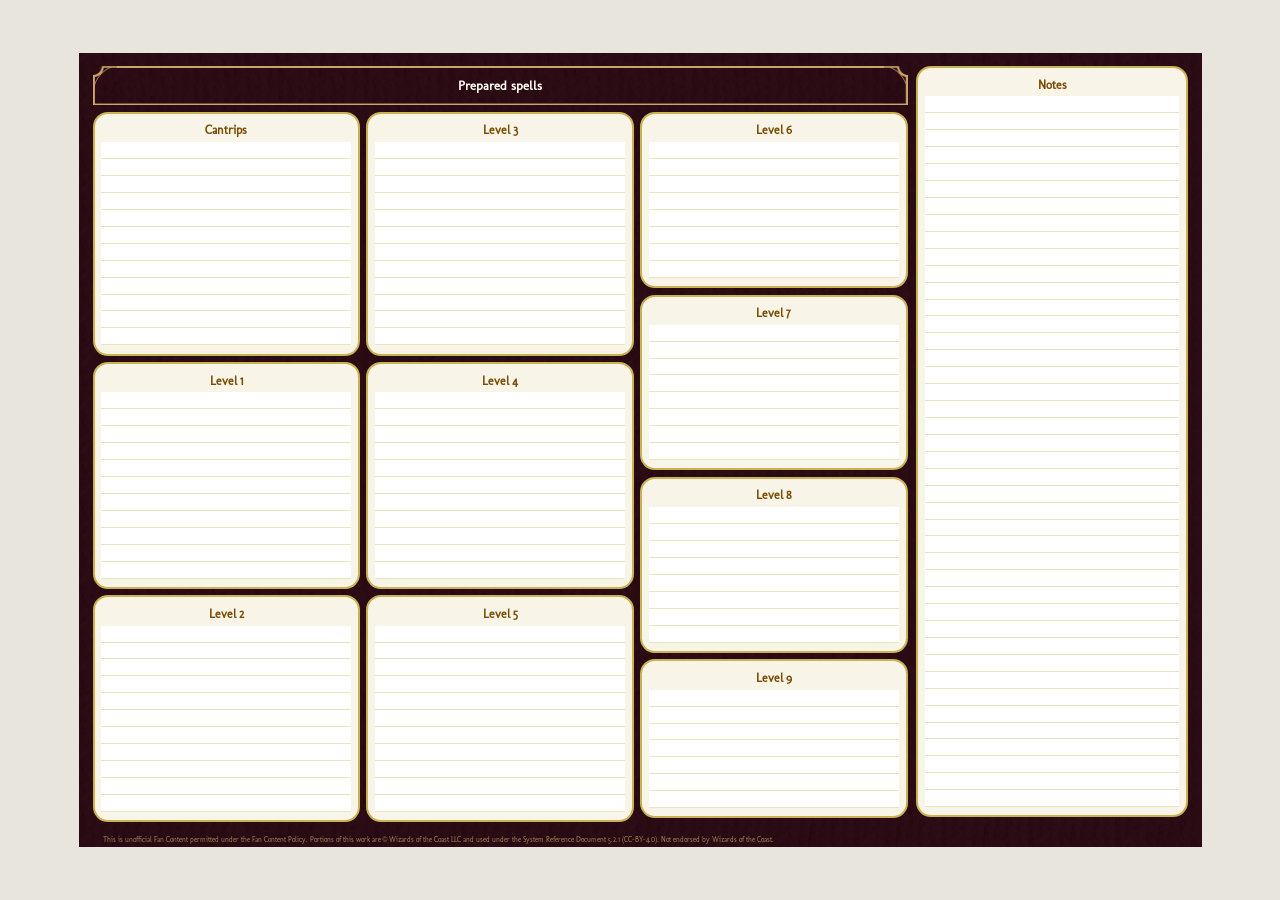
<file: character-sheets/warlock/warlock-back.html>
<!doctype html>
<html lang="en">

<head>
    <meta charset="utf-8">
    <meta name="viewport" content="width=device-width, initial-scale=1">
    <title>Warlock Back Board</title>
    <link rel="stylesheet" href="../board.css">
</head>

<body>
    <main class="page" aria-label="A4 landscape class board">
        <article class="board back-side themed-board full-caster theme-warlock" aria-label="Warlock prepared spells and notes">
            <section class="prepared-spells" aria-labelledby="prepared-spells-title">
                <h2 id="prepared-spells-title"><span>Prepared spells</span></h2>
                <div class="character-columns">
                    <div class="board-column identity-column">
                        <section class="panel" aria-labelledby="cantrips-title">
                            <h2 id="cantrips-title">Cantrips</h2>
                            <div class="shared-writing-lines proficiency-writing-lines">
                                <p>&nbsp;</p>
                                <p>&nbsp;</p>
                                <p>&nbsp;</p>
                                <p>&nbsp;</p>
                                <p>&nbsp;</p>
                                <p>&nbsp;</p>
                                <p>&nbsp;</p>
                                <p>&nbsp;</p>
                                <p>&nbsp;</p>
                                <p>&nbsp;</p>
                                <p>&nbsp;</p>
                                <p>&nbsp;</p>
                            </div>
                        </section>
                        <section class="panel proficiency-lines" aria-labelledby="level-1-title">
                            <h2 id="level-1-title">Level 1</h2>
                            <div class="shared-writing-lines proficiency-writing-lines">
                                <p>&nbsp;</p>
                                <p>&nbsp;</p>
                                <p>&nbsp;</p>
                                <p>&nbsp;</p>
                                <p>&nbsp;</p>
                                <p>&nbsp;</p>
                                <p>&nbsp;</p>
                                <p>&nbsp;</p>
                                <p>&nbsp;</p>
                                <p>&nbsp;</p>
                                <p>&nbsp;</p>
                            </div>
                        </section>
                        <section class="panel proficiency-lines" aria-labelledby="level-2-title">
                            <h2 id="level-2-title">Level 2</h2>
                            <div class="shared-writing-lines proficiency-writing-lines">
                                <p>&nbsp;</p>
                                <p>&nbsp;</p>
                                <p>&nbsp;</p>
                                <p>&nbsp;</p>
                                <p>&nbsp;</p>
                                <p>&nbsp;</p>
                                <p>&nbsp;</p>
                                <p>&nbsp;</p>
                                <p>&nbsp;</p>
                                <p>&nbsp;</p>
                                <p>&nbsp;</p>
                            </div>
                        </section>
                    </div>
                    <div class="board-column stats-column">
                        <section class="panel proficiency-lines" aria-labelledby="level-3-title">
                            <h2 id="level-3-title">Level 3</h2>
                            <div class="shared-writing-lines proficiency-writing-lines">
                                <p>&nbsp;</p>
                                <p>&nbsp;</p>
                                <p>&nbsp;</p>
                                <p>&nbsp;</p>
                                <p>&nbsp;</p>
                                <p>&nbsp;</p>
                                <p>&nbsp;</p>
                                <p>&nbsp;</p>
                                <p>&nbsp;</p>
                                <p>&nbsp;</p>
                                <p>&nbsp;</p>
                                <p>&nbsp;</p>
                            </div>
                        </section>
                        <section class="panel proficiency-lines" aria-labelledby="level-4-title">
                            <h2 id="level-4-title">Level 4</h2>
                            <div class="shared-writing-lines proficiency-writing-lines">
                                <p>&nbsp;</p>
                                <p>&nbsp;</p>
                                <p>&nbsp;</p>
                                <p>&nbsp;</p>
                                <p>&nbsp;</p>
                                <p>&nbsp;</p>
                                <p>&nbsp;</p>
                                <p>&nbsp;</p>
                                <p>&nbsp;</p>
                                <p>&nbsp;</p>
                                <p>&nbsp;</p>
                            </div>
                        </section>
                        <section class="panel proficiency-lines" aria-labelledby="level-5-title">
                            <h2 id="level-5-title">Level 5</h2>
                            <div class="shared-writing-lines proficiency-writing-lines">
                                <p>&nbsp;</p>
                                <p>&nbsp;</p>
                                <p>&nbsp;</p>
                                <p>&nbsp;</p>
                                <p>&nbsp;</p>
                                <p>&nbsp;</p>
                                <p>&nbsp;</p>
                                <p>&nbsp;</p>
                                <p>&nbsp;</p>
                                <p>&nbsp;</p>
                                <p>&nbsp;</p>
                            </div>
                        </section>
                    </div>
                    <div class="board-column identity-column">
                        <section class="panel proficiency-lines" aria-labelledby="level-6-title">
                            <h2 id="level-6-title">Level 6</h2>
                            <div class="shared-writing-lines proficiency-writing-lines">
                                <p>&nbsp;</p>
                                <p>&nbsp;</p>
                                <p>&nbsp;</p>
                                <p>&nbsp;</p>
                                <p>&nbsp;</p>
                                <p>&nbsp;</p>
                                <p>&nbsp;</p>
                                <p>&nbsp;</p>
                            </div>
                        </section>
                        <section class="panel proficiency-lines" aria-labelledby="level-7-title">
                            <h2 id="level-7-title">Level 7</h2>
                            <div class="shared-writing-lines proficiency-writing-lines">
                                <p>&nbsp;</p>
                                <p>&nbsp;</p>
                                <p>&nbsp;</p>
                                <p>&nbsp;</p>
                                <p>&nbsp;</p>
                                <p>&nbsp;</p>
                                <p>&nbsp;</p>
                                <p>&nbsp;</p>
                            </div>
                        </section>
                        <section class="panel proficiency-lines" aria-labelledby="level-8-title">
                            <h2 id="level-8-title">Level 8</h2>
                            <div class="shared-writing-lines proficiency-writing-lines">
                                <p>&nbsp;</p>
                                <p>&nbsp;</p>
                                <p>&nbsp;</p>
                                <p>&nbsp;</p>
                                <p>&nbsp;</p>
                                <p>&nbsp;</p>
                                <p>&nbsp;</p>
                                <p>&nbsp;</p>
                            </div>
                        </section>
                        <section class="panel proficiency-lines" aria-labelledby="level-9-title">
                            <h2 id="level-9-title">Level 9</h2>
                            <div class="shared-writing-lines proficiency-writing-lines">
                                <p>&nbsp;</p>
                                <p>&nbsp;</p>
                                <p>&nbsp;</p>
                                <p>&nbsp;</p>
                                <p>&nbsp;</p>
                                <p>&nbsp;</p>
                                <p>&nbsp;</p>
                            </div>
                        </section>
                    </div>
                </div>
            </section>
            <div class="board-column cards-column">
                <section class="feature-tracker-panel panel" aria-labelledby="notes-title">
                    <h2 id="notes-title">Notes</h2>
                    <div class="shared-writing-lines">
                        <p>&nbsp;</p>
                        <p>&nbsp;</p>
                        <p>&nbsp;</p>
                        <p>&nbsp;</p>
                        <p>&nbsp;</p>
                        <p>&nbsp;</p>
                        <p>&nbsp;</p>
                        <p>&nbsp;</p>
                        <p>&nbsp;</p>
                        <p>&nbsp;</p>
                        <p>&nbsp;</p>
                        <p>&nbsp;</p>
                        <p>&nbsp;</p>
                        <p>&nbsp;</p>
                        <p>&nbsp;</p>
                        <p>&nbsp;</p>
                        <p>&nbsp;</p>
                        <p>&nbsp;</p>
                        <p>&nbsp;</p>
                        <p>&nbsp;</p>
                        <p>&nbsp;</p>
                        <p>&nbsp;</p>
                        <p>&nbsp;</p>
                        <p>&nbsp;</p>
                        <p>&nbsp;</p>
                        <p>&nbsp;</p>
                        <p>&nbsp;</p>
                        <p>&nbsp;</p>
                        <p>&nbsp;</p>
                        <p>&nbsp;</p>
                        <p>&nbsp;</p>
                        <p>&nbsp;</p>
                        <p>&nbsp;</p>
                        <p>&nbsp;</p>
                        <p>&nbsp;</p>
                        <p>&nbsp;</p>
                        <p>&nbsp;</p>
                        <p>&nbsp;</p>
                        <p>&nbsp;</p>
                        <p>&nbsp;</p>
                        <p>&nbsp;</p>
                        <p>&nbsp;</p>
                    </div>
                </section>
            </div>
            <footer class="legal">
                This is unofficial Fan Content permitted under the Fan Content Policy. Portions of this work are &copy;
                Wizards of the Coast LLC and used under the System Reference Document 5.2.1 (CC-BY-4.0). Not endorsed by
                Wizards of the Coast.
            </footer>
        </article>
    </main>
</body>

</html>
</file>
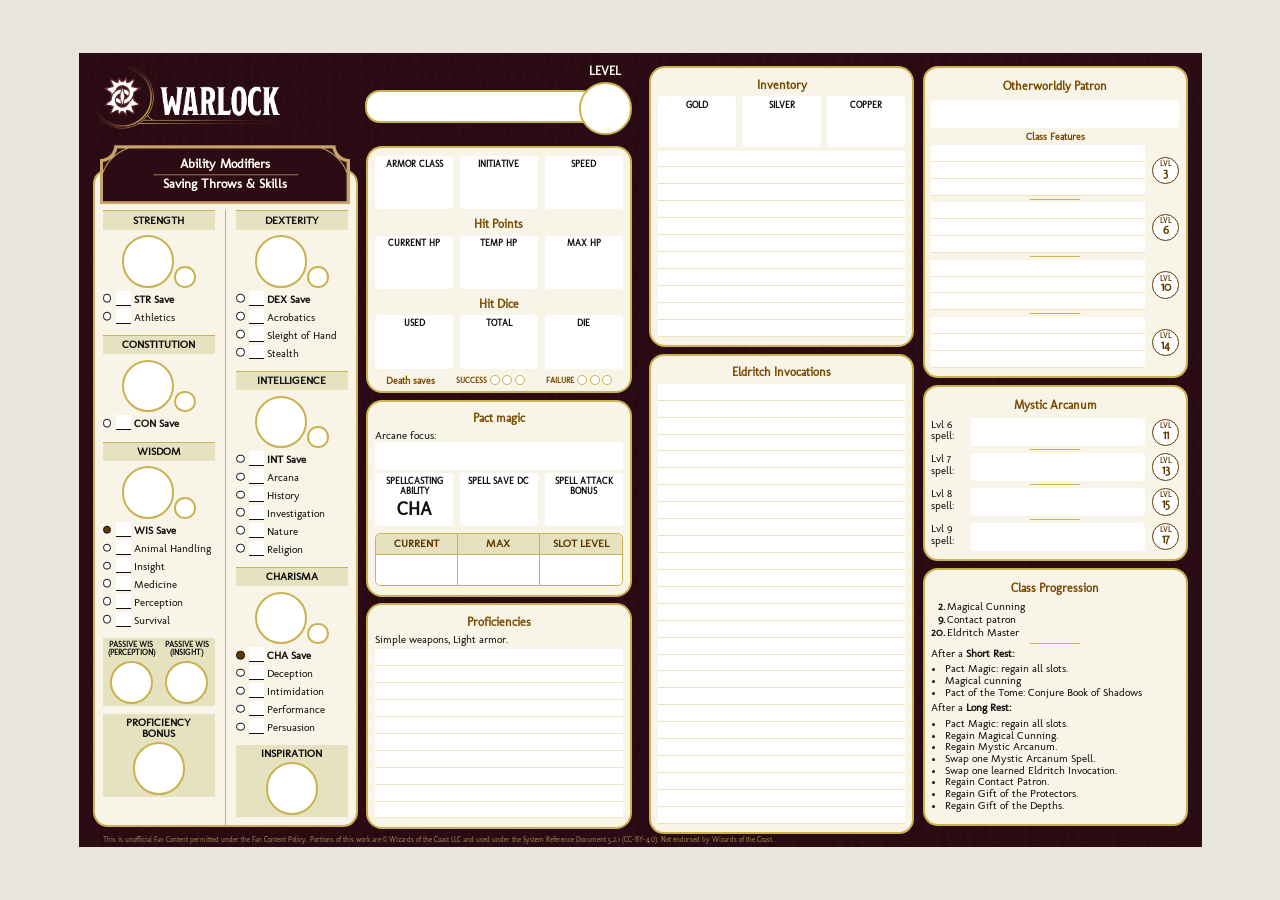
<file: character-sheets/warlock/warlock-board.html>
<!doctype html>
<html lang="en">

<head>
    <meta charset="utf-8">
    <meta name="viewport" content="width=device-width, initial-scale=1">
    <title>Warlock Class Board</title>
    <link rel="stylesheet" href="../board.css">
</head>

<body>
    <main class="page" aria-label="A4 landscape Warlock class board">
        <article class="board themed-board theme-warlock" aria-label="Level 1 Warlock">
            <header class="masthead">
                <div class="masthead-title">
                    <img class="masthead-wordmark" src="assets/warlock-wordmark.png" alt="Warlock emblem and wordmark">
                    <div class="character-details">
                    </div>
                    <section class="level">
                        <h3>LEVEL</h3>
                        <p class="modifier proficiency"></p>
                    </section>
                </div>
            </header>
            <div class="character-columns">
                <div class="board-column identity-column">

                    <section class="abilities panel" aria-labelledby="abilities-title">
                        <h2 id="abilities-title">
                            <span>Ability Modifiers</span>
                            <span>Saving Throws &amp; Skills</span>
                        </h2>
                        <div class="ability-columns">
                            <div class="ability-column">
                                <section class="ability">
                                    <h3>STRENGTH</h3>
                                    <div class="modifier-row">
                                        <p class="modifier"></p>
                                        <span class="modifier-small" aria-hidden="true"></span>
                                    </div>
                                    <p class="save"><b></b> STR Save</p>
                                    <ul>
                                        <li><b></b> Athletics</li>
                                    </ul>
                                </section>
                                <section class="ability">
                                    <h3>CONSTITUTION</h3>
                                    <div class="modifier-row">
                                        <p class="modifier"></p>
                                        <span class="modifier-small" aria-hidden="true"></span>
                                    </div>
                                    <p class="save"><b></b> CON Save</p>
                                </section>
                                <section class="ability">
                                    <h3>WISDOM</h3>
                                    <div class="modifier-row">
                                        <p class="modifier"></p>
                                        <span class="modifier-small" aria-hidden="true"></span>
                                    </div>
                                    <p class="save selected"><b></b> WIS Save</p>
                                    <ul>
                                        <li><b></b> Animal Handling</li>
                                        <li><b></b> Insight</li>
                                        <li><b></b> Medicine</li>
                                        <li><b></b> Perception</li>
                                        <li><b></b> Survival</li>
                                    </ul>
                                </section>
                                <section class="inspiration passive-checks">
                                    <div>
                                        <h3>PASSIVE WIS<br>(PERCEPTION)</h3>
                                        <p class="modifier proficiency"></p>
                                    </div>
                                    <div>
                                        <h3>PASSIVE WIS<br>(INSIGHT)</h3>
                                        <p class="modifier proficiency"></p>
                                    </div>
                                </section>
                                <section class="inspiration">
                                    <h3>PROFICIENCY<br>BONUS</h3>
                                    <p class="modifier proficiency"></p>
                                </section>
                            </div>
                            <div class="ability-column">
                                <section class="ability">
                                    <h3>DEXTERITY</h3>
                                    <div class="modifier-row">
                                        <p class="modifier"></p>
                                        <span class="modifier-small" aria-hidden="true"></span>
                                    </div>
                                    <p class="save"><b></b> DEX Save</p>
                                    <ul>
                                        <li><b></b> Acrobatics</li>
                                        <li><b></b> Sleight of Hand</li>
                                        <li><b></b> Stealth</li>
                                    </ul>
                                </section>
                                <section class="ability">
                                    <h3>INTELLIGENCE</h3>
                                    <div class="modifier-row">
                                        <p class="modifier"></p>
                                        <span class="modifier-small" aria-hidden="true"></span>
                                    </div>
                                    <p class="save"><b></b> INT Save</p>
                                    <ul>
                                        <li><b></b> Arcana</li>
                                        <li><b></b> History</li>
                                        <li><b></b> Investigation</li>
                                        <li><b></b> Nature</li>
                                        <li><b></b> Religion</li>
                                    </ul>
                                </section>
                                <section class="ability">
                                    <h3>CHARISMA</h3>
                                    <div class="modifier-row">
                                        <p class="modifier"></p>
                                        <span class="modifier-small" aria-hidden="true"></span>
                                    </div>
                                    <p class="save selected"><b></b> CHA Save</p>
                                    <ul>
                                        <li><b></b> Deception</li>
                                        <li><b></b> Intimidation</li>
                                        <li><b></b> Performance</li>
                                        <li><b></b> Persuasion</li>
                                    </ul>
                                </section>
                                <section class="inspiration">
                                    <h3>INSPIRATION</h3>
                                    <p class="modifier proficiency"></p>
                                </section>
                            </div>
                        </div>
                    </section>
                </div>

                <div class="board-column combat-column stats-column">

                    <section class="hit-points panel" aria-label="Initiative, speed, and hit points">
                        <div class="combat-stats">
                            <div>
                                <h2>ARMOR CLASS</h2>
                                <p>&nbsp;</p>
                            </div>
                            <div>
                                <h2>INITIATIVE</h2>
                                <p>&nbsp;</p>
                            </div>
                            <div>
                                <h2>SPEED</h2>
                                <p>&nbsp;</p>
                            </div>
                        </div>
                        <h2 class="hp-label">Hit Points</h2>
                        <div class="hp-trio combat-stats">
                            <div>
                                <h2>CURRENT HP</h2>
                                <p>&nbsp;</p>
                            </div>
                            <div>
                                <h2>TEMP HP</h2>
                                <p>&nbsp;</p>
                            </div>
                            <div>
                                <h2>MAX HP</h2>
                                <p>&nbsp;</p>
                            </div>
                        </div>
                        <h2 class="hp-label">Hit Dice</h2>
                        <div class="combat-stats">
                            <div>
                                <h2>USED</h2>
                                <p>&nbsp;</p>
                            </div>
                            <div>
                                <h2>TOTAL</h2>
                                <p>&nbsp;</p>
                            </div>
                            <div>
                                <h2>DIE</h2>
                                <p>&nbsp;</p>
                            </div>
                        </div>
                        <div class="death-saves" aria-label="Death saving throws">
                            <h3>Death saves</h3>
                            <div class="death-saves-group" aria-label="Successes">
                                <strong>SUCCESS</strong><span></span><span></span><span></span>
                            </div>
                            <div class="death-saves-group" aria-label="Failures">
                                <strong>FAILURE</strong><span></span><span></span><span></span>
                            </div>
                        </div>
                    </section>
                    <section class="hit-points panel" aria-label="Initiative, speed, and hit points">
                        <h2>Pact magic</h2>
                        <p class="margin-bottom shared-copy">
                            Arcane focus: <b class="shared-writing-field"></b>
                        </p>
                        <div class="combat-stats">
                            <div>
                                <h2>SPELLCASTING ABILITY</h2>
                                <p>CHA</p>
                            </div>
                            <div>
                                <h2>SPELL SAVE DC</h2>
                                <p>&nbsp;</p>
                            </div>
                            <div>
                                <h2>SPELL ATTACK BONUS</h2>
                                <p>&nbsp;</p>
                            </div>
                        </div>
                        <table class="spell-progression">
                            <colgroup>
                                <col style="width: 33.33%">
                                <col style="width: 33.33%">
                                <col style="width: 33.33%">
                            </colgroup>
                            <thead>
                                <tr>
                                    <th scope="col">CURRENT</th>
                                    <th scope="col">MAX</th>
                                    <th scope="col">SLOT LEVEL</th>
                                </tr>
                            </thead>
                            <tbody>
                                <tr>
                                    <td>&nbsp;</td>
                                    <td>&nbsp;</td>
                                    <td>&nbsp;</td>
                                </tr>
                            </tbody>
                        </table>
                    </section>
                    <section class="hit-points panel proficiency-lines" aria-label="Initiative, speed, and hit points">
                        <h2>Proficiencies</h2>
                        <p class="small-text shared-copy">
                            Simple weapons, Light armor.
                        </p>
                        <div class="shared-writing-lines proficiency-writing-lines">
                            <p>&nbsp;</p>
                            <p>&nbsp;</p>
                            <p>&nbsp;</p>
                            <p>&nbsp;</p>
                            <p>&nbsp;</p>
                            <p>&nbsp;</p>
                            <p>&nbsp;</p>
                            <p>&nbsp;</p>
                            <p>&nbsp;</p>
                            <p>&nbsp;</p>
                        </div>
                    </section>



                </div>
            </div>
            <div class="board-column cards-column">


                <section class="hit-points panel" aria-label="Initiative, speed, and hit points">
                    <h2>Inventory</h2>
                    <div class="combat-stats">
                        <div>
                            <h2>GOLD</h2>
                            <p>&nbsp;</p>
                        </div>
                        <div>
                            <h2>SILVER</h2>
                            <p>&nbsp;</p>
                        </div>
                        <div>
                            <h2>COPPER</h2>
                            <p>&nbsp;</p>
                        </div>
                    </div>
                    <div class="shared-writing-lines inventory-writing-lines">
                        <p>&nbsp;</p>
                        <p>&nbsp;</p>
                        <p>&nbsp;</p>
                        <p>&nbsp;</p>
                        <p>&nbsp;</p>
                        <p>&nbsp;</p>
                        <p>&nbsp;</p>
                        <p>&nbsp;</p>
                        <p>&nbsp;</p>
                        <p>&nbsp;</p>
                        <p>&nbsp;</p>
                    </div>
                </section>


                <section class="feature-tracker-panel panel" aria-labelledby="features-panel-title">
                    <h2>Eldritch Invocations</h2>
                    <div class="shared-writing-lines">
                        <p>&nbsp;</p>
                        <p>&nbsp;</p>
                        <p>&nbsp;</p>
                        <p>&nbsp;</p>
                        <p>&nbsp;</p>
                        <p>&nbsp;</p>
                        <p>&nbsp;</p>
                        <p>&nbsp;</p>
                        <p>&nbsp;</p>
                        <p>&nbsp;</p>
                        <p>&nbsp;</p>
                        <p>&nbsp;</p>
                        <p>&nbsp;</p>
                        <p>&nbsp;</p>
                        <p>&nbsp;</p>
                        <p>&nbsp;</p>
                        <p>&nbsp;</p>
                        <p>&nbsp;</p>                    
                        <p>&nbsp;</p>
                        <p>&nbsp;</p>
                        <p>&nbsp;</p>
                        <p>&nbsp;</p>
                        <p>&nbsp;</p>
                        <p>&nbsp;</p>
                        <p>&nbsp;</p>
                        <p>&nbsp;</p>
                    </div>
                </section>
                
            </div>

            <div class="board-column class-column">
                <section class="class-features panel class-feature" aria-labelledby="subclass-features-title">
                    <h2 class="hp-label" id="subclass-features-title">Otherworldly Patron</h2>
                    <div class="subclass-name-field shared-writing-field" aria-label="Patron name"></div>
                    <h3 class="subclass-feature-heading">Class Features</h3>
                    <div class="class-feature-entry">
                        <div class="class-feature-lines shared-writing-lines">
                            <p>&nbsp;</p>
                            <p>&nbsp;</p>
                            <p>&nbsp;</p>
                        </div>
                        <div class="level-badge" role="img" aria-label="Level 3"><span>LVL</span><b>3</b></div>
                    </div>
                    <div class="class-feature-entry">
                        <div class="class-feature-lines shared-writing-lines">
                            <p>&nbsp;</p>
                            <p>&nbsp;</p>
                            <p>&nbsp;</p>
                        </div>
                        <div class="level-badge" role="img" aria-label="Level 6"><span>LVL</span><b>6</b></div>
                    </div>
                    <div class="class-feature-entry">
                        <div class="class-feature-lines shared-writing-lines">
                            <p>&nbsp;</p>
                            <p>&nbsp;</p>
                            <p>&nbsp;</p>
                        </div>
                        <div class="level-badge" role="img" aria-label="Level 10"><span>LVL</span><b>10</b></div>
                    </div>

                    <div class="class-feature-entry">
                        <div class="class-feature-lines shared-writing-lines">
                            <p>&nbsp;</p>
                            <p>&nbsp;</p>
                            <p>&nbsp;</p>
                        </div>
                        <div class="level-badge" role="img" aria-label="Level 14"><span>LVL</span><b>14</b></div>
                    </div>
                </section>
                <section class="class-features panel class-feature" aria-labelledby="subclass-features-title">
                    <h2 class="hp-label" id="subclass-features-title">Mystic Arcanum</h2>
                    <div class="class-feature-entry">
                        <p class="shared-copy">
                            Lvl 6 spell: 
                        </p>
                        <b class="shared-writing-field"></b>
                        <div class="level-badge" role="img" aria-label="Level 11"><span>LVL</span><b>11</b></div>
                    </div>
                    <div class="class-feature-entry">
                        <p class="shared-copy">
                            Lvl 7 spell: 
                        </p>
                        <b class="shared-writing-field"></b>
                        <div class="level-badge" role="img" aria-label="Level 11"><span>LVL</span><b>13</b></div>
                    </div>
                    <div class="class-feature-entry">
                        <p class="shared-copy">
                            Lvl 8 spell: 
                        </p>
                        <b class="shared-writing-field"></b>
                        <div class="level-badge" role="img" aria-label="Level 11"><span>LVL</span><b>15</b></div>
                    </div>
                    <div class="class-feature-entry">
                        <p class="shared-copy">
                            Lvl 9 spell: 
                        </p>
                        <b class="shared-writing-field"></b>
                        <div class="level-badge" role="img" aria-label="Level 11"><span>LVL</span><b>17</b></div>
                    </div>
                </section>
                <section class="class-feature progression-card panel">
                    <h2>Class Progression</h2>
                    <ul class="progression-list shared-copy">
                        <li><b>2.</b><span>Magical Cunning</span></li>
                        <li><b>9.</b><span>Contact patron</span></li>
                        <li><b>20.</b><span>Eldritch Master</span></li>
                    </ul>
                    <div class="progression-rest-divider" aria-hidden="true"></div>
                    <p class="shared-copy">After a <b>Short Rest:</b></p>
                    <ul class="shared-copy">
                        <li>Pact Magic: regain all slots.</li>
                        <li>Magical cunning</li>
                        <li>Pact of the Tome: Conjure Book of Shadows</li>
                    </ul>
                    <p class="shared-copy">After a <b>Long Rest:</b></p>
                    <ul class="shared-copy">
                        <li>Pact Magic: regain all slots.</li>
                        <li>Regain Magical Cunning.</li>
                        <li>Regain Mystic Arcanum.</li>
                        <li>Swap one Mystic Arcanum Spell.</li>
                        <li>Swap one learned Eldritch Invocation.</li>
                        <li>Regain Contact Patron.</li>
                        <li>Regain Gift of the Protectors.</li>
                        <li>Regain Gift of the Depths.</li>
                    </ul>
                </section>
            </div>
            <footer class="legal">
                This is unofficial Fan Content permitted under the Fan Content Policy. Portions of this work are ©
                Wizards of the Coast LLC and used under the System Reference Document 5.2.1 (CC-BY-4.0). Not endorsed by
                Wizards of the Coast.
            </footer>
        </article>
    </main>
</body>

</html>
</file>
<file: card-generator/app.css>
:root {
    color-scheme: light;
    --ink: #202622;
    --muted: #69726d;
    --line: #d9ded8;
    --paper: #fffefa;
    --canvas: #edf0eb;
    --green: #243c36;
    --green-hover: #31564c;
    --gold: #bb842e;
    --blue: #0A5C73;
    --spell-footer-color: #047EA1;
    --weapon-footer-color: #843c32;
    --item-footer-color: #49643b;
    --body-font: "Alegreya Sans", sans-serif;
    --label-font: "Jost", sans-serif;
    --card-title-font: "Girassol", Georgia, serif;
}

* {
    box-sizing: border-box;
}

[hidden] {
    display: none !important;
}

.library-tabs {
    display: flex;
    gap: 4px;
    padding: 12px clamp(18px, 4vw, 58px) 0;
    border-bottom: 1px solid #cbd2cb;
    background: #fffefa;
}

.library-tabs button {
    min-height: 44px;
    border: 0;
    border-bottom: 3px solid transparent;
    padding: 8px 24px;
    background: transparent;
    color: var(--muted);
    font-family: var(--label-font);
    cursor: pointer;
}

.library-tabs button[aria-selected="true"] {
    border-bottom-color: var(--blue);
    color: var(--blue);
    font-weight: 600;
}

body {
    min-width: 320px;
    min-height: 100vh;
    margin: 0;
    background: var(--canvas);
    color: var(--ink);
    font-family: var(--body-font);
    font-size: 16px;
}

body[data-card-size="half"] {
    --card-print-width: 44.5mm;
    --card-print-height: 63.5mm;
    --card-columns: 4;
    --card-rows: 4;
    --card-ratio: 44.5 / 63.5;
}

body[data-card-size="standard"] {
    --card-print-width: 63.5mm;
    --card-print-height: 88.9mm;
    --card-columns: 3;
    --card-rows: 3;
    --card-ratio: 63.5 / 88.9;
}

button,
input,
select {
    font: inherit;
}

button,
a,
input,
select {
    -webkit-tap-highlight-color: transparent;
}

button:focus-visible,
a:focus-visible,
input:focus-visible,
select:focus-visible {
    outline: 3px solid #d49840;
    outline-offset: 2px;
}

.topbar {
    display: flex;
    min-height: 76px;
    align-items: center;
    justify-content: space-between;
    gap: 20px;
    padding: 12px clamp(18px, 4vw, 58px);
    background: var(--green);
    color: #fffdf5;
}

.brand,
.topbar-meta,
.brand-copy {
    display: flex;
    align-items: center;
}

.brand {
    gap: 12px;
    color: inherit;
    text-decoration: none;
}

.brand-mark {
    display: grid;
    width: 40px;
    aspect-ratio: 1;
    place-items: center;
    border: 1px solid #d6b36c;
    border-radius: 50%;
    color: #f1d69d;
    font-family: var(--card-title-font);
    font-size: 23px;
}

.brand-copy {
    align-items: flex-start;
    flex-direction: column;
    line-height: 1.15;
}

.brand-copy strong {
    font-family: var(--label-font);
    font-size: 21px;
    font-weight: 600;
}

.brand-copy span {
    margin-top: 3px;
    color: #c2d0ca;
    font-size: 13px;
}

.topbar-meta {
    gap: 18px;
}

.edition-tag {
    color: #e8d6ae;
    font-family: var(--label-font);
    font-size: 14px;
    text-transform: uppercase;
}

.button {
    min-height: 40px;
    border: 0;
    border-radius: 3px;
    padding: 0 15px;
    cursor: pointer;
    font-family: var(--label-font);
    font-size: 15px;
}

.button-primary {
    background: #f0d49a;
    color: #243c36;
    font-weight: 600;
}

.button-primary:hover:not(:disabled) {
    background: #ffe6b4;
}

.button:disabled,
.text-button:disabled {
    cursor: not-allowed;
    opacity: 0.45;
}

#print-count {
    display: inline-grid;
    min-width: 22px;
    height: 22px;
    margin-left: 5px;
    place-items: center;
    border-radius: 50%;
    background: #fff9ed;
}

.workspace {
    display: grid;
    width: min(1500px, 100%);
    min-height: calc(100vh - 132px);
    grid-template-columns: minmax(0, 1.15fr) minmax(330px, 0.85fr);
    margin: 0 auto;
    padding: 34px clamp(18px, 4vw, 58px) 28px;
}

.library {
    min-width: 0;
    padding-right: clamp(20px, 3vw, 44px);
    border-right: 1px solid #d1d8d1;
}

.selection {
    min-width: 0;
    padding-left: clamp(20px, 3vw, 44px);
}

.section-heading {
    display: flex;
    min-height: 55px;
    align-items: flex-end;
    justify-content: space-between;
    gap: 16px;
}

.eyebrow {
    margin: 0 0 4px;
    color: #68756e;
    font-family: var(--label-font);
    font-size: 12px;
    font-weight: 600;
}

h1,
h2,
p {
    margin-top: 0;
}

.section-heading h1,
.section-heading h2 {
    margin: 0;
    font-family: var(--label-font);
    font-size: 28px;
    font-weight: 500;
    line-height: 1.1;
}

.section-heading h2 {
    font-size: 25px;
}

.result-count {
    margin: 0 0 2px;
    color: var(--muted);
    font-size: 14px;
    white-space: nowrap;
}

.filters {
    display: grid;
    grid-template-columns: repeat(4, minmax(0, 1fr));
    gap: 12px;
    margin: 24px 0 20px;
}

.search-field {
    grid-column: 1 / -1;
}

.filters label {
    display: grid;
    min-width: 0;
    gap: 6px;
    color: #4f5a53;
    font-size: 13px;
}

.filters input,
.filters select {
    width: 100%;
    min-width: 0;
    height: 40px;
    border: 1px solid #cbd2cb;
    border-radius: 3px;
    padding: 0 10px;
    background: var(--paper);
    color: var(--ink);
    font-size: 14px;
}

.filters input::placeholder {
    color: #818983;
}

.list-toolbar {
    display: flex;
    min-height: 41px;
    align-items: center;
    justify-content: space-between;
    gap: 12px;
    border-top: 1px solid var(--line);
    border-bottom: 1px solid var(--line);
    color: var(--muted);
    font-size: 13px;
}

.toolbar-actions {
    display: flex;
    align-items: center;
    gap: 14px;
}

.text-button {
    border: 0;
    padding: 4px 0;
    background: transparent;
    color: #31564c;
    cursor: pointer;
    font-size: 13px;
}

.text-button:hover:not(:disabled) {
    color: #142f28;
    text-decoration: underline;
}

.spell-list {
    max-height: calc(100vh - 330px);
    min-height: 310px;
    overflow: auto;
    overscroll-behavior: contain;
}

.spell-row {
    display: grid;
    min-height: 64px;
    grid-template-columns: 20px minmax(0, 1fr);
    align-items: center;
    gap: 12px;
    border-bottom: 1px solid #dce1dc;
    padding: 9px 6px;
    cursor: pointer;
}

.spell-row:hover,
.spell-row.is-selected {
    background: #e3e9e1;
}

.spell-row input {
    width: 17px;
    height: 17px;
    margin: 0;
    accent-color: #31564c;
}

.spell-row-content {
    display: grid;
    min-width: 0;
    gap: 3px;
}

.spell-row-title {
    overflow: hidden;
    color: #25312b;
    font-size: 16px;
    font-weight: 700;
    text-overflow: ellipsis;
    white-space: nowrap;
}

.spell-row-details {
    overflow: hidden;
    color: #677169;
    font-size: 12px;
    text-overflow: ellipsis;
    white-space: nowrap;
}

.list-message {
    margin: 24px 0;
    color: var(--muted);
    font-size: 14px;
}

.selection-heading {
    align-items: center;
}

.selected-count {
    display: grid;
    width: 34px;
    height: 34px;
    place-items: center;
    border: 1px solid #a5b1a7;
    border-radius: 50%;
    color: #31564c;
    font-family: var(--label-font);
    font-size: 17px;
}

.selection-note {
    margin: 13px 0 18px;
    color: var(--muted);
    font-size: 13px;
}

.size-picker {
    min-width: 0;
    border: 0;
    margin: 0 0 18px;
    padding: 0;
}

.size-picker legend {
    margin-bottom: 7px;
    color: #4f5a53;
    font-size: 13px;
}

.size-options {
    display: grid;
    grid-template-columns: repeat(2, minmax(0, 1fr));
    overflow: hidden;
    border: 1px solid #cbd2cb;
    border-radius: 3px;
}

.size-option {
    display: flex;
    min-width: 0;
    min-height: 54px;
    align-items: center;
    gap: 9px;
    padding: 7px 10px;
    background: var(--paper);
    cursor: pointer;
}

.size-option+.size-option {
    border-left: 1px solid #cbd2cb;
}

.size-option:has(input:checked) {
    background: #e3e9e1;
    box-shadow: inset 0 -3px #31564c;
}

.size-option:focus-within {
    outline: 3px solid #d49840;
    outline-offset: -3px;
}

.size-option input {
    width: 16px;
    height: 16px;
    flex: none;
    margin: 0;
    accent-color: #31564c;
}

.size-option-copy {
    display: grid;
    min-width: 0;
    gap: 2px;
}

.size-option-copy strong {
    color: #25312b;
    font-family: var(--label-font);
    font-size: 14px;
    font-weight: 500;
}

.size-option-copy small {
    color: #677169;
    font-size: 11px;
    white-space: nowrap;
}

.back-picker .size-options {
    grid-template-columns: 1fr;
}

.back-picker .size-option+.size-option {
    border-left: 0;
    border-top: 1px solid #cbd2cb;
}

.print-error {
    color: #a51c30;
    font-size: 14px;
}

.selected-cards {
    display: grid;
    max-height: calc(100vh - 258px);
    grid-template-columns: repeat(auto-fit, minmax(min(100%, 250px), 1fr));
    align-content: start;
    justify-items: center;
    gap: 20px;
    overflow: auto;
    padding: 2px 2px 20px;
}

.card-copies {
    display: flex;
    grid-column: 1 / -1;
    align-items: center;
    gap: 10px;
    width: 100%;
}

.card-copies strong {
    flex: 1;
    min-width: 0;
}

.card-copies input {
    width: 75px;
    padding: 6px;
}

.selection-empty {
    display: grid;
    width: 100%;
    min-height: 240px;
    align-content: center;
    justify-items: center;
    border-top: 1px dashed #b8c1b9;
    border-bottom: 1px dashed #b8c1b9;
    color: #6e7971;
    text-align: center;
}

.selection-empty p {
    margin: 10px 0 0;
    font-size: 14px;
}

.empty-mark {
    display: grid;
    width: 38px;
    height: 38px;
    place-items: center;
    border: 1px solid #b8c1b9;
    border-radius: 50%;
    font-size: 24px;
}

.spell-card {
    position: relative;
    container-type: inline-size;
    width: min(100%, 300px);
    aspect-ratio: var(--card-ratio);
    overflow: hidden;
    border: 0;
    background-color: #f8f6ee;
    background-image: url("./img/background.png");
    background-position: center;
    background-size: 100% 100%;
    background-repeat: no-repeat;
    color: #171716;
    print-color-adjust: exact;
    -webkit-print-color-adjust: exact;
}

.card-inner {
    position: absolute;
    inset: 0;
    container-type: inline-size;
    padding: 5.5% 5.4% 4.6%;
}

.back-title {
    position: absolute;
    top: 3%;
    left: 3%;
    width: 94%;
    height: 12%;
    display: grid;
    place-items: center;
    font-size: 10cqw;
}

.back-art {
    position: absolute;
    inset: 17% 4% 25%;
    display: grid;
    place-items: center;
}

.back-art>img,
.back-art>svg {
    width: 100%;
    height: 100%;
    min-height: 0;
    object-fit: contain;
}

.back-grid-legend {
    position: absolute;
    right: 0;
    bottom: 9%;
    left: 0;
    color: #202622;
    font-family: sans-serif;
    font-size: 3cqw;
    line-height: 1.2;
    text-align: center;
}

.back-summary {
    position: absolute;
    right: 2.8%;
    bottom: 12%;
    left: 2.8%;
    display: flex;
    align-items: flex-end;
    gap: 3%;
    min-height: 16%;
}

.back-range {
    flex: 0 0 26%;
    border-radius: 0 8cqw 0 8cqw;
    padding: 2.5% 3%;
    background: linear-gradient(110deg, #be1e35, #ff292f);
    color: #fff;
    text-align: center;
}

.back-range>div+div {
    margin-top: 1cqw;
    border-top: 0.1cqw solid #fff;
    padding-top: 1cqw;
}

.back-range span,
.back-range strong {
    display: block;
}

.back-range span {
    font-family: var(--label-font);
    font-size: 3cqw;
    letter-spacing: .3cqw;
    text-transform: uppercase;
}

.back-range strong {
    font-size: 4.4cqw;
    line-height: 1.05;
    overflow-wrap: anywhere;
}

.back-range.has-area strong {
    font-size: 3.8cqw;
}

.back-keywords {
    display: flex;
    flex: 1;
    min-width: 0;
    justify-content: space-around;
    gap: 1cqw;
    padding-bottom: 1cqw;
}

.back-keywords>div {
    display: flex;
    flex: 1;
    min-width: 0;
    align-items: center;
    flex-direction: column;
    gap: 1cqw;
    font-size: 3.6cqw;
    line-height: 1.05;
    text-align: center;
    overflow-wrap: anywhere;
}

.back-keywords img {
    width: 5.6cqw;
    height: 5.6cqw;
    object-fit: contain;
}

.back-keywords .keyword-icon {
    width: 3.8cqw;
    height: 3.8cqw;
    flex: none;
}

.back-keyword-value {
    display: inline-flex;
    max-width: 100%;
    align-items: center;
    justify-content: center;
    gap: .6cqw;
    text-align: left;
}

.back-keyword-value>span {
    min-width: 0;
}

.back-keyword-value>span:only-child:not(.back-keyword-icons) {
    text-align: center;
}

.back-keyword-icons {
    display: inline-flex;
    flex: 0 0 auto;
    max-width: 100%;
    flex-wrap: nowrap;
    align-items: center;
    justify-content: center;
    gap: .3cqw;
}

.back-keyword-icons .keyword-icon {
    width: min(3.8cqw, calc(12cqw / var(--keyword-icon-count) - .3cqw));
    height: auto;
    aspect-ratio: 1;
}

.back-keyword-value.has-many-icons {
    font-size: 2.8cqw;
}

.back-keyword-value.has-many-icons .back-keyword-icons {
    gap: .3cqw;
}

.back-keyword-value.has-many-icons .keyword-icon {
    width: min(2.5cqw, calc(12cqw / var(--keyword-icon-count) - .3cqw));
    height: auto;
}

.spell-card {
    --card-footer-color: var(--spell-footer-color);
}

.spell-card[data-card-kind="weapon"] {
    --card-footer-color: var(--weapon-footer-color);
}

.spell-card[data-card-kind="item"] {
    --card-footer-color: var(--item-footer-color);
}

.back-footer {
    position: absolute;
    bottom: 0;
    width: 100%;
    height: 10%;
    display: flex;
    align-items: center;
    justify-content: center;
    flex-direction: column;
    background: var(--card-footer-color);
    color: #fff;
    font-size: 4cqw;
    line-height: 1.1;
}

.back-footer::before {
    position: absolute;
    right: 0;
    bottom: calc(100% - 1cqw);
    left: 0;
    height: 7cqw;
    background: var(--card-footer-color);
    mask: url("./img/back-footer-curve.svg") center / 100% 100% no-repeat;
    content: "";
}

.back-footer strong {
    font-family: var(--label-font);
    font-size: 5.2cqw;
    font-weight: 600;
}

.equipment-illustration {
    filter: brightness(1.4) contrast(.9);
}

.equipment-weight {
    position: absolute;
    top: 7cqw;
    left: 5cqw;
    width: 9cqw;
    height: 9cqw;
    display: grid;
    place-items: center;
    color: #fff;
    font-size: 3cqw;
}

.equipment-weight img {
    position: absolute;
    width: 100%;
    height: 100%;
    object-fit: contain;
    opacity: .7;
}

.equipment-weight span {
    position: relative;
    padding-top: 3cqw;
    font-size: 2.7cqw;
}

.equipment-coin {
    position: absolute;
    top: 7cqw;
    right: 4cqw;
    display: flex;
    width: 11cqw;
    height: 11cqw;
    align-items: center;
    justify-content: center;
    gap: .4cqw;
    padding: 0;
    border-radius: 50%;
    background: #d3d0c8;
    color: #292922;
    font-size: 5cqw;
    line-height: 1;
}

.equipment-coin[data-currency="gp"] {
    background: #c88708;
    color: #fff;
}

.equipment-coin[data-currency="sp"] {
    background: #c5cbd0;
    color: #263039;
}

.equipment-coin-unit {
    font-size: 2.3cqw;
}

.equipment-coin[data-digits="4"] { font-size: 3.8cqw; }
.equipment-coin[data-digits="5"] { font-size: 3cqw; }
.equipment-coin[data-digits="6"],
.equipment-coin[data-digits="7"],
.equipment-coin[data-digits="8"],
.equipment-coin[data-digits="9"] { font-size: 2.1cqw; }

.equipment-feature[hidden],
.equipment-range[hidden] { display: none; }

.equipment-title,
.equipment-back-title {
    text-align: center;
    text-wrap: balance;
    overflow-wrap: anywhere;
}

.equipment-title {
    left: 17%;
    width: 66%;
    display: block;
    align-content: center;
}

.equipment-back-content .card-header {
    justify-content: center;
}

.equipment-back-title {
    width: 100%;
}

.equipment-back .card-keywords.equipment-back-stats {
    grid-template-columns: minmax(0, 1.3fr) minmax(0, 1fr) minmax(0, .4fr);
}

.equipment-front-summary .equipment-damage {
    flex: 0 1 auto;
    width: max-content;
    max-width: 44%;
    padding-right: 4%;
    padding-left: 4%;
}

.equipment-front-summary .equipment-damage strong {
    white-space: nowrap;
}

.equipment-front-summary .equipment-armor-class strong {
    font-size: 4cqw;
}

.equipment-armor-class small {
    display: block;
    font-size: 2.8cqw;
    line-height: 1.1;
}

.equipment-front-summary .back-keywords {
    justify-content: flex-end;
    gap: 6cqw;
    padding-right: 3cqw;
}

.equipment-front-summary .back-keywords>div {
    flex: 0 1 auto;
}

.equipment-feature span {
    display: -webkit-box;
    overflow: hidden;
    -webkit-box-orient: vertical;
    -webkit-line-clamp: 2;
    white-space: pre-line;
}

.equipment-back-footer strong {
    font-weight: inherit;
}

.spell-card[data-rarity] { --card-footer-color: #000; }
.spell-card[data-rarity="uncommon"] { --card-footer-color: #32b51b; }
.spell-card[data-rarity="rare"] { --card-footer-color: #4792ed; }
.spell-card[data-rarity="very-rare"] { --card-footer-color: #a000dc; }
.spell-card[data-rarity="legendary"] { --card-footer-color: #ef941a; }
.spell-card[data-rarity="artifact"] { --card-footer-color: #bb8b73; }

.equipment-properties-stat span {
    white-space: pre-line;
}

.equipment-check {
    align-content: center;
}

.equipment-check input {
    width: auto;
}

.card-header {
    display: flex;
    align-items: center;
    justify-content: left;
    padding-bottom: 3%;
}

.card-title {
    max-width: 100%;
    margin: 0;
    font-family: var(--card-title-font);
    font-size: 10.5cqw;
    font-weight: 400;
    line-height: 0.98;
    text-transform: uppercase;
}

.spell-card.is-long-title .card-title {
    font-size: 8cqw;
}

.spell-card.is-custom .card-header {
    padding-right: 14%;
}

.spell-card.is-custom .card-title {
    overflow-wrap: anywhere;
}

.level-badge {
    position: absolute;
    top: -1.87cqw;
    right: 4.2%;
    display: flex;
    width: 11.7%;
    height: 12%;
    align-items: center;
    flex-direction: column;
    justify-content: flex-start;
    background: url("./img/flag.svg") center / 100% 100% no-repeat;
    padding-top: 3.5%;
    color: #24231f;
    font-family: var(--label-font);
    line-height: 1;
}

.badge-prefix {
    font-size: 3.6cqw;
}

.level-badge strong {
    margin-top: 0.75cqw;
    font-size: 7cqw;
    font-weight: 500;
}

.spell-card.is-cantrip .level-badge {
    justify-content: center;
    padding-top: 0;
}

.spell-card.is-cantrip .badge-prefix {
    display: none;
}

.spell-card.is-cantrip .level-badge strong {
    margin-top: 3.36cqw;
    font-size: 6cqw;
}

.card-keywords {
    display: grid;
    min-height: 17%;
    grid-template-columns: 0.95fr 1.05fr 1fr;
    grid-template-rows: repeat(2, auto);
    column-gap: 3%;
    row-gap: .7cqw;
    padding: 0 0.4%;
}

.keyword-item {
    display: flex;
    min-width: 0;
    flex-direction: column;
    gap: 0.37cqw;
    line-height: 1.08;
}

.keyword-item strong {
    font-family: var(--body-font);
    font-size: 3.4cqw;
    font-weight: 700;
    line-height: 1.1;
    text-transform: uppercase;
}

.keyword-item>span[data-field] {
    display: flex;
    min-width: 0;
    align-items: center;
    flex-wrap: nowrap;
    gap: 0.12em;
    overflow-wrap: anywhere;
    font-family: var(--body-font);
    font-size: 4.6cqw;
    line-height: 1.08;
}

.keyword-icon {
    width: 0.9em;
    height: 0.9em;
    flex: none;
}

.keyword-text {
    min-width: 0;
    text-align: left;
}

.keyword-conditions {
    display: flex;
    min-width: 0;
    flex-direction: column;
    gap: .12em;
}

.keyword-condition {
    display: flex;
    min-width: 0;
    align-items: center;
    gap: .12em;
}

.keyword-condition>span {
    min-width: 0;
}

.range-layout {
    min-width: 0;
    width: 100%;
    flex-direction: column;
    align-items: flex-start;
    gap: 0;
    line-height: 1.02;
}

.range-area {
    display: inline-flex;
    width: max-content;
    flex: none;
    align-items: center;
    gap: 0.12em;
    white-space: nowrap;
}

.range-area-text {
    flex: none;
    white-space: nowrap;
}

.card-ornament {
    height: 5cqw;
    margin: 0;
    background: url("./img/arrow.svg") center / 100% 100% no-repeat;
}

.card-description {
    max-height: 48%;
    overflow: hidden;
    margin: 1.8% 0 0;
    font-size: 4.6cqw;
    line-height: 1.28;
    white-space: pre-line;
}

.spell-card.has-no-lower-content .card-description {
    max-height: 67%;
}

.spell-card.has-material-note:not(.has-upgrade) .card-description {
    max-height: 63%;
}

.spell-card.has-upgrade .card-description {
    max-height: 52%;
}

.spell-card.is-continuation .card-keywords {
    display: none;
}

.spell-card.is-continuation .card-description {
    max-height: 70%;
    margin-top: 2.5%;
    line-height: 1.2;
}

.spell-card.is-continuation.has-no-lower-content .card-description {
    max-height: 82%;
}

.spell-card.is-dense .card-description {
    line-height: 1.18;
}

.spell-card.is-very-dense .card-description {
    line-height: 1.14;
}

.spell-card.is-compact .card-description {
    line-height: 1.08;
}

.card-upgrade {
    position: absolute;
    right: 5.4%;
    bottom: 10%;
    left: 5.4%;
    max-height: 15%;
    overflow: hidden;
    font-size: 4.6cqw;
    line-height: 1.2;
}

.card-upgrade[hidden] {
    display: none;
}

.card-upgrade p {
    margin: 0;
}

.card-upgrade strong {
    font-style: italic;
    font-weight: 700;
}

.card-material-note {
    position: absolute;
    right: 5.4%;
    bottom: 6.3%;
    left: 5.4%;
    margin: 0;
    font-size: 4cqw;
    font-style: italic;
    text-align: right;
}

.card-footer {
    position: absolute;
    right: 0;
    bottom: 0;
    left: 0;
    display: flex;
    height: 6%;
    align-items: center;
    justify-content: space-between;
    gap: 1.87cqw;
    padding: 0 4%;
    background: var(--card-footer-color);
    color: #fff;
    font-family: var(--label-font);
    font-size: 4.5cqw;
    line-height: 1;
}

.card-footer>span {
    text-box-trim: trim-both;
    text-box-edge: cap alphabetic;
}

.card-school {
    flex: none;
}

.card-classes {
    overflow: hidden;
    text-align: right;
    text-overflow: ellipsis;
    white-space: nowrap;
}

.app-footer {
    display: flex;
    min-height: 56px;
    align-items: center;
    justify-content: space-between;
    gap: 16px;
    border-top: 1px solid #d5dbd4;
    padding: 10px clamp(18px, 4vw, 58px);
    color: #667169;
    font-size: 12px;
}

.app-footer a {
    color: #31564c;
}

.custom-dialog {
    width: min(960px, calc(100% - 24px));
    max-height: calc(100dvh - 24px);
    border: 1px solid var(--line);
    border-radius: 6px;
    padding: 24px;
    background: var(--paper);
    color: var(--ink);
}

.custom-dialog::backdrop {
    background: rgb(20 35 29 / 55%);
}

.custom-dialog-heading,
.custom-dialog-actions {
    display: flex;
    align-items: center;
    justify-content: space-between;
    gap: 12px;
}

.custom-dialog-heading {
    margin-bottom: 20px;
}

.custom-dialog-heading h2 {
    margin: 0;
    font-family: var(--label-font);
    font-size: 24px;
    font-weight: 500;
}

.custom-editor {
    display: grid;
    grid-template-columns: minmax(0, 1fr) 280px;
    gap: 28px;
    align-items: start;
}

.custom-fields {
    display: grid;
    grid-template-columns: repeat(2, minmax(0, 1fr));
    gap: 14px;
}

.custom-fields>label {
    display: grid;
    min-width: 0;
    gap: 5px;
    color: #4f5a53;
    font-size: 14px;
}

.duration-field,
.casting-time-field,
.class-picker {
    display: grid;
    min-width: 0;
    gap: 5px;
    margin: 0;
    border: 0;
    padding: 0;
    color: #4f5a53;
    font-size: 14px;
}

.duration-field .custom-checks,
.casting-time-field .custom-checks {
    gap: 6px 12px;
    margin-top: 4px;
}

.class-picker {
    position: relative;
}

.selected-classes {
    display: flex;
    flex-wrap: wrap;
    gap: 6px;
}

.selected-classes:empty {
    display: none;
}

.selected-class {
    display: inline-flex;
    align-items: center;
    gap: 6px;
    border: 1px solid #b7c9c0;
    border-radius: 3px;
    padding: 3px 6px;
    background: #e3e9e1;
    color: #243c36;
}

.selected-class button {
    width: 24px;
    height: 24px;
    border: 0;
    padding: 0;
    background: transparent;
    color: inherit;
    font-size: 20px;
    cursor: pointer;
}

.class-options {
    position: absolute;
    top: 100%;
    right: 0;
    left: 0;
    z-index: 2;
    max-height: 180px;
    overflow: auto;
    border: 1px solid #cbd2cb;
    border-radius: 3px;
    background: #fff;
}

.class-options[hidden] {
    display: none;
}

.class-option {
    display: flex;
    min-height: 36px;
    align-items: center;
    gap: 8px;
    padding: 6px 10px;
    color: var(--ink);
    cursor: pointer;
}

.class-option[aria-selected="true"],
.class-option:focus,
.class-option:hover {
    background: #e3e9e1;
    outline-offset: -3px;
}

.class-empty {
    margin: 0;
    padding: 10px;
}

.custom-library-toolbar {
    display: flex;
    min-height: 36px;
    align-items: center;
    justify-content: space-between;
    gap: 12px;
    color: var(--muted);
    font-size: 13px;
}

.custom-library-toolbar [role="status"] {
    min-width: 0;
    overflow-wrap: anywhere;
}

.custom-fields input:not([type="checkbox"]),
.custom-fields select,
.custom-fields textarea {
    width: 100%;
    min-width: 0;
    border: 1px solid #cbd2cb;
    border-radius: 3px;
    padding: 9px;
    background: #fff;
    color: var(--ink);
    font: inherit;
}

.custom-fields textarea {
    resize: vertical;
}

.wide-field {
    grid-column: 1 / -1;
}

.custom-checks {
    display: flex;
    flex-wrap: wrap;
    gap: 12px;
    min-width: 0;
    margin: 0;
    border: 0;
    padding: 0;
}

.custom-checks legend {
    margin-bottom: 6px;
    color: #4f5a53;
    font-size: 14px;
}

.custom-checks label {
    display: inline-flex;
    align-items: center;
    gap: 5px;
}

.custom-checks input {
    accent-color: #31564c;
}

.custom-preview {
    display: grid;
    gap: 16px;
}

.custom-dialog-actions {
    justify-content: flex-end;
    margin-top: 24px;
    border-top: 1px solid var(--line);
    padding-top: 16px;
}

.custom-error {
    margin: 16px 0 0;
    color: #9b2828;
}

.icon-button {
    display: inline-grid;
    width: 36px;
    height: 36px;
    flex: none;
    place-items: center;
    border: 1px solid var(--line);
    border-radius: 3px;
    background: transparent;
    color: var(--green);
    font-size: 22px;
    cursor: pointer;
}

.icon-button:hover {
    background: #e3e9e1;
}

.spell-entry {
    display: grid;
    grid-template-columns: minmax(0, 1fr) auto;
    align-items: center;
    gap: 8px;
    border-bottom: 1px solid #dce1dc;
}

.spell-entry .spell-row {
    border-bottom: 0;
}

.custom-card-actions {
    display: flex;
    gap: 4px;
    padding-right: 4px;
}

@media (max-width: 760px) {
    .custom-dialog {
        padding: 16px;
    }

    .custom-editor {
        grid-template-columns: minmax(0, 1fr);
    }

    .custom-preview {
        justify-items: center;
    }

    .toolbar-actions {
        flex-wrap: wrap;
        justify-content: flex-end;
    }
}

.print-root {
    display: none;
}

@media (max-width: 1050px) {
    .workspace {
        grid-template-columns: minmax(0, 1fr) minmax(280px, 0.78fr);
    }

    .filters {
        grid-template-columns: repeat(2, minmax(0, 1fr));
    }

    .search-field {
        grid-column: 1 / -1;
    }
}

@media (max-width: 760px) {
    .topbar {
        min-height: 68px;
        padding-right: 16px;
        padding-left: 16px;
    }

    .topbar-meta {
        gap: 10px;
    }

    .edition-tag {
        display: none;
    }

    .workspace {
        min-height: 0;
        grid-template-columns: minmax(0, 1fr);
        padding: 26px 18px;
    }

    .library {
        border-right: 0;
        padding-right: 0;
    }

    .selection {
        margin-top: 30px;
        border-top: 1px solid #d1d8d1;
        padding: 25px 0 0;
    }

    .spell-list {
        max-height: 55vh;
    }

    .selected-cards {
        max-height: none;
        grid-template-columns: repeat(auto-fit, minmax(min(100%, 230px), 1fr));
    }
}

@media (max-width: 480px) {
    .brand-mark {
        width: 34px;
        font-size: 20px;
    }

    .brand-copy strong {
        font-size: 18px;
    }

    .button {
        min-height: 37px;
        padding: 0 10px;
        font-size: 13px;
    }

    .section-heading h1 {
        font-size: 25px;
    }

    .result-count {
        font-size: 12px;
    }

    .filters {
        grid-template-columns: repeat(2, minmax(0, 1fr));
    }

    .search-field {
        grid-column: 1 / -1;
    }

    .list-toolbar {
        align-items: flex-start;
        flex-direction: column;
        justify-content: center;
        gap: 3px;
        padding: 7px 0;
    }

    .toolbar-actions {
        width: 100%;
        justify-content: space-between;
    }

    .app-footer {
        align-items: flex-start;
        flex-direction: column;
        gap: 5px;
    }

    .size-option {
        gap: 7px;
        padding: 7px;
    }

    .size-option-copy strong {
        font-size: 13px;
    }

    .size-option-copy small {
        font-size: 10px;
    }
}

@page {
    size: A4 portrait;
    margin: 0;
}

@media print {

    html,
    body {
        width: 210mm;
        min-width: 0;
        min-height: 0;
        margin: 0;
        background: #fff;
    }

    .topbar,
    .library-tabs,
    .workspace,
    .app-footer,
    .custom-dialog {
        display: none !important;
    }

    .print-root {
        display: block !important;
    }

    .print-page {
        display: grid;
        width: 210mm;
        height: 297mm;
        grid-template-columns: repeat(var(--card-columns), var(--card-print-width));
        grid-template-rows: repeat(var(--card-rows), var(--card-print-height));
        align-content: center;
        justify-content: center;
        gap: 2mm;
        break-after: page;
        page-break-after: always;
    }

    .print-page:last-child {
        break-after: auto;
        page-break-after: auto;
    }

    .print-page-fold {
        grid-template-columns: repeat(2, calc(2 * var(--card-print-width)));
    }

    body[data-card-size="standard"] .print-page-fold {
        grid-template-columns: calc(2 * var(--card-print-width));
    }

    .print-card-pair {
        display: flex;
        width: calc(2 * var(--card-print-width));
        height: var(--card-print-height);
        break-inside: avoid;
    }

    .print-card-pair>.spell-card {
        flex: none;
    }

    .print-card-pair>.card-back {
        border-left: .15mm dashed #69726d;
    }

    .spell-card {
        width: var(--card-print-width);
        height: var(--card-print-height);
        border: 0;
        box-shadow: none;
        break-inside: avoid;
        page-break-inside: avoid;
    }
}
</file>
<file: paladin-level-1-board.css>
/* A4 landscape page containing the complete board */
@page {
    size: A4 landscape;
    margin: 0;
}

:root {
    color-scheme: light;
    --reference-unit: 0.0303cqw;
    --earth: #603900;
    --gold: #c9b24f;
    --paper: #f8f4e7;
    --black: #111111;
    --green: #49ed00;
    --blue: #096584;
    --red: #e40026;
}

* {
    box-sizing: border-box;
}

.level h3{text-align: center;}

p.small-text {
    text-align: left;
}
p.margin-bottom {
    margin-bottom: calc(var(--reference-unit) * 10) !important;
}
html,
body {
    min-width: 0;
    min-height: 100%;
    margin: 0;
}

body {
    display: grid;
    min-height: 100vh;
    place-items: center;
    background: #e7e5dc;
    font-family: "Trebuchet MS", "DejaVu Sans", sans-serif;
}

.page {
    display: grid;
    width: min(297mm, 100vw);
    aspect-ratio: 297 / 210;
    overflow: hidden;
    place-items: center;
    background: #fff;
    container-type: inline-size;
    color: var(--black);
}

.board {
    display: grid;
    width: 100%;
    height: 100%;
    overflow: hidden;
    grid-template-columns: repeat(4, minmax(0, 1fr));
    grid-template-rows: auto minmax(0, 1fr) auto;
    column-gap: calc(var(--reference-unit) * 30);
    justify-content: center;
    padding: 0 calc(var(--reference-unit) * 35) 0 calc(var(--reference-unit) * 30);
    container-type: inline-size;
    background-color: var(--earth);
    background-image: url("paladin-board-assets/board-texture.jpg");
    background-size: calc(var(--reference-unit) * 256) calc(var(--reference-unit) * 256);
    font-size: calc(var(--reference-unit) * 30);
    line-height: 1.22;
}

.board p,
.board h1,
.board h2,
.board h3,
.board ul {
    margin: 0;
}

.board p,
.board h1,
.board h2,
.board h3,
.board li {
    overflow-wrap: normal;
}

.masthead {
    display: flex;
    grid-column: 1 / 3;
    grid-row: 1;
    min-height: calc(var(--reference-unit) * 300);
    flex-direction: column;
    align-items: center;
    justify-content: center;
    gap: calc(var(--reference-unit) * 18);
    width: 100%;
    /* padding: calc(var(--reference-unit) * 80) calc(var(--reference-unit) * 14) calc(var(--reference-unit) * 20); */
    color: #fffdf3;
}

.masthead-title {
    display: grid;
    grid-template-columns: auto auto minmax(0, 1fr) auto;
    align-items: center;
    justify-content: center;
    gap: calc(var(--reference-unit) * 20);
    width: 100%;
}

.masthead-title h1 {
    font-family: fantasy;
    font-size: calc(var(--reference-unit) * 105);
    font-weight: 700;
    line-height: 1;
    white-space: nowrap;
}

.character-details {
    display: grid;
    min-width: 0;
    gap: calc(var(--reference-unit) * 35);
    text-align: center;
}

.character-details h2 {
    font-size: calc(var(--reference-unit) * 45);
    line-height: 1.2;
    overflow-wrap: anywhere;
}

.masthead-title .crest {
    display: block;
    width: calc(var(--reference-unit) * 280);
    /* height: calc(var(--reference-unit) * 158); */
    flex: none;
    object-fit: contain;
}

.crest-mark {
    position: relative;
    display: flex;
    flex: none;
    align-items: center;
}

.crest-mark::after {
    position: absolute;
    top: 86%;
    left: 100%;
    width: calc(var(--reference-unit) * 500);
    border-top: calc(var(--reference-unit) * 5) solid #b59a36;
    content: "";
    pointer-events: none;
}

.crest-mark::before {
    position: absolute;
    top: 91%;
    left: 100%;
    width: calc(var(--reference-unit) * 400);
    border-top: calc(var(--reference-unit) * 1) solid #b59a36;
    opacity: 0.7;
    content: "";
    pointer-events: none;
}

.masthead-title h1 {
    position: relative;
    z-index: 1;
}

.motto {
    font-weight: 700;
    text-align: left;
    font-size: calc(var(--reference-unit) * 70);
}

/* Left ability reference panel */
.panel {
    overflow: visible;
    border: calc(var(--reference-unit) * 9) solid var(--gold);
    border-radius: calc(var(--reference-unit) * 45);
    background: var(--paper);
}

.panel > h2 {
    color: #784b00;
    font-size: calc(var(--reference-unit) * 37);
    line-height: 1.35;
    text-align: center;
}

.panel.text-only {
    padding: calc(var(--reference-unit)*20) calc(var(--reference-unit)*25);
}

.abilities {
    height: auto;
    padding: 0 calc(var(--reference-unit) * 24);
}

.abilities.features > h2.title {
    height: auto;
    margin-top: calc(var(--reference-unit) * 20);
}

.abilities.features p {
    font-size: calc(var(--reference-unit) * 30);
}

.features h3 {
    font-size: calc(var(--reference-unit) * 33);
    margin-top: calc(var(--reference-unit) * 10);
    margin-bottom: calc(var(--reference-unit) * -6);
}

.abilities > h2 {
    display: grid;
    width: 100%;
    flex: none;
    height: calc(var(--reference-unit) * 150);
    place-content: center;
}

.ability-columns {
    display: grid;
    min-height: auto;
    flex: none;
    grid-template-columns: 1fr 1fr;
}

.ability-column {
    padding: 0 calc(var(--reference-unit) * 30) 0 0;
}

.ability-column + .ability-column {
    border-left: calc(var(--reference-unit) * 5) solid var(--gold);
    padding: 0 0 0 calc(var(--reference-unit) * 30);
}

.ability {
    margin-bottom: calc(var(--reference-unit) * 25);
    font-size: calc(var(--reference-unit) * 31);
    line-height: 1.55;
}

.ability h3 {
    margin-bottom: calc(var(--reference-unit) * 16);
    padding: 0 calc(var(--reference-unit) * 5);
    border-top: calc(var(--reference-unit) * 3) solid var(--gold);
    background: #e6e1bf;
    font-size: calc(var(--reference-unit) * 32);
    line-height: 1.12;
    text-align: center;
}

.modifier-row {
    display: flex;
    align-items: flex-end;
    justify-content: center;
    margin: 0 0 2mm;
}

p.modifier {
    display: grid;
    width: calc(var(--reference-unit) * 158);
    height: calc(var(--reference-unit) * 158);
    margin: 0;
    place-items: center;
    background: white;
    border: calc(var(--reference-unit) * 9) solid var(--gold);
    border-radius: 50%;
    font-family: "DejaVu Sans", sans-serif;
    font-size: calc(var(--reference-unit) * 72);
    font-weight: 700;
    line-height: 1;
}
p.modifier.proficiency {
    margin: calc(var(--reference-unit) * 10) auto 0;
}

.modifier-small {
    display: block;
    width: calc(var(--reference-unit) * 65);
    height: calc(var(--reference-unit) * 65);
    flex: none;
    border: calc(var(--reference-unit) * 8) solid var(--gold);
    border-radius: 50%;
    background: white;
}

.save {
    font-weight: 700;
}

.ability ul {
    padding: 0;
    list-style: none;
}

.ability li b,
.ability .save b {
    position: relative;
    display: inline-block;
    width: calc(var(--reference-unit) * 45);
    height: calc(var(--reference-unit) * 45);
    margin-left: calc(var(--reference-unit) * 40);
    background: white;
    border-bottom: 1px solid var(--black);
    vertical-align: text-bottom;
}

.ability li b::before,
.ability .save b::before {
    position: absolute;
    top: 54%;
    left: calc(var(--reference-unit) * -40);
    width: calc(var(--reference-unit) * 20);
    width: calc(var(--reference-unit) * 20);
    aspect-ratio: 1;
    border: 1px solid var(--black);
    border-radius: 50%;
    background: white;
    content: "";
    transform: translateY(-50%);
}

.ability li.selected b::before,
.ability .save.selected b::before {
    background: var(--earth);
}

.inspiration {
    margin-bottom: calc(var(--reference-unit) * 23);
    padding: calc(var(--reference-unit) * 8);
    background: #e6e1bf;
    text-align: center;
}

.inspiration h3 {
    font-size: calc(var(--reference-unit) * 32);
    line-height: 1.05;
}

.token {
    display: block;
    width: calc(var(--reference-unit) * 148);
    height: calc(var(--reference-unit) * 148);
    border: calc(var(--reference-unit) * 5) dashed #b8b574;
    border-radius: 50%;
}

.inspiration .token {
    margin: calc(var(--reference-unit) * 16) auto 0;
}

.play-needs {
    width: 100%;
    height: calc(var(--reference-unit) * 260);
    overflow: hidden;
    padding: calc(var(--reference-unit) * 8) calc(var(--reference-unit) * 20);
    background: #e6e1bf;
    font-size: calc(var(--reference-unit) * 27);
    line-height: 1.32;
}

.play-needs h2 {
    margin: calc(var(--reference-unit) * -8) calc(var(--reference-unit) * -20) calc(var(--reference-unit) * 10);
    padding: calc(var(--reference-unit) * 5);
    color: white;
    background: var(--gold);
    font-size: calc(var(--reference-unit) * 33);
    text-align: center;
}

.play-needs p + p {
    margin-top: calc(var(--reference-unit) * 9);
}

/* Center equipment and spell panels */
.hit-points {
    padding: calc(var(--reference-unit) * 20) calc(var(--reference-unit) * 28);
    border-radius: calc(var(--reference-unit) * 48);
    text-align: center;
}

.combat-stats {
    display: flex;
    gap: calc(var(--reference-unit) * 20);
}

.combat-stats h2 {
    font-size: calc(var(--reference-unit) * 27);
    line-height: 1.1;
}

.combat-stats div {
    flex: 1;
    background: white;
    padding: calc(var(--reference-unit) * 10) 0;
    border-radius: calc(var(--reference-unit) * 12);
}

.combat-stats p,
.hp-value {
    margin: calc(var(--reference-unit) * 5) 0;
    font-family: "DejaVu Sans Condensed", "DejaVu Sans", sans-serif;
    font-size: calc(var(--reference-unit) * 74);
    font-weight: 700;
}

p.hp-value {
    align-self: center;
    width: calc(33.333333% - var(--reference-unit) * 5.333333);
    padding: calc(var(--reference-unit) * 20);
    min-height: calc(var(--reference-unit) * 141);
    margin-bottom: calc(var(--reference-unit) * 15);
    border-radius: calc(var(--reference-unit) * 12);
    background: white;
}

.hp-label {
    font-size: calc(var(--reference-unit) * 40);    
}

.hit-points > p:not(.hp-value) {
    margin-top: calc(var(--reference-unit) * 14);
    font-size: calc(var(--reference-unit) * 33);
}

.armor {
    display: flex;
    height: auto;
    flex-direction: column;
    padding: calc(var(--reference-unit) * 112) calc(var(--reference-unit) * 55) 0;
    border: calc(var(--reference-unit) * 9) solid var(--green);
    border-radius: calc(var(--reference-unit) * 48);
    background: #f4f7fb;
    text-align: center;
}

.armor-class {
    width: calc(var(--reference-unit) * 300);
    margin: 0 auto calc(var(--reference-unit) * 82);
    padding: calc(var(--reference-unit) * 12);
    border-radius: 0 calc(var(--reference-unit) * 45) 0 calc(var(--reference-unit) * 45);
    color: white;
    background: var(--red);
}

.armor-class h2 {
    font-size: calc(var(--reference-unit) * 36);
}

.armor-class p {
    font-size: calc(var(--reference-unit) * 78);
    font-weight: 700;
}

.armor > p {
    margin-bottom: calc(var(--reference-unit) * 25);
    font-size: calc(var(--reference-unit) * 35);
    line-height: 1.38;
}

.starting-card {
    margin: calc(var(--reference-unit) * 82) auto 0;
    background: #e6e1bf;
}

.starting-card h2 {
    padding: calc(var(--reference-unit) * 5);
    color: white;
    background: var(--gold);
    font-size: calc(var(--reference-unit) * 38);
}

.starting-card p {
    padding: calc(var(--reference-unit) * 8);
    font-size: calc(var(--reference-unit) * 34);
}

.ribbon {
    display: grid;
    width: 100%;
    height: calc(var(--reference-unit) * 115);
    flex: none;
    place-items: center;
    color: white;
    font-size: calc(var(--reference-unit) * 44);
    font-weight: 700;
    letter-spacing: calc(var(--reference-unit) * 4);
}

.equipment-ribbon {
    margin-top: auto;
    background: var(--green);
}

.weapons,
.concentration {
    display: flex;
    height: auto;
    flex-direction: column;
    padding: calc(var(--reference-unit) * 100) calc(var(--reference-unit) * 90) 0;
    border-color: var(--green);
    border-radius: calc(var(--reference-unit) * 48);
    background: #f4f7fb;
    text-align: center;
}

.weapons > p,
.concentration > p {
    margin-bottom: calc(var(--reference-unit) * 18);
    font-size: calc(var(--reference-unit) * 34);
    line-height: 1.4;
}

.weapons .starting-card {
    margin-top: calc(var(--reference-unit) * 64);
}

.weapons .attack-ribbon,
.concentration .attack-ribbon {
    display: flex;
    width: 100%;
    height: calc(var(--reference-unit) * 162);
    flex: none;
    flex-direction: column;
    align-items: center;
    justify-content: center;
    color: white;
    background: var(--red);
    font-size: calc(var(--reference-unit) * 38);
    font-weight: 700;
    line-height: 1.65;
}

.attack-line {
    display: flex;
    align-items: center;
    justify-content: center;
    gap: calc(var(--reference-unit) * 8);
    white-space: nowrap;
}

.die {
    display: inline-grid;
    width: calc(var(--reference-unit) * 50);
    height: calc(var(--reference-unit) * 50);
    place-items: center;
    border: calc(var(--reference-unit) * 3) solid currentColor;
    clip-path: polygon(50% 0, 96% 25%, 88% 78%, 50% 100%, 12% 78%, 4% 25%);
    font-size: calc(var(--reference-unit) * 21);
    vertical-align: middle;
}

.concentration {
    border-color: var(--blue);
    padding-right: calc(var(--reference-unit) * 38);
    padding-left: calc(var(--reference-unit) * 38);
}

.concentration > h2 {
    margin-bottom: calc(var(--reference-unit) * 16);
    font-size: calc(var(--reference-unit) * 36);
}

.concentration > p {
    margin-bottom: calc(var(--reference-unit) * 13);
    font-family: "DejaVu Sans Condensed", "Liberation Sans Narrow", sans-serif;
    font-size: calc(var(--reference-unit) * 31);
    line-height: 1.25;
}

.spell-ribbon {
    background: var(--blue);
}

/* Right-hand class text, rests, and card tabs */
.class-features {
    height: auto;
    border-radius: calc(var(--reference-unit) * 12);
    background: var(--paper);
}

.class-features > h2 {
    height: calc(var(--reference-unit) * 94);
    padding-top: calc(var(--reference-unit) * 22);
    border-bottom: calc(var(--reference-unit) * 9) solid var(--gold);
    color: white;
    background: #754900;
    font-size: calc(var(--reference-unit) * 38);
    text-align: center;
}

.class-features section {
    padding: calc(var(--reference-unit) * 20) calc(var(--reference-unit) * 28) 0;
}

.class-features p {
    font-size: calc(var(--reference-unit) * 31);
    line-height: 1.35;
}

.class-features section + section {
    margin-top: calc(var(--reference-unit) * 25);
}

.token-pair {
    display: flex;
    justify-content: center;
    gap: calc(var(--reference-unit) * 34);
    margin-top: calc(var(--reference-unit) * 24);
}

.token-pair .token {
    width: calc(var(--reference-unit) * 158);
    height: calc(var(--reference-unit) * 158);
}

.playing-tips {
    height: auto;
    padding: calc(var(--reference-unit) * 18) calc(var(--reference-unit) * 28);
    background: #f0e3d4;
    border-top: calc(var(--reference-unit) * 5) solid #111;
    border-bottom: calc(var(--reference-unit) * 5) solid #111;
}

.playing-tips h2 {
    margin-bottom: calc(var(--reference-unit) * 10);
    font-size: calc(var(--reference-unit) * 38);
    font-variant: small-caps;
}

.playing-tips p {
    margin-bottom: calc(var(--reference-unit) * 10);
    font-size: calc(var(--reference-unit) * 30);
    line-height: 1.34;
}

.rest-reminders {
    height: auto;
    padding: calc(var(--reference-unit) * 22) calc(var(--reference-unit) * 30);
    border: calc(var(--reference-unit) * 9) solid var(--gold);
    background: var(--paper);
    font-size: calc(var(--reference-unit) * 29);
    line-height: 1.35;
}

.rest-reminders p + p {
    margin-top: calc(var(--reference-unit) * 18);
}

.rest-reminders ul {
    padding-left: calc(var(--reference-unit) * 32);
    list-style-type: square;
}

.legal {
    grid-column: 1 / -1;
    align-self: end;
    margin: 0 calc(var(--reference-unit) * 95) calc(var(--reference-unit) * 8) calc(var(--reference-unit) * 30);
    color: #9d8952;
    font-size: calc(var(--reference-unit) * 20);
    white-space: normal;
    overflow-wrap: anywhere;
}

/* Three-column board layout */
.character-columns {
    display: grid;
    grid-column: 1 / 3;
    grid-row: 2;
    grid-template-columns: repeat(2, minmax(0, 1fr));
    align-items: start;
    column-gap: calc(var(--reference-unit) * 30);
    min-height: 0;
}

.board-column {
    min-width: 0;
}

.identity-column {
    display: flex;
    flex-direction: column;
    align-content: start;
    padding-top: 0;
}

.identity-column .masthead {
    width: 100%;
}

.identity-column .abilities {
    width: 100%;
    min-height: 0;
    margin-top: calc(var(--reference-unit) * 15);
}

.stats-column {
    display: grid;
    grid-column: 2;
    grid-template-rows: auto auto;
    align-content: start;
    gap: calc(var(--reference-unit) * 20);
    padding-top: 0;
}

.stats-column > .panel {
    width: 100%;
    margin: 0;
}

.stats-column .hit-points {
    display: flex;
    flex-direction: column;
    justify-content: center;
    padding: calc(var(--reference-unit) * 20);
}

.stats-column .combat-stats {
    gap: calc(var(--reference-unit) * 8);
}

.stats-column .combat-stats div {
    min-width: 0;
    padding: calc(var(--reference-unit) * 8) calc(var(--reference-unit) * 5);
}

.stats-column .combat-stats p {
    margin-bottom: 0;
}

.spell-progression {
    width: 100%;
    margin-top: calc(var(--reference-unit) * 12);
    overflow: hidden;
    border: calc(var(--reference-unit) * 3) solid var(--gold);
    border-radius: calc(var(--reference-unit) * 16);
    border-collapse: separate;
    border-spacing: 0;
    table-layout: fixed;
    color: var(--earth);
    font-size: calc(var(--reference-unit) * 32);
    line-height: 1;
}

.spell-progression col:nth-child(1) {
    width: 20%;
}

.spell-progression col:nth-child(2) {
    width: 45%;
}

.spell-progression col:nth-child(3) {
    width: 35%;
}

.spell-progression caption {
    padding: calc(var(--reference-unit) * 15);
    font-weight: 700;
}

.spell-progression th,
.spell-progression td {
    padding: calc(var(--reference-unit) * 14) calc(var(--reference-unit) * 3);
    border-right: 1px solid var(--gold);
    border-bottom: 1px solid var(--gold);
    text-align: center;
}

.spell-progression thead th {
    background: #e6e1bf;
}

.spell-progression tbody th {
    background: #f1ecd7;
}

.spell-progression tbody td {
    background: #fff;
    padding-top: calc(var(--reference-unit) * 30);
    padding-bottom: calc(var(--reference-unit) * 30);
}

.spell-progression tr > :last-child {
    border-right: 0;
}

.spell-progression tbody tr:last-child > * {
    border-bottom: 0;
}

.cards-column {
    display: grid;
    grid-column: 3;
    grid-row: 1 / 3;
    grid-template-rows: auto auto auto;
    align-content: start;
    gap: calc(var(--reference-unit) * 15);
    padding-top: calc(var(--reference-unit) * 25);
}

.cards-column > .panel {
    width: 100%;
    height: auto;
    margin: 0;
}

.cards-column .armor,
.cards-column .weapons,
.cards-column .concentration {
    padding: calc(var(--reference-unit) * 28) calc(var(--reference-unit) * 34) 0;
}

.cards-column .armor-class {
    width: min(100%, calc(var(--reference-unit) * 300));
    margin-bottom: calc(var(--reference-unit) * 22);
}

.cards-column .armor > p,
.cards-column .weapons > p,
.cards-column .concentration > p {
    margin-bottom: calc(var(--reference-unit) * 10);
    font-size: calc(var(--reference-unit) * 26);
    line-height: 1.2;
}

.cards-column .starting-card {
    margin-top: calc(var(--reference-unit) * 14);
}

.cards-column .attack-ribbon {
    width: calc(100% + var(--reference-unit) * 68);
    margin-right: calc(var(--reference-unit) * -34);
    margin-left: calc(var(--reference-unit) * -34);
    font-size: calc(var(--reference-unit) * 31);
}

.cards-column .ribbon {
    margin-top: auto;
}

.cards-column .attack-ribbon {
    margin-top: 0;
}

.class-column {
    display: grid;
    grid-column: 4;
    grid-row: 1 / 3;
    grid-template-rows: auto auto auto;
    align-content: start;
    gap: calc(var(--reference-unit) * 15);
    padding-top: calc(var(--reference-unit) * 25);
}

.class-column > .panel,
.class-column > .playing-tips,
.class-column > .rest-reminders {
    width: 100%;
    height: auto;
    margin: 0;
}

.writing-lines > p:not(.small-text) {
    margin-top: 0;
    background: #fff;
    border-bottom: 1px solid rgb(201 178 79 / 35%);
}

.writing-lines > p:not(.small-text):first-of-type {
    margin-top: calc(var(--reference-unit) * 12);
}

.proficiency-lines > p.small-text + p {
    margin-top: calc(var(--reference-unit) * 12);
}

.class-column .class-features section {
    padding: calc(var(--reference-unit) * 12) calc(var(--reference-unit) * 18) 0;
}

.class-column .class-features h3 {
    font-size: calc(var(--reference-unit) * 30);
}

.class-column .class-features p {
    font-size: calc(var(--reference-unit) * 27);
    line-height: 1.25;
}

.class-column .class-features section + section {
    margin-top: calc(var(--reference-unit) * 10);
}

.class-column .playing-tips {
    padding: calc(var(--reference-unit) * 14) calc(var(--reference-unit) * 20);
}

.class-column .playing-tips p {
    margin-bottom: calc(var(--reference-unit) * 7);
    font-size: calc(var(--reference-unit) * 27);
    line-height: 1.25;
}

@media print {
    html,
    body {
        width: 297mm;
        height: 210mm;
        min-height: 0;
        overflow: hidden;
        background: white;
    }

    .page {
        width: 297mm;
        height: 210mm;
        min-width: 297mm;
        aspect-ratio: auto;
        overflow: hidden;
        break-after: avoid;
    }

    .board {
        print-color-adjust: exact;
        -webkit-print-color-adjust: exact;
    }
}
</file>
<file: base/base-board.css>
/* A4 landscape page containing the complete board */
@page {
    size: A4 landscape;
    margin: 0;
}

@font-face {
    font-family: "Molengo";
    src: url("../fonts/Molengo/Molengo-Regular.ttf") format("truetype");
    font-style: normal;
    font-weight: 400;
    font-display: swap;
}

@font-face {
    font-family: "Oswald";
    src: url("../fonts/Oswald/Oswald-VariableFont_wght.ttf") format("truetype");
    font-style: normal;
    font-weight: 200 700;
    font-display: swap;
}

:root {
    color-scheme: light;
    --reference-unit: 0.0303cqw;
    --font-body: "Molengo", sans-serif;
    --font-label: "Oswald", sans-serif;
    --earth: #603900;
    --gold: #c9b24f;
    --paper: #f8f4e7;
    --black: #111111;
    --green: #49ed00;
    --blue: #096584;
    --red: #e40026;
}

* {
    box-sizing: border-box;
}

.level h3{text-align: center;}

p.small-text {
    text-align: left;
}
p.margin-bottom {
    margin-bottom: calc(var(--reference-unit) * 10) !important;
}
html,
body {
    min-width: 0;
    min-height: 100%;
    margin: 0;
}

body {
    display: grid;
    min-height: 100vh;
    place-items: center;
    background: #e7e5dc;
    font-family: var(--font-body);
}

.masthead-title h1,
.level h3,
.ability h3,
.inspiration h3,
.combat-stats h2,
.combat-stats p,
.spell-progression thead th,
.ribbon,
.attack-ribbon,
.armor-class h2 {
    font-family: var(--font-label);
}

.page {
    display: grid;
    width: min(297mm, 100vw);
    aspect-ratio: 297 / 210;
    overflow: hidden;
    place-items: center;
    background: #fff;
    container-type: inline-size;
    color: var(--black);
}

.board {
    display: grid;
    width: 100%;
    height: 100%;
    overflow: hidden;
    grid-template-columns: repeat(2, minmax(0, 1fr)) calc(var(--reference-unit) * 30) repeat(2, minmax(0, 1fr));
    grid-template-rows: auto minmax(0, 1fr) auto;
    column-gap: 0.4545%;
    justify-content: center;
    padding: 0 calc(var(--reference-unit) * 30);
    container-type: inline-size;
    background-color: var(--earth);
    background-image: url("board-assets/board-texture.jpg");
    background-size: calc(var(--reference-unit) * 256) calc(var(--reference-unit) * 256);
    font-size: calc(var(--reference-unit) * 30);
    line-height: 1.22;
}

.board p,
.board h1,
.board h2,
.board h3,
.board ul {
    margin: 0;
}

.board p,
.board h1,
.board h2,
.board h3,
.board li {
    overflow-wrap: normal;
}

.masthead {
    display: flex;
    grid-column: 1 / 3;
    grid-row: 1;
    min-height: calc(var(--reference-unit) * 300);
    flex-direction: column;
    align-items: center;
    justify-content: center;
    gap: calc(var(--reference-unit) * 18);
    width: 100%;
    /* padding: calc(var(--reference-unit) * 80) calc(var(--reference-unit) * 14) calc(var(--reference-unit) * 20); */
    color: #fffdf3;
}

.masthead-title {
    display: grid;
    grid-template-columns: auto auto minmax(0, 1fr) auto;
    align-items: center;
    justify-content: center;
    gap: calc(var(--reference-unit) * 20);
    width: 100%;
}

.masthead-title h1 {
    font-size: calc(var(--reference-unit) * 105);
    font-weight: 700;
    line-height: 1;
    white-space: nowrap;
}

.character-details {
    display: grid;
    min-width: 0;
    gap: calc(var(--reference-unit) * 35);
    text-align: center;
}

.character-details h2 {
    font-size: calc(var(--reference-unit) * 45);
    line-height: 1.2;
    overflow-wrap: anywhere;
}

.masthead-title .crest {
    display: block;
    width: calc(var(--reference-unit) * 280);
    /* height: calc(var(--reference-unit) * 158); */
    flex: none;
    object-fit: contain;
}

.crest-mark {
    position: relative;
    display: flex;
    flex: none;
    align-items: center;
}

.default-crest {
    position: absolute;
    top: 14%;
    left: 7%;
    display: grid;
    width: 86%;
    height: 72%;
    place-items: center;
    border-radius: 50%;
    background-color: var(--earth);
    background-image: url("board-assets/board-texture.jpg");
    background-position: calc(var(--reference-unit) * -20) calc(var(--reference-unit) * -24);
    background-size: calc(var(--reference-unit) * 194) calc(var(--reference-unit) * 194);
    overflow: hidden;
}

.default-crest img {
    display: block;
    width: 96%;
    height: 96%;
    object-fit: contain;
}

.crest-mark::after {
    position: absolute;
    top: 86%;
    left: 100%;
    width: calc(var(--reference-unit) * 500);
    border-top: calc(var(--reference-unit) * 5) solid #b59a36;
    content: "";
    pointer-events: none;
}

.crest-mark::before {
    position: absolute;
    top: 91%;
    left: 100%;
    width: calc(var(--reference-unit) * 400);
    border-top: calc(var(--reference-unit) * 1) solid #b59a36;
    opacity: 0.7;
    content: "";
    pointer-events: none;
}

.masthead-title h1 {
    position: relative;
    z-index: 1;
}

.motto {
    font-weight: 700;
    text-align: left;
    font-size: calc(var(--reference-unit) * 70);
}

/* Left ability reference panel */
.panel {
    overflow: visible;
    border: calc(var(--reference-unit) * 9) solid var(--gold);
    border-radius: calc(var(--reference-unit) * 45);
    background: var(--paper);
}

.panel > h2 {
    color: #784b00;
    font-size: calc(var(--reference-unit) * 37);
    line-height: 1.35;
    text-align: center;
}

.panel.text-only {
    padding: calc(var(--reference-unit)*20) calc(var(--reference-unit)*25);
}

.abilities {
    height: auto;
    padding: 0 calc(var(--reference-unit) * 24);
}

.abilities.features > h2.title {
    height: auto;
    margin-top: calc(var(--reference-unit) * 20);
}

.abilities.features p {
    font-size: calc(var(--reference-unit) * 30);
}

.features h3 {
    font-size: calc(var(--reference-unit) * 33);
    margin-top: calc(var(--reference-unit) * 10);
    margin-bottom: calc(var(--reference-unit) * -6);
}

.abilities > h2 {
    display: grid;
    width: 100%;
    flex: none;
    height: calc(var(--reference-unit) * 150);
    place-content: center;
}

.ability-columns {
    display: grid;
    min-height: auto;
    flex: none;
    grid-template-columns: 1fr 1fr;
}

.ability-column {
    padding: 0 calc(var(--reference-unit) * 30) 0 0;
}

.ability-column + .ability-column {
    border-left: calc(var(--reference-unit) * 5) solid var(--gold);
    padding: 0 0 0 calc(var(--reference-unit) * 30);
}

.ability {
    margin-bottom: calc(var(--reference-unit) * 25);
    font-size: calc(var(--reference-unit) * 31);
    line-height: 1.55;
}

.ability h3 {
    margin-bottom: calc(var(--reference-unit) * 16);
    padding: 0 calc(var(--reference-unit) * 5);
    border-top: calc(var(--reference-unit) * 3) solid var(--gold);
    background: #e6e1bf;
    font-size: calc(var(--reference-unit) * 32);
    line-height: 1.12;
    text-align: center;
}

.modifier-row {
    display: flex;
    align-items: flex-end;
    justify-content: center;
    margin: 0 0 2mm;
}

p.modifier {
    display: grid;
    width: calc(var(--reference-unit) * 158);
    height: calc(var(--reference-unit) * 158);
    margin: 0;
    place-items: center;
    background: white;
    border: calc(var(--reference-unit) * 9) solid var(--gold);
    border-radius: 50%;
    font-size: calc(var(--reference-unit) * 72);
    font-weight: 700;
    line-height: 1;
}
p.modifier.proficiency {
    margin: calc(var(--reference-unit) * 10) auto 0;
}

.modifier-small {
    display: block;
    width: calc(var(--reference-unit) * 65);
    height: calc(var(--reference-unit) * 65);
    flex: none;
    border: calc(var(--reference-unit) * 8) solid var(--gold);
    border-radius: 50%;
    background: white;
}

.save {
    font-weight: 700;
}

.ability ul {
    padding: 0;
    list-style: none;
}

.ability li b,
.ability .save b {
    position: relative;
    display: inline-block;
    width: calc(var(--reference-unit) * 45);
    height: calc(var(--reference-unit) * 45);
    margin-left: calc(var(--reference-unit) * 40);
    background: white;
    border-bottom: 1px solid var(--black);
    vertical-align: text-bottom;
}

.ability li b::before,
.ability .save b::before {
    position: absolute;
    top: 54%;
    left: calc(var(--reference-unit) * -40);
    width: calc(var(--reference-unit) * 20);
    width: calc(var(--reference-unit) * 20);
    aspect-ratio: 1;
    border: 1px solid var(--black);
    border-radius: 50%;
    background: white;
    content: "";
    transform: translateY(-50%);
}

.ability li.selected b::before,
.ability .save.selected b::before {
    background: var(--earth);
}

.inspiration {
    margin-bottom: calc(var(--reference-unit) * 23);
    padding: calc(var(--reference-unit) * 8);
    background: #e6e1bf;
    text-align: center;
}

.inspiration h3 {
    font-size: calc(var(--reference-unit) * 32);
    line-height: 1.05;
}

.token {
    display: block;
    width: calc(var(--reference-unit) * 148);
    height: calc(var(--reference-unit) * 148);
    border: calc(var(--reference-unit) * 5) dashed #b8b574;
    border-radius: 50%;
}

.inspiration .token {
    margin: calc(var(--reference-unit) * 16) auto 0;
}

.play-needs {
    width: 100%;
    height: calc(var(--reference-unit) * 260);
    overflow: hidden;
    padding: calc(var(--reference-unit) * 8) calc(var(--reference-unit) * 20);
    background: #e6e1bf;
    font-size: calc(var(--reference-unit) * 27);
    line-height: 1.32;
}

.play-needs h2 {
    margin: calc(var(--reference-unit) * -8) calc(var(--reference-unit) * -20) calc(var(--reference-unit) * 10);
    padding: calc(var(--reference-unit) * 5);
    color: white;
    background: var(--gold);
    font-size: calc(var(--reference-unit) * 33);
    text-align: center;
}

.play-needs p + p {
    margin-top: calc(var(--reference-unit) * 9);
}

/* Center equipment and spell panels */
.hit-points {
    padding: calc(var(--reference-unit) * 20) calc(var(--reference-unit) * 28);
    border-radius: calc(var(--reference-unit) * 48);
    text-align: center;
}

.combat-stats {
    display: flex;
    gap: calc(var(--reference-unit) * 20);
}

.combat-stats h2 {
    font-size: calc(var(--reference-unit) * 27);
    line-height: 1.1;
}

.combat-stats div {
    flex: 1;
    background: white;
    padding: calc(var(--reference-unit) * 10) 0;
    border-radius: calc(var(--reference-unit) * 12);
}

.combat-stats p,
.hp-value {
    margin: calc(var(--reference-unit) * 5) 0;
    font-size: calc(var(--reference-unit) * 74);
    font-weight: 700;
}

p.hp-value {
    align-self: center;
    width: calc(33.333333% - var(--reference-unit) * 5.333333);
    padding: calc(var(--reference-unit) * 20);
    min-height: calc(var(--reference-unit) * 141);
    margin-bottom: calc(var(--reference-unit) * 15);
    border-radius: calc(var(--reference-unit) * 12);
    background: white;
}

.hp-label {
    font-size: calc(var(--reference-unit) * 40);    
}

.hit-points > p:not(.hp-value) {
    margin-top: calc(var(--reference-unit) * 14);
    font-size: calc(var(--reference-unit) * 33);
}

.armor {
    display: flex;
    height: auto;
    flex-direction: column;
    padding: calc(var(--reference-unit) * 112) calc(var(--reference-unit) * 55) 0;
    border: calc(var(--reference-unit) * 9) solid var(--green);
    border-radius: calc(var(--reference-unit) * 48);
    background: #f4f7fb;
    text-align: center;
}

.armor-class {
    width: calc(var(--reference-unit) * 300);
    margin: 0 auto calc(var(--reference-unit) * 82);
    padding: calc(var(--reference-unit) * 12);
    border-radius: 0 calc(var(--reference-unit) * 45) 0 calc(var(--reference-unit) * 45);
    color: white;
    background: var(--red);
}

.armor-class h2 {
    font-size: calc(var(--reference-unit) * 36);
}

.armor-class p {
    font-size: calc(var(--reference-unit) * 78);
    font-weight: 700;
}

.armor > p {
    margin-bottom: calc(var(--reference-unit) * 25);
    font-size: calc(var(--reference-unit) * 35);
    line-height: 1.38;
}

.starting-card {
    margin: calc(var(--reference-unit) * 82) auto 0;
    background: #e6e1bf;
}

.starting-card h2 {
    padding: calc(var(--reference-unit) * 5);
    color: white;
    background: var(--gold);
    font-size: calc(var(--reference-unit) * 38);
}

.starting-card p {
    padding: calc(var(--reference-unit) * 8);
    font-size: calc(var(--reference-unit) * 34);
}

.ribbon {
    display: grid;
    width: 100%;
    height: calc(var(--reference-unit) * 115);
    flex: none;
    place-items: center;
    color: white;
    font-size: calc(var(--reference-unit) * 44);
    font-weight: 700;
    letter-spacing: calc(var(--reference-unit) * 4);
}

.equipment-ribbon {
    margin-top: auto;
    background: var(--green);
}

.weapons,
.concentration {
    display: flex;
    height: auto;
    flex-direction: column;
    padding: calc(var(--reference-unit) * 100) calc(var(--reference-unit) * 90) 0;
    border-color: var(--green);
    border-radius: calc(var(--reference-unit) * 48);
    background: #f4f7fb;
    text-align: center;
}

.weapons > p,
.concentration > p {
    margin-bottom: calc(var(--reference-unit) * 18);
    font-size: calc(var(--reference-unit) * 34);
    line-height: 1.4;
}

.weapons .starting-card {
    margin-top: calc(var(--reference-unit) * 64);
}

.weapons .attack-ribbon,
.concentration .attack-ribbon {
    display: flex;
    width: 100%;
    height: calc(var(--reference-unit) * 162);
    flex: none;
    flex-direction: column;
    align-items: center;
    justify-content: center;
    color: white;
    background: var(--red);
    font-size: calc(var(--reference-unit) * 38);
    font-weight: 700;
    line-height: 1.65;
}

.attack-line {
    display: flex;
    align-items: center;
    justify-content: center;
    gap: calc(var(--reference-unit) * 8);
    white-space: nowrap;
}

.die {
    display: inline-grid;
    width: calc(var(--reference-unit) * 50);
    height: calc(var(--reference-unit) * 50);
    place-items: center;
    border: calc(var(--reference-unit) * 3) solid currentColor;
    clip-path: polygon(50% 0, 96% 25%, 88% 78%, 50% 100%, 12% 78%, 4% 25%);
    font-size: calc(var(--reference-unit) * 21);
    vertical-align: middle;
}

.concentration {
    border-color: var(--blue);
    padding-right: calc(var(--reference-unit) * 38);
    padding-left: calc(var(--reference-unit) * 38);
}

.concentration > h2 {
    margin-bottom: calc(var(--reference-unit) * 16);
    font-size: calc(var(--reference-unit) * 36);
}

.concentration > p {
    margin-bottom: calc(var(--reference-unit) * 13);
    font-size: calc(var(--reference-unit) * 31);
    line-height: 1.25;
}

.spell-ribbon {
    background: var(--blue);
}

/* Right-hand class text, rests, and card tabs */
.class-features {
    height: auto;
    border-radius: calc(var(--reference-unit) * 12);
    background: var(--paper);
}

.class-features > h2 {
    height: calc(var(--reference-unit) * 94);
    padding-top: calc(var(--reference-unit) * 22);
    border-bottom: calc(var(--reference-unit) * 9) solid var(--gold);
    color: white;
    background: #754900;
    font-size: calc(var(--reference-unit) * 38);
    text-align: center;
}

.class-features section {
    padding: calc(var(--reference-unit) * 20) calc(var(--reference-unit) * 28) 0;
}

.class-features p {
    font-size: calc(var(--reference-unit) * 31);
    line-height: 1.35;
}

.class-features section + section {
    margin-top: calc(var(--reference-unit) * 25);
}

.token-pair {
    display: flex;
    justify-content: center;
    gap: calc(var(--reference-unit) * 34);
    margin-top: calc(var(--reference-unit) * 24);
}

.token-pair .token {
    width: calc(var(--reference-unit) * 158);
    height: calc(var(--reference-unit) * 158);
}

.playing-tips {
    height: auto;
    padding: calc(var(--reference-unit) * 18) calc(var(--reference-unit) * 28);
    background: #f0e3d4;
    border-top: calc(var(--reference-unit) * 5) solid #111;
    border-bottom: calc(var(--reference-unit) * 5) solid #111;
}

.playing-tips h2 {
    margin-bottom: calc(var(--reference-unit) * 10);
    font-size: calc(var(--reference-unit) * 38);
    font-variant: small-caps;
}

.playing-tips p {
    margin-bottom: calc(var(--reference-unit) * 10);
    font-size: calc(var(--reference-unit) * 30);
    line-height: 1.34;
}

.rest-reminders {
    height: auto;
    padding: calc(var(--reference-unit) * 22) calc(var(--reference-unit) * 30);
    border: calc(var(--reference-unit) * 9) solid var(--gold);
    background: var(--paper);
    font-size: calc(var(--reference-unit) * 29);
    line-height: 1.35;
}

.rest-reminders p + p {
    margin-top: calc(var(--reference-unit) * 18);
}

.rest-reminders ul {
    padding-left: calc(var(--reference-unit) * 32);
    list-style-type: square;
}

.legal {
    grid-column: 1 / -1;
    align-self: end;
    margin: 0 calc(var(--reference-unit) * 95) calc(var(--reference-unit) * 8) calc(var(--reference-unit) * 30);
    color: #9d8952;
    font-size: calc(var(--reference-unit) * 20);
    white-space: normal;
    overflow-wrap: anywhere;
}

/* Three-column board layout */
.character-columns {
    display: grid;
    grid-column: 1 / 3;
    grid-row: 2;
    grid-template-columns: subgrid;
    align-items: start;
    column-gap: normal;
    min-height: 0;
}

.board-column {
    min-width: 0;
}

.identity-column {
    display: flex;
    flex-direction: column;
    align-content: start;
    padding-top: 0;
}

.identity-column .masthead {
    width: 100%;
}

.identity-column .abilities {
    width: 100%;
    min-height: 0;
    margin-top: calc(var(--reference-unit) * 15);
}

.stats-column {
    display: grid;
    grid-column: 2;
    grid-template-rows: auto auto;
    align-content: start;
    gap: calc(var(--reference-unit) * 15);
    padding-top: 0;
}

.stats-column > .panel {
    width: 100%;
    margin: 0;
}

.stats-column .hit-points {
    display: flex;
    flex-direction: column;
    justify-content: center;
    padding: calc(var(--reference-unit) * 20);
}

.stats-column .combat-stats {
    gap: calc(var(--reference-unit) * 8);
}

.stats-column .combat-stats div {
    min-width: 0;
    padding: calc(var(--reference-unit) * 8) calc(var(--reference-unit) * 5);
}

.stats-column .combat-stats p {
    margin-bottom: 0;
}

.spell-progression {
    width: 100%;
    margin-top: calc(var(--reference-unit) * 12);
    overflow: hidden;
    border: calc(var(--reference-unit) * 3) solid var(--gold);
    border-radius: calc(var(--reference-unit) * 16);
    border-collapse: separate;
    border-spacing: 0;
    table-layout: fixed;
    color: var(--earth);
    font-size: calc(var(--reference-unit) * 32);
    line-height: 1;
}

.spell-progression col:nth-child(1) {
    width: 20%;
}

.spell-progression col:nth-child(2) {
    width: 45%;
}

.spell-progression col:nth-child(3) {
    width: 35%;
}

.spell-progression caption {
    padding: calc(var(--reference-unit) * 15);
    font-weight: 700;
}

.spell-progression th,
.spell-progression td {
    padding: calc(var(--reference-unit) * 14) calc(var(--reference-unit) * 3);
    border-right: 1px solid var(--gold);
    border-bottom: 1px solid var(--gold);
    text-align: center;
}

.spell-progression thead th {
    background: #e6e1bf;
}

.spell-progression tbody th {
    background: #f1ecd7;
}

.spell-progression tbody td {
    background: #fff;
    padding-top: calc(var(--reference-unit) * 30);
    padding-bottom: calc(var(--reference-unit) * 30);
}

.spell-progression tr > :last-child {
    border-right: 0;
}

.spell-progression tbody tr:last-child > * {
    border-bottom: 0;
}

.cards-column {
    display: grid;
    grid-column: 4;
    grid-row: 1 / 3;
    grid-template-rows: auto auto auto;
    align-content: start;
    gap: calc(var(--reference-unit) * 15);
    padding-top: calc(var(--reference-unit) * 25);
}

.cards-column > .panel {
    width: 100%;
    height: auto;
    margin: 0;
}

.cards-column .armor,
.cards-column .weapons,
.cards-column .concentration {
    padding: calc(var(--reference-unit) * 28) calc(var(--reference-unit) * 34) 0;
}

.cards-column .armor-class {
    width: min(100%, calc(var(--reference-unit) * 300));
    margin-bottom: calc(var(--reference-unit) * 22);
}

.cards-column .armor > p,
.cards-column .weapons > p,
.cards-column .concentration > p {
    margin-bottom: calc(var(--reference-unit) * 10);
    font-size: calc(var(--reference-unit) * 26);
    line-height: 1.2;
}

.cards-column .starting-card {
    margin-top: calc(var(--reference-unit) * 14);
}

.cards-column .attack-ribbon {
    width: calc(100% + var(--reference-unit) * 68);
    margin-right: calc(var(--reference-unit) * -34);
    margin-left: calc(var(--reference-unit) * -34);
    font-size: calc(var(--reference-unit) * 31);
}

.cards-column .ribbon {
    margin-top: auto;
}

.cards-column .attack-ribbon {
    margin-top: 0;
}

.class-column {
    display: grid;
    grid-column: 5;
    grid-row: 1 / 3;
    grid-template-rows: auto auto auto;
    align-content: start;
    gap: calc(var(--reference-unit) * 15);
    padding-top: calc(var(--reference-unit) * 25);
}

.class-column > .panel,
.class-column > .playing-tips,
.class-column > .rest-reminders {
    width: 100%;
    height: auto;
    margin: 0;
}

.writing-lines > p:not(.small-text) {
    margin-top: 0;
    background: #fff;
    border-bottom: 1px solid rgb(201 178 79 / 35%);
}

.writing-lines > p:not(.small-text):first-of-type {
    margin-top: calc(var(--reference-unit) * 12);
}

.proficiency-lines > p.small-text + p {
    margin-top: calc(var(--reference-unit) * 12);
}

.class-column .class-features section {
    padding: calc(var(--reference-unit) * 12) calc(var(--reference-unit) * 18) 0;
}

.class-column .class-features h3 {
    font-size: calc(var(--reference-unit) * 30);
}

.class-column .class-features p {
    font-size: calc(var(--reference-unit) * 27);
    line-height: 1.25;
}

.class-column .class-features section + section {
    margin-top: calc(var(--reference-unit) * 10);
}

.class-column .playing-tips {
    padding: calc(var(--reference-unit) * 14) calc(var(--reference-unit) * 20);
}

.class-column .playing-tips p {
    margin-bottom: calc(var(--reference-unit) * 7);
    font-size: calc(var(--reference-unit) * 27);
    line-height: 1.25;
}

@media print {
    html,
    body {
        width: 297mm;
        height: 210mm;
        min-height: 0;
        overflow: hidden;
        background: white;
    }

    .page {
        width: 297mm;
        height: 210mm;
        min-width: 297mm;
        aspect-ratio: auto;
        overflow: hidden;
        break-after: avoid;
    }

    .board {
        print-color-adjust: exact;
        -webkit-print-color-adjust: exact;
    }
}
</file>
<file: paladin/paladin-board.css>
/* A4 landscape page containing the complete board */
@page {
    size: A4 landscape;
    margin: 0;
}

@font-face {
    font-family: "Molengo";
    src: url("../fonts/Molengo/Molengo-Regular.ttf") format("truetype");
    font-style: normal;
    font-weight: 400;
    font-display: swap;
}

@font-face {
    font-family: "Oswald";
    src: url("../fonts/Oswald/Oswald-VariableFont_wght.ttf") format("truetype");
    font-style: normal;
    font-weight: 200 700;
    font-display: swap;
}



:root {
    color-scheme: light;
    --reference-unit: 0.0303cqw;
    --font-body: "Molengo", sans-serif;
    --font-label: "Molengo", sans-serif;
    --earth: #603900;
    --gold: #c9b24f;
    --paper: #f8f4e7;
    --black: #111111;
    --green: #49ed00;
    --blue: #096584;
    --red: #e40026;
}
ul {
        padding-inline-start: calc(var(--reference-unit) * 40); 
}

* {
    box-sizing: border-box;
}

.level h3{text-align: center;}

p.margin-bottom {
    margin-bottom: calc(var(--reference-unit) * 10) !important;
}
html,
body {
    min-width: 0;
    min-height: 100%;
    margin: 0;
}

body {
    display: grid;
    min-height: 100vh;
    place-items: center;
    background: #e7e5dc;
    font-family: var(--font-body);
}

.masthead h3,
.ability h3,
.inspiration h3,
.combat-stats h2,
.combat-stats p,
.spell-progression th,
.level-badge > span,
.ribbon,
.attack-ribbon {
    font-family: var(--font-label);
}

.page {
    display: grid;
    width: min(297mm, 100vw);
    aspect-ratio: 297 / 210;
    overflow: hidden;
    place-items: center;
    background: #fff;
    container-type: inline-size;
    color: var(--black);
}

.board {
    display: grid;
    width: 100%;
    height: 100%;
    overflow: hidden;
    grid-template-columns: repeat(2, minmax(0, 1fr)) 0 repeat(2, minmax(0, 1fr));
    grid-template-rows: auto minmax(0, 1fr) auto;
    column-gap: 0.8%;
    justify-content: center;
    padding: 0 calc(var(--reference-unit) * 40);
    container-type: inline-size;
    background-color: var(--earth);
    background-image: url("paladin-board-assets/board-texture.jpg");
    background-size: calc(var(--reference-unit) * 256) calc(var(--reference-unit) * 256);
    font-size: calc(var(--reference-unit) * 30);
    line-height: 1.22;
}

.board p,
.board h1,
.board h2,
.board h3,
.board ul {
    margin: 0;
}

.shared-copy {
    font-family: var(--font-body);
    font-size: calc(var(--reference-unit) * 32);
    font-weight: 400;
    line-height: 1.1;
    margin-bottom: calc(var(--reference-unit) * 12) !important;
    text-align: left;
}

.board p,
.board h1,
.board h2,
.board h3,
.board li {
    overflow-wrap: normal;
}

.masthead {
    display: flex;
    grid-column: 1 / 3;
    grid-row: 1;
    min-height: calc(var(--reference-unit) * 280);
    flex-direction: column;
    align-items: center;
    justify-content: center;
    gap: calc(var(--reference-unit) * 18);
    width: 100%;
    /* padding: calc(var(--reference-unit) * 80) calc(var(--reference-unit) * 14) calc(var(--reference-unit) * 20); */
    color: #fffdf3;
}

.masthead-title {
    display: grid;
    grid-template-columns: auto minmax(0, 1fr) auto;
    align-items: center;
    justify-content: center;
    gap: calc(var(--reference-unit) * 20);
    width: 100%;
}

.masthead-wordmark {
    display: block;
    width: calc(var(--reference-unit) * 800);
    margin-bottom: calc(var(--reference-unit) * 20);
    max-width: 100%;
    height: auto;
    flex: none;
    object-fit: contain;
}

/* .character-details {
    display: grid;
    min-width: 0;
    grid-template-columns: repeat(2, minmax(0, 1fr));
    gap: calc(var(--reference-unit) * 10);
    padding: calc(var(--reference-unit) * 12);
    border: calc(var(--reference-unit) * 3) solid var(--gold);
    border-radius: calc(var(--reference-unit) * 12);
    background: var(--paper);
    color: var(--earth);
}

.character-details label {
    display: grid;
    min-width: 0;
    gap: calc(var(--reference-unit) * 4);
    font-size: calc(var(--reference-unit) * 20);
    line-height: 1.1;
    text-align: left;
}

.character-details input {
    width: 100%;
    min-width: 0;
    height: calc(var(--reference-unit) * 28);
    padding: 0 calc(var(--reference-unit) * 4);
    border: 0;
    border-bottom: calc(var(--reference-unit) * 2) solid var(--gold);
    border-radius: calc(var(--reference-unit) * 3);
    background: white;
    color: var(--black);
    font: inherit;
} */

.motto {
    font-weight: 700;
    text-align: left;
    font-size: calc(var(--reference-unit) * 70);
}

/* Left ability reference panel */
.panel {
    overflow: visible;
    border: calc(var(--reference-unit) * 9) solid var(--gold);
    border-radius: calc(var(--reference-unit) * 45);
    padding: calc(var(--reference-unit) * 25) calc(var(--reference-unit) * 20);

    background: var(--paper);
}

.panel > h2 {
    color: #784b00;
    margin-bottom: calc(var(--reference-unit) * 10);
    font-size: calc(var(--reference-unit) * 37);
    line-height: 1.35;
    text-align: center;
}

.panel.text-only {
    padding: calc(var(--reference-unit)*20) calc(var(--reference-unit)*25);
}

.abilities {
    height: auto;
    padding: 0 calc(var(--reference-unit) * 24);
}

.abilities.features > h2.title {
    height: auto;
    margin-top: calc(var(--reference-unit) * 20);
}

.abilities.features p {
    font-size: calc(var(--reference-unit) * 30);
}

.features h3 {
    font-size: calc(var(--reference-unit) * 33);
    margin-top: calc(var(--reference-unit) * 10);
    margin-bottom: calc(var(--reference-unit) * -6);
}

.abilities.panel {
 margin-top: calc(var(--reference-unit) * 70);
}

.abilities > h2 {
    position: relative;
    display: grid;
    width: calc(100% + var(--reference-unit) * 15);
    flex: none;
    height: calc(var(--reference-unit) * 190 - 4px);
    grid-template-rows: 1fr 1fr;
    align-items: center;
    justify-items: center;
    padding: 0 calc(var(--reference-unit) * 14);
    margin-top: calc(var(--reference-unit) * -80);
    margin-left: calc(var(--reference-unit) * -7);
    margin-bottom: calc(var(--reference-unit) * 20);
    background-color: var(--earth);
    background-image: url("paladin-board-assets/ability-heading-frame.png"),
        url("paladin-board-assets/board-texture.jpg");
    background-position: center, calc(var(--reference-unit) * -54) calc(var(--reference-unit) * -249);
    background-size: 100% 100%, calc(var(--reference-unit) * 256) calc(var(--reference-unit) * 256);
    background-repeat: no-repeat, repeat;
    color: #fffdf3;
    font-size: calc(var(--reference-unit) * 39);
    font-weight: 700;
    line-height: 1.1;
}

.abilities > h2 > span {
    position: relative;
    z-index: 1;
}

.abilities > h2 > span:first-child {
    align-self: end;
    margin-bottom: calc(var(--reference-unit) * 8);
}

.abilities > h2 > span:last-child {
    align-self: start;
    margin-top: calc(var(--reference-unit) * 10);
}

.abilities-heading-divider {
    display: none;
}

.ability-columns {
    display: grid;
    min-height: auto;
    flex: none;
    grid-template-columns: 1fr 1fr;
}

.ability-column {
    padding: 0 calc(var(--reference-unit) * 30) 0 0;
}

.ability-column + .ability-column {
    border-left: calc(var(--reference-unit) * 5) solid var(--gold);
    padding: 0 0 0 calc(var(--reference-unit) * 30);
}

.ability {
    margin-bottom: calc(var(--reference-unit) * 25);
    font-size: calc(var(--reference-unit) * 33);
    line-height: 1.55;
}

.ability h3 {
    margin-bottom: calc(var(--reference-unit) * 16);
    padding: calc(var(--reference-unit)*10) calc(var(--reference-unit) * 5);
    border-top: calc(var(--reference-unit) * 3) solid var(--gold);
    background: #e6e1bf;
    font-size: calc(var(--reference-unit) * 32);
    line-height: 1.12;
    text-align: center;
}

.modifier-row {
    display: flex;
    align-items: flex-end;
    justify-content: center;
    margin: 0 0 2mm;
}

p.modifier {
    display: grid;
    width: calc(var(--reference-unit) * 158);
    height: calc(var(--reference-unit) * 158);
    margin: 0;
    place-items: center;
    background: white;
    border: calc(var(--reference-unit) * 9) solid var(--gold);
    border-radius: 50%;
    font-size: calc(var(--reference-unit) * 72);
    font-weight: 700;
    line-height: 1;
}
p.modifier.proficiency {
    margin: calc(var(--reference-unit) * 10) auto 0;
}

.modifier-small {
    display: block;
    width: calc(var(--reference-unit) * 65);
    height: calc(var(--reference-unit) * 65);
    flex: none;
    border: calc(var(--reference-unit) * 8) solid var(--gold);
    border-radius: 50%;
    background: white;
}

.save {
    font-weight: 700;
}

.ability ul {
    padding: 0;
    list-style: none;
}

.ability li b,
.ability .save b {
    position: relative;
    display: inline-block;
    width: calc(var(--reference-unit) * 45);
    height: calc(var(--reference-unit) * 45);
    margin-left: calc(var(--reference-unit) * 40);
    background: white;
    border-bottom: 1px solid var(--black);
    vertical-align: text-bottom;
}

.ability li b::before,
.ability .save b::before {
    position: absolute;
    top: 54%;
    left: calc(var(--reference-unit) * -40);
    width: calc(var(--reference-unit) * 20);
    width: calc(var(--reference-unit) * 20);
    aspect-ratio: 1;
    border: 1px solid var(--black);
    border-radius: 50%;
    background: white;
    content: "";
    transform: translateY(-50%);
}

.ability li.selected b::before,
.ability .save.selected b::before {
    background: var(--earth);
}

.inspiration {
    margin-bottom: calc(var(--reference-unit) * 23);
    padding: calc(var(--reference-unit) * 8);
    background: #e6e1bf;
    text-align: center;
}

.inspiration h3 {
    font-size: calc(var(--reference-unit) * 32);
    line-height: 1.05;
}

.passive-checks {
    display: grid;
    grid-template-columns: 1fr 1fr;
    gap: calc(var(--reference-unit) * 10);
}

.passive-checks h3 {
    font-size: calc(var(--reference-unit) * 24);
}

.passive-checks p.modifier {
    width: calc(var(--reference-unit) * 130);
    height: calc(var(--reference-unit) * 130);
    font-size: calc(var(--reference-unit) * 48);
}

.token {
    display: block;
    width: calc(var(--reference-unit) * 148);
    height: calc(var(--reference-unit) * 148);
    border: calc(var(--reference-unit) * 5) dashed #b8b574;
    border-radius: 50%;
}

.inspiration .token {
    margin: calc(var(--reference-unit) * 16) auto 0;
}

.play-needs {
    width: 100%;
    height: calc(var(--reference-unit) * 260);
    overflow: hidden;
    padding: calc(var(--reference-unit) * 8) calc(var(--reference-unit) * 20);
    background: #e6e1bf;
    font-size: calc(var(--reference-unit) * 27);
    line-height: 1.32;
}

.play-needs h2 {
    margin: calc(var(--reference-unit) * -8) calc(var(--reference-unit) * -20) calc(var(--reference-unit) * 10);
    padding: calc(var(--reference-unit) * 5);
    color: white;
    background: var(--gold);
    font-size: calc(var(--reference-unit) * 33);
    text-align: center;
}

.play-needs p + p {
    margin-top: calc(var(--reference-unit) * 9);
}

/* Center equipment and spell panels */
.hit-points {
    border-radius: calc(var(--reference-unit) * 48);
    text-align: center;
}
.hit-points .hp-label {
    margin: calc(var(--reference-unit) * 20) 0 calc(var(--reference-unit) * 10);
}

.combat-stats {
    display: flex;
    gap: calc(var(--reference-unit) * 20);
}

.combat-stats h2 {
    font-size: calc(var(--reference-unit) * 28);
    line-height: 1.1;
}

.combat-stats div {
    flex: 1;
    background: white;
    padding: calc(var(--reference-unit) * 10) 0;
    border-radius: calc(var(--reference-unit) * 12);
}

.combat-stats p,
.hp-value {
    margin: calc(var(--reference-unit) * 5) 0;
    font-size: calc(var(--reference-unit) * 74);
    font-weight: 700;
}

p.hp-value {
    align-self: center;
    width: calc(33.333333% - var(--reference-unit) * 5.333333);
    padding: calc(var(--reference-unit) * 20);
    min-height: calc(var(--reference-unit) * 141);
    margin-bottom: calc(var(--reference-unit) * 15);
    border-radius: calc(var(--reference-unit) * 12);
    background: white;
}

.hp-label {
    font-size: calc(var(--reference-unit) * 40);    
}

.hit-points > p:not(.hp-value):not(.shared-copy) {
    font-size: calc(var(--reference-unit) * 33);
}

.armor {
    display: flex;
    height: auto;
    flex-direction: column;
    padding: calc(var(--reference-unit) * 112) calc(var(--reference-unit) * 55) 0;
    border: calc(var(--reference-unit) * 9) solid var(--green);
    border-radius: calc(var(--reference-unit) * 48);
    background: #f4f7fb;
    text-align: center;
}

.armor-class {
    width: calc(var(--reference-unit) * 300);
    margin: 0 auto calc(var(--reference-unit) * 82);
    padding: calc(var(--reference-unit) * 12);
    border-radius: 0 calc(var(--reference-unit) * 45) 0 calc(var(--reference-unit) * 45);
    color: white;
    background: var(--red);
}

.armor-class h2 {
    font-size: calc(var(--reference-unit) * 36);
}

.armor-class p {
    font-size: calc(var(--reference-unit) * 78);
    font-weight: 700;
}

.armor > p {
    margin-bottom: calc(var(--reference-unit) * 25);
    font-size: calc(var(--reference-unit) * 35);
    line-height: 1.38;
}

.starting-card {
    margin: calc(var(--reference-unit) * 82) auto 0;
    background: #e6e1bf;
}

.starting-card h2 {
    padding: calc(var(--reference-unit) * 5);
    color: white;
    background: var(--gold);
    font-size: calc(var(--reference-unit) * 38);
}

.starting-card p {
    padding: calc(var(--reference-unit) * 8);
    font-size: calc(var(--reference-unit) * 34);
}

.ribbon {
    display: grid;
    width: 100%;
    height: calc(var(--reference-unit) * 115);
    flex: none;
    place-items: center;
    color: white;
    font-size: calc(var(--reference-unit) * 44);
    font-weight: 700;
    letter-spacing: calc(var(--reference-unit) * 4);
}

.equipment-ribbon {
    margin-top: auto;
    background: var(--green);
}

.weapons,
.concentration {
    display: flex;
    height: auto;
    flex-direction: column;
    padding: calc(var(--reference-unit) * 100) calc(var(--reference-unit) * 90) 0;
    border-color: var(--green);
    border-radius: calc(var(--reference-unit) * 48);
    background: #f4f7fb;
    text-align: center;
}

.weapons > p,
.concentration > p {
    margin-bottom: calc(var(--reference-unit) * 18);
    font-size: calc(var(--reference-unit) * 34);
    line-height: 1.4;
}

.weapons .starting-card {
    margin-top: calc(var(--reference-unit) * 64);
}

.weapons .attack-ribbon,
.concentration .attack-ribbon {
    display: flex;
    width: 100%;
    height: calc(var(--reference-unit) * 162);
    flex: none;
    flex-direction: column;
    align-items: center;
    justify-content: center;
    color: white;
    background: var(--red);
    font-size: calc(var(--reference-unit) * 38);
    font-weight: 700;
    line-height: 1.65;
}

.attack-line {
    display: flex;
    align-items: center;
    justify-content: center;
    gap: calc(var(--reference-unit) * 8);
    white-space: nowrap;
}

.die {
    display: inline-grid;
    width: calc(var(--reference-unit) * 50);
    height: calc(var(--reference-unit) * 50);
    place-items: center;
    border: calc(var(--reference-unit) * 3) solid currentColor;
    clip-path: polygon(50% 0, 96% 25%, 88% 78%, 50% 100%, 12% 78%, 4% 25%);
    font-size: calc(var(--reference-unit) * 21);
    vertical-align: middle;
}

.concentration {
    border-color: var(--blue);
    padding-right: calc(var(--reference-unit) * 38);
    padding-left: calc(var(--reference-unit) * 38);
}

.concentration > h2 {
    margin-bottom: calc(var(--reference-unit) * 16);
    font-size: calc(var(--reference-unit) * 36);
}

.concentration > p {
    margin-bottom: calc(var(--reference-unit) * 13);
    font-size: calc(var(--reference-unit) * 31);
    line-height: 1.25;
}

.spell-ribbon {
    background: var(--blue);
}

/* Right-hand class text, rests, and card tabs */


.paladin-feature > h2,
.lay-on-hands .feature-block > h2 {
    padding: calc(var(--reference-unit) * 5);
    background: transparent;
    color: #784b00;
    font-size: calc(var(--reference-unit) * 37);
    line-height: 1.15;
    text-align: center;
}

.paladin-feature > p,
.lay-on-hands .feature-block > .feature-copy {
    margin-top: calc(var(--reference-unit) * 8);
}

.progression-card > p + p {
    margin-top: calc(var(--reference-unit) * 5);
}

.token-pair {
    display: flex;
    justify-content: center;
    gap: calc(var(--reference-unit) * 34);
    margin-top: calc(var(--reference-unit) * 24);
}

.token-pair .token {
    width: calc(var(--reference-unit) * 158);
    height: calc(var(--reference-unit) * 158);
}

.playing-tips {
    height: auto;
    padding: calc(var(--reference-unit) * 18) calc(var(--reference-unit) * 28);
    background: #f0e3d4;
    border-top: calc(var(--reference-unit) * 5) solid #111;
    border-bottom: calc(var(--reference-unit) * 5) solid #111;
}

.playing-tips h2 {
    margin-bottom: calc(var(--reference-unit) * 10);
    font-size: calc(var(--reference-unit) * 38);
    font-variant: small-caps;
}

.playing-tips p {
    margin-bottom: calc(var(--reference-unit) * 10);
    font-size: calc(var(--reference-unit) * 30);
    line-height: 1.34;
}

.rest-reminders {
    height: auto;
    padding: calc(var(--reference-unit) * 22) calc(var(--reference-unit) * 30);
    border: calc(var(--reference-unit) * 9) solid var(--gold);
    background: var(--paper);
    font-size: calc(var(--reference-unit) * 31);
    line-height: 1.35;
}

.rest-reminders p + p {
    margin-top: calc(var(--reference-unit) * 18);
}

.rest-reminders ul {
    padding-left: calc(var(--reference-unit) * 32);
    list-style-type: square;
}

.legal {
    grid-column: 1 / -1;
    align-self: end;
    margin: 0 calc(var(--reference-unit) * 95) calc(var(--reference-unit) * 8) calc(var(--reference-unit) * 30);
    color: #9d8952;
    font-size: calc(var(--reference-unit) * 20);
    white-space: normal;
    overflow-wrap: anywhere;
}

/* Three-column board layout */
.character-columns {
    display: grid;
    grid-column: 1 / 3;
    grid-row: 2;
    grid-template-columns: subgrid;
    align-items: start;
    column-gap: normal;
    min-height: 0;
}

.board-column {
    min-width: 0;
    padding-top: calc(var(--reference-unit) * 40);
    gap: calc(var(--reference-unit) * 20);
}

.identity-column {
    display: flex;
    flex-direction: column;
    align-content: start;
    padding-top: 0;
}

.identity-column .masthead {
    width: 100%;
}

.identity-column .abilities {
    width: 100%;
    min-height: 0;
}

.stats-column {
    display: grid;
    grid-column: 2;
    grid-template-rows: auto auto;
    align-content: start;
    padding-top: 0;
}

.stats-column > .panel {
    width: 100%;
    margin: 0;
}

.stats-column .hit-points {
    display: flex;
    flex-direction: column;
    justify-content: center;
}

.stats-column .combat-stats {
    gap: calc(var(--reference-unit) * 20);
}

.stats-column .combat-stats div {
    min-width: 0;
    height: calc(var(--reference-unit) * 160);
    padding: calc(var(--reference-unit) * 8) calc(var(--reference-unit) * 5);
}

.stats-column .combat-stats p {
    margin-bottom: 0;
    font-size: calc(var(--reference-unit) * 55);
}

.stats-column .hp-trio > div {
    display: flex;
    min-height: calc(var(--reference-unit) * 112);
    flex-direction: column;
}

.stats-column .hp-trio h2 {
    font-size: calc(var(--reference-unit) * 28);
}

.stats-column .hp-trio p {
    display: grid;
    flex: 1;
    min-height: 0;
    margin-top: 0;
    place-items: center;
    border-top: 0;
    font-size: calc(var(--reference-unit) * 58);
}

.stats-column .hit-dice-tracker {
    margin-top: calc(var(--reference-unit) * 10);
}

.stats-column .hit-dice-tracker > h2 {
    margin-bottom: calc(var(--reference-unit) * 6);
    color: #784b00;
    font-size: calc(var(--reference-unit) * 37);
    line-height: 1.35;
    text-align: center;
}


.spell-progression {
    width: 100%;
    margin-top: calc(var(--reference-unit) * 20);
    overflow: hidden;
    border: calc(var(--reference-unit) * 3) solid var(--gold);
    border-radius: calc(var(--reference-unit) * 16);
    border-collapse: separate;
    border-spacing: 0;
    table-layout: fixed;
    color: var(--earth);
    font-size: calc(var(--reference-unit) * 32);
    line-height: 1;
}

.spell-progression col:first-child {
    width: 20%;
}

.spell-progression col:not(:first-child) {
    width: 16%;
}

.spell-progression caption {
    padding: calc(var(--reference-unit) * 15);
    font-weight: 700;
}

.spell-progression th,
.spell-progression td {
    padding: calc(var(--reference-unit) * 14) calc(var(--reference-unit) * 3);
    border-right: 1px solid var(--gold);
    border-bottom: 1px solid var(--gold);
    text-align: center;
}

.spell-progression thead th {
    background: #e6e1bf;
}

.spell-progression tbody th {
    background: #f1ecd7;
}

.spell-progression tbody td {
    background: #fff;
    padding-top: calc(var(--reference-unit) * 30);
    padding-bottom: calc(var(--reference-unit) * 30);
}

.spell-progression tr > :last-child {
    border-right: 0;
}

.spell-progression tbody tr:last-child > * {
    border-bottom: 0;
}



.cards-column {
    display: grid;
    grid-column: 4;
    grid-row: 1 / 3;
    grid-template-rows: auto auto auto;
    align-content: start;
}

.cards-column > .panel {
    width: 100%;
    height: auto;
    margin: 0;
}

.cards-column .character-fields,
.cards-column .oath-features {
    padding: calc(var(--reference-unit) * 18) calc(var(--reference-unit) * 22);
}

.cards-column .character-fields > h2 {
    margin-bottom: calc(var(--reference-unit) * 10);
    font-size: calc(var(--reference-unit) * 32);
}

.cards-column .oath-features > h2 {
    margin-bottom: calc(var(--reference-unit) * 10);
    font-size: calc(var(--reference-unit) * 37);
    line-height: 1.35;
}

.class-column .oath-name-field {
    margin-bottom: calc(var(--reference-unit) * 8);
}

.class-column .oath-feature-heading {
    margin-bottom: calc(var(--reference-unit) * 8);
    color: #784b00;
    font-size: calc(var(--reference-unit) * 29);
    line-height: 1.2;
    text-align: center;
}

.character-field-grid {
    display: grid;
    grid-template-columns: 1fr 1fr;
    gap: calc(var(--reference-unit) * 10);
}

.character-field-grid > div:last-child {
    grid-column: 1 / -1;
}

.character-field-grid h3 {
    color: #784b00;
    font-size: calc(var(--reference-unit) * 24);
    text-align: left;
}

.character-field-grid p {
    min-height: calc(var(--reference-unit) * 38);
    border-bottom: calc(var(--reference-unit) * 2) solid var(--gold);
    background: white;
}

.oath-feature-entry {
    position: relative;
    display: flex;
    align-items: center;
    gap: calc(var(--reference-unit) * 20);
}
.oath-feature-entry:not(:last-child) {
    margin-bottom: calc(var(--reference-unit) * 20);
}

.oath-feature-entry:not(:last-child)::after {
    position: absolute;
    bottom: calc(var(--reference-unit) * -11);
    left: 50%;
    width: calc(var(--reference-unit) * 150);
    height: calc(var(--reference-unit) * 2);
    background: var(--gold);
    content: "";
    transform: translateX(-50%);
}

.level-badge {
    position: absolute;
    top: calc(var(--reference-unit) * 5);
    right: calc(var(--reference-unit) * 8);
    z-index: 1;
    display: grid;
    width: calc(var(--reference-unit) * 82);
    height: calc(var(--reference-unit) * 82);
    align-content: center;
    justify-items: center;
    gap: calc(var(--reference-unit) * 1);
    border: calc(var(--reference-unit) * 3) solid var(--earth);
    border-radius: 50%;
    background: white;
    color: var(--earth);
    line-height: 1;
    text-align: center;
    pointer-events: none;
}

.cards-column .lay-on-hands .feature-block {
    display: grid;
    min-height: calc(var(--reference-unit) * 82);
    grid-template-columns: minmax(0, 1fr) calc(var(--reference-unit) * 82);
    column-gap: calc(var(--reference-unit) * 20);
    align-items: center;
}

.cards-column .lay-on-hands .feature-block + .feature-block {
    margin-top: calc(var(--reference-unit) * 18);
}

.level-badge > span {
    font-size: calc(var(--reference-unit) * 20);
    font-weight: 700;
}

.level-badge > b {
    font-size: calc(var(--reference-unit) * 36);
    font-weight: 700;
}

.oath-feature-entry > .level-badge {
    position: relative;
    top: auto;
    right: auto;
    flex: none;
}

.oath-feature-lines {
    display: grid;
    min-width: 0;
    flex: 1;
    gap: 0
}

.class-column .lay-on-hands .feature-block > h2,
.class-column .paladin-feature > h2 {
    display: grid;
    min-height: calc(var(--reference-unit) * 82);
    align-items: center;
    padding-right: calc(var(--reference-unit) * 88);
    font-size: calc(var(--reference-unit) * 37);
}

.shared-writing-lines > p:not(.small-text) {
    min-height: calc(var(--reference-unit) * 51);
    margin: 0;
    background: #fff;
    border-bottom: 1px solid rgb(201 178 79 / 35%);
}

.features-writing-lines {
    margin-top: calc(var(--reference-unit) * 40);
}

.shared-writing-field {
    display: block;
    width: 100%;
    height: calc(var(--reference-unit) * 85);
    border-radius: calc(var(--reference-unit) * 12);
    background: white;
}

.inventory-writing-lines {
    padding-top: calc(var(--reference-unit) * 12);
}

.cards-column .armor,
.cards-column .weapons,
.cards-column .concentration {
    padding: calc(var(--reference-unit) * 28) calc(var(--reference-unit) * 34) 0;
}

.cards-column .armor-class {
    width: min(100%, calc(var(--reference-unit) * 300));
    margin-bottom: calc(var(--reference-unit) * 22);
}

.cards-column .armor > p,
.cards-column .weapons > p,
.cards-column .concentration > p {
    margin-bottom: calc(var(--reference-unit) * 10);
    font-size: calc(var(--reference-unit) * 26);
    line-height: 1.2;
}

.cards-column .starting-card {
    margin-top: calc(var(--reference-unit) * 14);
}

.cards-column .attack-ribbon {
    width: calc(100% + var(--reference-unit) * 68);
    margin-right: calc(var(--reference-unit) * -34);
    margin-left: calc(var(--reference-unit) * -34);
    font-size: calc(var(--reference-unit) * 31);
}

.cards-column .ribbon {
    margin-top: auto;
}

.cards-column .attack-ribbon {
    margin-top: 0;
}

.class-column {
    display: grid;
    grid-column: 5;
    grid-row: 1 / 3;
    grid-template-rows: auto auto auto;
    align-content: start;
}

.class-column > .panel,
.class-column > .playing-tips,
.class-column > .rest-reminders {
    width: 100%;
    height: auto;
    margin: 0;
}

.cards-column .paladin-feature,
.class-column .paladin-feature {
    position: relative;
}

.cards-column .paladin-feature > h2,
.class-column .paladin-feature > h2 {
    display: grid;
    min-height: calc(var(--reference-unit) * 82);
    align-items: center;
    padding-right: calc(var(--reference-unit) * 88);
    font-size: calc(var(--reference-unit) * 30);
    line-height: 1.1;
}

.cards-column .paladin-feature > p,
.class-column .paladin-feature > p {
    margin-top: calc(var(--reference-unit) * 2);
}

.class-column .progression-list {
    display: grid;
    gap: calc(var(--reference-unit) * 4);
    margin-top: calc(var(--reference-unit) * 2);
    padding: 0;
    list-style: none;
}

.class-column .progression-list li {
    display: grid;
    grid-template-columns: calc(var(--reference-unit) * 42) minmax(0, 1fr);
    column-gap: calc(var(--reference-unit) * 6);
    align-items: start;
}

.class-column .progression-list b {
    text-align: right;
}

.class-column .progression-list span {
    min-width: 0;
}

.class-column .progression-rest-divider {
    width: calc(var(--reference-unit) * 150);
    height: calc(var(--reference-unit) * 2);
    margin: calc(var(--reference-unit) * 12) auto;
    background: var(--gold);
}

.cards-column .paladin-feature .combat-stats {
    gap: calc(var(--reference-unit) * 10);
}

.cards-column .paladin-feature .combat-stats div {
    background: white;
}


.cards-column .lay-on-hands,
.cards-column .divine-sense {
    position: relative;
    text-align: center;
}

.cards-column .lay-on-hands .combat-stats,
.cards-column .divine-sense .combat-stats {
    gap: calc(var(--reference-unit) * 10);
}

.cards-column .lay-on-hands .combat-stats div,
.cards-column .divine-sense .combat-stats div {
    background: white;
}

.cards-column .lay-on-hands .combat-stats p,
.cards-column .divine-sense .combat-stats p {
    min-height: calc(var(--reference-unit) * 70);
    font-size: calc(var(--reference-unit) * 38);
}

.cards-column .lay-on-hands > .feature-copy,
.cards-column .divine-sense > .feature-copy,
.cards-column .lay-on-hands .feature-block > .feature-copy {
    margin-top: calc(var(--reference-unit) * 10);
}

.cards-column .lay-on-hands .feature-block > h2,
.cards-column .divine-sense > h2,
.cards-column .paladin-feature > h2,
.class-column .paladin-feature > h2 {
    display: block;
    min-height: 0;
    padding: calc(var(--reference-unit) * 5);
    font-size: calc(var(--reference-unit) * 37);
    line-height: 1.35;
    text-align: center;
}

.cards-column .lay-on-hands .feature-block > h2 {
    font-size: calc(var(--reference-unit) * 29);
    line-height: 1.2;
}

.cards-column .lay-on-hands .feature-block > .level-badge {
    position: static;
    grid-column: 2;
    grid-row: 1 / span 4;
    justify-self: center;
    align-self: center;
}

.cards-column .lay-on-hands .feature-block > :not(.level-badge) {
    grid-column: 1;
}

.paladin-feature .feature-tracker,
.paladin-feature .feature-tracker {
    margin-top: calc(var(--reference-unit) * 3);
}

.cards-column .rest-reminders {
    padding: calc(var(--reference-unit) * 9) calc(var(--reference-unit) * 22);
}

.class-column .feature-tracker {
    display: flex;
    align-items: center;
    gap: calc(var(--reference-unit) * 8);
    margin: calc(var(--reference-unit) * 4) 0 calc(var(--reference-unit) * 2);
    color: #784b00;
    font-size: calc(var(--reference-unit) * 22);
    font-weight: 700;
}

.class-column .feature-tracker b {
    display: inline-block;
    width: 100%;
    height: calc(var(--reference-unit) * 80);
    border-radius: calc(var(--reference-unit) * 12);
    margin-top: calc(var(--reference-unit) * 8);
    background: white;
}

.class-column .channel-tracker b {
    width: calc(var(--reference-unit) * 31);
    height: calc(var(--reference-unit) * 31);
    border-radius: 50%;
}

.class-column .playing-tips {
    padding: calc(var(--reference-unit) * 14) calc(var(--reference-unit) * 20);
}

.class-column .rest-reminders {
    padding: calc(var(--reference-unit) * 16) calc(var(--reference-unit) * 22);
}

.class-column .playing-tips p {
    margin-bottom: calc(var(--reference-unit) * 7);
    font-size: calc(var(--reference-unit) * 27);
    line-height: 1.25;
}

@media print {
    html,
    body {
        width: 297mm;
        height: 210mm;
        min-height: 0;
        overflow: hidden;
        background: white;
    }

    .page {
        width: 297mm;
        height: 210mm;
        min-width: 297mm;
        aspect-ratio: auto;
        overflow: hidden;
        break-after: avoid;
    }

    .board {
        print-color-adjust: exact;
        -webkit-print-color-adjust: exact;
    }
}
</file>
<file: character-sheets/board.css>
/* A4 landscape page containing the complete board */
@page {
    size: A4 landscape;
    margin: 0;
}

@font-face {
    font-family: "Molengo";
    src: url("../fonts/Molengo/Molengo-Regular.ttf") format("truetype");
    font-style: normal;
    font-weight: 400;
    font-display: swap;
}

@font-face {
    font-family: "Oswald";
    src: url("../fonts/Oswald/Oswald-VariableFont_wght.ttf") format("truetype");
    font-style: normal;
    font-weight: 200 700;
    font-display: swap;
}



:root {
    color-scheme: light;
    --reference-unit: 0.0303cqw;
    --font-body: "Molengo", sans-serif;
    --font-label: "Molengo", sans-serif;
    --earth: #603900;
    --gold: #c9b24f;
    --paper: #f8f4e7;
    --black: #111111;
    --green: #49ed00;
    --blue: #096584;
    --red: #e40026;
}
ul {
        padding-inline-start: calc(var(--reference-unit) * 40); 
}

* {
    box-sizing: border-box;
}

.level h3{text-align: center;}

p.margin-bottom {
    margin-bottom: calc(var(--reference-unit) * 10) !important;
}
html,
body {
    min-width: 0;
    min-height: 100%;
    margin: 0;
}

body {
    display: grid;
    min-height: 100vh;
    place-items: center;
    background: #e7e5dc;
    font-family: var(--font-body);
}

.masthead h3,
.ability h3,
.inspiration h3,
.combat-stats h2,
.combat-stats p,
.spell-progression th,
.level-badge > span,
.ribbon,
.attack-ribbon {
    font-family: var(--font-label);
}

.page {
    display: grid;
    width: min(297mm, 100vw);
    aspect-ratio: 297 / 210;
    overflow: hidden;
    place-items: center;
    background: #fff;
    container-type: inline-size;
    color: var(--black);
}

.board {
    display: grid;
    width: 100%;
    height: 100%;
    overflow: hidden;
    grid-template-columns: repeat(2, minmax(0, 1fr)) 0 repeat(2, minmax(0, 1fr));
    grid-template-rows: auto minmax(0, 1fr) auto;
    column-gap: 0.8%;
    justify-content: center;
    padding: 0 calc(var(--reference-unit) * 40);
    container-type: inline-size;
    background-color: var(--board-color, var(--earth));
    background-image: var(--board-texture, url("assets/board-texture.jpg"));
    background-size: calc(var(--reference-unit) * 256) calc(var(--reference-unit) * 256);
    font-size: calc(var(--reference-unit) * 30);
    line-height: 1.22;
}

.board.theme-warlock {
    --board-color: #2b0c14;
    --board-texture: url("assets/warlock-board-texture.png");
    --heading-texture: none;
}

.board.theme-bard {
    --board-color: #3d112e;
    --board-texture: url("assets/bard-board-texture.png");
    --heading-texture: none;
}

.board.theme-cleric {
    --board-color: #072d3e;
    --board-texture: url("assets/cleric-board-texture.png");
    --heading-texture: none;
}

.board p,
.board h1,
.board h2,
.board h3,
.board ul {
    margin: 0;
}

.shared-copy {
    font-family: var(--font-body);
    font-size: calc(var(--reference-unit) * 32);
    font-weight: 400;
    line-height: 1.1;
    margin-bottom: calc(var(--reference-unit) * 12) !important;
    text-align: left;
}

.board p,
.board h1,
.board h2,
.board h3,
.board li {
    overflow-wrap: normal;
}

.masthead {
    display: flex;
    grid-column: 1 / 3;
    grid-row: 1;
    min-height: calc(var(--reference-unit) * 280);
    flex-direction: column;
    align-items: center;
    justify-content: center;
    gap: calc(var(--reference-unit) * 18);
    width: 100%;
    /* padding: calc(var(--reference-unit) * 80) calc(var(--reference-unit) * 14) calc(var(--reference-unit) * 20); */
    color: #fffdf3;
}

.masthead-title {
    display: grid;
    grid-template-columns: auto auto auto;
    align-items: center;
    justify-content: center;
    gap: calc(var(--reference-unit) * 20);
    width: 100%;
}

.masthead-wordmark {
    display: block;
    width: calc(var(--reference-unit) * 800);
    margin-bottom: calc(var(--reference-unit) * 20);
    max-width: 100%;
    height: auto;
    flex: none;
    object-fit: contain;
}

.masthead-title .class-name {
    font-family: var(--font-label);
    font-size: calc(var(--reference-unit) * 105);
    font-weight: 700;
    line-height: 1;
    white-space: nowrap;
}

.masthead-title .masthead-wordmark {
    width: min(100%, calc(var(--reference-unit) * 800));
    margin: 0;
}

.character-details {
    background-color: white;
    margin-right: calc(var(--reference-unit) * -100);
    width: calc(var(--reference-unit)*700);
    margin-top: calc(var(--reference-unit) * 41);
    height: calc(var(--reference-unit) * 100);
    border: calc(var(--reference-unit) * 9) solid var(--gold);
    border-radius: calc(var(--reference-unit) * 45);
}
/* .character-details {
    display: grid;
    min-width: 0;
    grid-template-columns: repeat(2, minmax(0, 1fr));
    gap: calc(var(--reference-unit) * 10);
    padding: calc(var(--reference-unit) * 12);
    border: calc(var(--reference-unit) * 3) solid var(--gold);
    border-radius: calc(var(--reference-unit) * 12);
    background: var(--paper);
    color: var(--earth);
}

.character-details label {
    display: grid;
    min-width: 0;
    gap: calc(var(--reference-unit) * 4);
    font-size: calc(var(--reference-unit) * 20);
    line-height: 1.1;
    text-align: left;
}

.character-details input {
    width: 100%;
    min-width: 0;
    height: calc(var(--reference-unit) * 28);
    padding: 0 calc(var(--reference-unit) * 4);
    border: 0;
    border-bottom: calc(var(--reference-unit) * 2) solid var(--gold);
    border-radius: calc(var(--reference-unit) * 3);
    background: white;
    color: var(--black);
    font: inherit;
} */

.motto {
    font-weight: 700;
    text-align: left;
    font-size: calc(var(--reference-unit) * 70);
}

/* Left ability reference panel */
.panel {
    overflow: visible;
    border: calc(var(--reference-unit) * 9) solid var(--gold);
    border-radius: calc(var(--reference-unit) * 45);
    padding: calc(var(--reference-unit) * 25) calc(var(--reference-unit) * 20);

    background: var(--paper);
}

.panel > h2 {
    color: #784b00;
    margin-bottom: calc(var(--reference-unit) * 10);
    font-size: calc(var(--reference-unit) * 37);
    line-height: 1.35;
    text-align: center;
}

.panel.text-only {
    padding: calc(var(--reference-unit)*20) calc(var(--reference-unit)*25);
}

.abilities {
    height: auto;
    padding: 0 calc(var(--reference-unit) * 24);
}

.abilities.features > h2.title {
    height: auto;
    margin-top: calc(var(--reference-unit) * 20);
}

.abilities.features p {
    font-size: calc(var(--reference-unit) * 30);
}

.features h3 {
    font-size: calc(var(--reference-unit) * 33);
    margin-top: calc(var(--reference-unit) * 10);
    margin-bottom: calc(var(--reference-unit) * -6);
}

.abilities.panel {
 margin-top: calc(var(--reference-unit) * 70);
}

.abilities > h2 {
    position: relative;
    display: grid;
    width: calc(100% + var(--reference-unit) * 15);
    flex: none;
    height: calc(var(--reference-unit) * 190 - 4px);
    grid-template-rows: 1fr 1fr;
    align-items: center;
    justify-items: center;
    padding: 0 calc(var(--reference-unit) * 14);
    margin-top: calc(var(--reference-unit) * -80);
    margin-left: calc(var(--reference-unit) * -7);
    margin-bottom: calc(var(--reference-unit) * 20);
    background-color: var(--earth);
    background-color: var(--board-color, var(--earth));
    background-image: url("assets/ability-heading-frame.png"),
        var(--heading-texture, url("assets/board-texture.jpg"));
    background-position: center, calc(var(--reference-unit) * -54) calc(var(--reference-unit) * -249);
    background-size: 100% 100%, calc(var(--reference-unit) * 256) calc(var(--reference-unit) * 256);
    background-repeat: no-repeat, repeat;
    color: #fffdf3;
    font-size: calc(var(--reference-unit) * 39);
    font-weight: 700;
    line-height: 1.1;
}

.themed-board .abilities > h2 {
    background-image: url("assets/ability-heading-frame-overlay.png");
}

.themed-board .character-details {
    margin-right: 0;
}

.themed-board .masthead-title {
    grid-template-columns: minmax(0, calc(var(--reference-unit) * 800)) minmax(0, 1fr) auto;
}

.abilities > h2 > span {
    position: relative;
    z-index: 1;
}

.abilities > h2 > span:first-child {
    align-self: end;
    margin-bottom: calc(var(--reference-unit) * 8);
}

.abilities > h2 > span:last-child {
    align-self: start;
    margin-top: calc(var(--reference-unit) * 10);
}

.abilities-heading-divider {
    display: none;
}

.ability-columns {
    display: grid;
    min-height: auto;
    flex: none;
    grid-template-columns: 1fr 1fr;
}

.ability-column {
    padding: 0 calc(var(--reference-unit) * 30) 0 0;
}

.ability-column + .ability-column {
    border-left: calc(var(--reference-unit) * 5) solid var(--gold);
    padding: 0 0 0 calc(var(--reference-unit) * 30);
}

.ability {
    margin-bottom: calc(var(--reference-unit) * 25);
    font-size: calc(var(--reference-unit) * 33);
    line-height: 1.55;
}

.ability h3 {
    margin-bottom: calc(var(--reference-unit) * 16);
    padding: calc(var(--reference-unit)*10) calc(var(--reference-unit) * 5);
    border-top: calc(var(--reference-unit) * 3) solid var(--gold);
    background: #e6e1bf;
    font-size: calc(var(--reference-unit) * 32);
    line-height: 1.12;
    text-align: center;
}

.modifier-row {
    display: flex;
    align-items: flex-end;
    justify-content: center;
    margin: 0 0 calc(var(--reference-unit) * 10);
}

p.modifier {
    display: grid;
    width: calc(var(--reference-unit) * 158);
    height: calc(var(--reference-unit) * 158);
    margin: 0;
    place-items: center;
    background: white;
    border: calc(var(--reference-unit) * 9) solid var(--gold);
    border-radius: 50%;
    font-size: calc(var(--reference-unit) * 72);
    font-weight: 700;
    line-height: 1;
}
p.modifier.proficiency {
    margin: calc(var(--reference-unit) * 10) auto 0;
}

.modifier-small {
    display: block;
    width: calc(var(--reference-unit) * 65);
    height: calc(var(--reference-unit) * 65);
    flex: none;
    border: calc(var(--reference-unit) * 8) solid var(--gold);
    border-radius: 50%;
    background: white;
}

.save {
    font-weight: 700;
}

.ability ul {
    padding: 0;
    list-style: none;
}

.ability li b,
.ability .save b {
    position: relative;
    display: inline-block;
    width: calc(var(--reference-unit) * 45);
    height: calc(var(--reference-unit) * 45);
    margin-left: calc(var(--reference-unit) * 40);
    background: white;
    border-bottom: 1px solid var(--black);
    vertical-align: text-bottom;
}

.ability li b::before,
.ability .save b::before {
    position: absolute;
    top: 54%;
    left: calc(var(--reference-unit) * -40);
    width: calc(var(--reference-unit) * 20);
    width: calc(var(--reference-unit) * 20);
    aspect-ratio: 1;
    border: 1px solid var(--black);
    border-radius: 50%;
    background: white;
    content: "";
    transform: translateY(-50%);
}

.ability li.selected b::before,
.ability .save.selected b::before {
    background: var(--earth);
}

.inspiration {
    margin-bottom: calc(var(--reference-unit) * 23);
    padding: calc(var(--reference-unit) * 8);
    background: #e6e1bf;
    text-align: center;
}

.inspiration h3 {
    font-size: calc(var(--reference-unit) * 32);
    line-height: 1.05;
}

.passive-checks {
    display: grid;
    grid-template-columns: 1fr 1fr;
    gap: calc(var(--reference-unit) * 10);
}

.passive-checks h3 {
    font-size: calc(var(--reference-unit) * 24);
}

.passive-checks p.modifier {
    width: calc(var(--reference-unit) * 130);
    height: calc(var(--reference-unit) * 130);
    font-size: calc(var(--reference-unit) * 48);
}

.token {
    display: block;
    width: calc(var(--reference-unit) * 148);
    height: calc(var(--reference-unit) * 148);
    border: calc(var(--reference-unit) * 5) dashed #b8b574;
    border-radius: 50%;
}

.inspiration .token {
    margin: calc(var(--reference-unit) * 16) auto 0;
}

.play-needs {
    width: 100%;
    height: calc(var(--reference-unit) * 260);
    overflow: hidden;
    padding: calc(var(--reference-unit) * 8) calc(var(--reference-unit) * 20);
    background: #e6e1bf;
    font-size: calc(var(--reference-unit) * 27);
    line-height: 1.32;
}

.play-needs h2 {
    margin: calc(var(--reference-unit) * -8) calc(var(--reference-unit) * -20) calc(var(--reference-unit) * 10);
    padding: calc(var(--reference-unit) * 5);
    color: white;
    background: var(--gold);
    font-size: calc(var(--reference-unit) * 33);
    text-align: center;
}

.play-needs p + p {
    margin-top: calc(var(--reference-unit) * 9);
}

/* Center equipment and spell panels */
.hit-points {
    border-radius: calc(var(--reference-unit) * 48);
    text-align: center;
}
.hit-points .hp-label {
    margin: calc(var(--reference-unit) * 20) 0 calc(var(--reference-unit) * 10);
}

.combat-stats {
    display: flex;
    gap: calc(var(--reference-unit) * 20);
}

.combat-stats h2 {
    font-size: calc(var(--reference-unit) * 28);
    line-height: 1.1;
}

.combat-stats div {
    flex: 1;
    background: white;
    padding: calc(var(--reference-unit) * 10) 0;
    border-radius: calc(var(--reference-unit) * 12);
}

.combat-stats p,
.hp-value {
    margin: calc(var(--reference-unit) * 5) 0;
    font-size: calc(var(--reference-unit) * 74);
    font-weight: 700;
}

p.hp-value {
    align-self: center;
    width: calc(33.333333% - var(--reference-unit) * 5.333333);
    padding: calc(var(--reference-unit) * 20);
    min-height: calc(var(--reference-unit) * 141);
    margin-bottom: calc(var(--reference-unit) * 15);
    border-radius: calc(var(--reference-unit) * 12);
    background: white;
}

.hp-label {
    font-size: calc(var(--reference-unit) * 40);    
}

.hit-points > p:not(.hp-value):not(.shared-copy) {
    font-size: calc(var(--reference-unit) * 33);
}

.armor {
    display: flex;
    height: auto;
    flex-direction: column;
    padding: calc(var(--reference-unit) * 112) calc(var(--reference-unit) * 55) 0;
    border: calc(var(--reference-unit) * 9) solid var(--green);
    border-radius: calc(var(--reference-unit) * 48);
    background: #f4f7fb;
    text-align: center;
}

.armor-class {
    width: calc(var(--reference-unit) * 300);
    margin: 0 auto calc(var(--reference-unit) * 82);
    padding: calc(var(--reference-unit) * 12);
    border-radius: 0 calc(var(--reference-unit) * 45) 0 calc(var(--reference-unit) * 45);
    color: white;
    background: var(--red);
}

.armor-class h2 {
    font-size: calc(var(--reference-unit) * 36);
}

.armor-class p {
    font-size: calc(var(--reference-unit) * 78);
    font-weight: 700;
}

.armor > p {
    margin-bottom: calc(var(--reference-unit) * 25);
    font-size: calc(var(--reference-unit) * 35);
    line-height: 1.38;
}

.starting-card {
    margin: calc(var(--reference-unit) * 82) auto 0;
    background: #e6e1bf;
}

.starting-card h2 {
    padding: calc(var(--reference-unit) * 5);
    color: white;
    background: var(--gold);
    font-size: calc(var(--reference-unit) * 38);
}

.starting-card p {
    padding: calc(var(--reference-unit) * 8);
    font-size: calc(var(--reference-unit) * 34);
}

.ribbon {
    display: grid;
    width: 100%;
    height: calc(var(--reference-unit) * 115);
    flex: none;
    place-items: center;
    color: white;
    font-size: calc(var(--reference-unit) * 44);
    font-weight: 700;
    letter-spacing: calc(var(--reference-unit) * 4);
}

.equipment-ribbon {
    margin-top: auto;
    background: var(--green);
}

.weapons,
.concentration {
    display: flex;
    height: auto;
    flex-direction: column;
    padding: calc(var(--reference-unit) * 100) calc(var(--reference-unit) * 90) 0;
    border-color: var(--green);
    border-radius: calc(var(--reference-unit) * 48);
    background: #f4f7fb;
    text-align: center;
}

.weapons > p,
.concentration > p {
    margin-bottom: calc(var(--reference-unit) * 18);
    font-size: calc(var(--reference-unit) * 34);
    line-height: 1.4;
}

.weapons .starting-card {
    margin-top: calc(var(--reference-unit) * 64);
}

.weapons .attack-ribbon,
.concentration .attack-ribbon {
    display: flex;
    width: 100%;
    height: calc(var(--reference-unit) * 162);
    flex: none;
    flex-direction: column;
    align-items: center;
    justify-content: center;
    color: white;
    background: var(--red);
    font-size: calc(var(--reference-unit) * 38);
    font-weight: 700;
    line-height: 1.65;
}

.attack-line {
    display: flex;
    align-items: center;
    justify-content: center;
    gap: calc(var(--reference-unit) * 8);
    white-space: nowrap;
}

.die {
    display: inline-grid;
    width: calc(var(--reference-unit) * 50);
    height: calc(var(--reference-unit) * 50);
    place-items: center;
    border: calc(var(--reference-unit) * 3) solid currentColor;
    clip-path: polygon(50% 0, 96% 25%, 88% 78%, 50% 100%, 12% 78%, 4% 25%);
    font-size: calc(var(--reference-unit) * 21);
    vertical-align: middle;
}

.concentration {
    border-color: var(--blue);
    padding-right: calc(var(--reference-unit) * 38);
    padding-left: calc(var(--reference-unit) * 38);
}

.concentration > h2 {
    margin-bottom: calc(var(--reference-unit) * 16);
    font-size: calc(var(--reference-unit) * 36);
}

.concentration > p {
    margin-bottom: calc(var(--reference-unit) * 13);
    font-size: calc(var(--reference-unit) * 31);
    line-height: 1.25;
}

.spell-ribbon {
    background: var(--blue);
}

/* Right-hand class text, rests, and card tabs */


.class-feature > h2,
.feature-tracker-panel .feature-block > h2 {
    padding: calc(var(--reference-unit) * 5);
    background: transparent;
    color: #784b00;
    font-size: calc(var(--reference-unit) * 37);
    line-height: 1.15;
    text-align: center;
}

.class-feature > p,
.feature-tracker-panel .feature-block > .feature-copy {
    margin-top: calc(var(--reference-unit) * 8);
}

.progression-card > p + p {
    margin-top: calc(var(--reference-unit) * 5);
}

.token-pair {
    display: flex;
    justify-content: center;
    gap: calc(var(--reference-unit) * 34);
    margin-top: calc(var(--reference-unit) * 24);
}

.token-pair .token {
    width: calc(var(--reference-unit) * 158);
    height: calc(var(--reference-unit) * 158);
}

.playing-tips {
    height: auto;
    padding: calc(var(--reference-unit) * 18) calc(var(--reference-unit) * 28);
    background: #f0e3d4;
    border-top: calc(var(--reference-unit) * 5) solid #111;
    border-bottom: calc(var(--reference-unit) * 5) solid #111;
}

.playing-tips h2 {
    margin-bottom: calc(var(--reference-unit) * 10);
    font-size: calc(var(--reference-unit) * 38);
    font-variant: small-caps;
}

.playing-tips p {
    margin-bottom: calc(var(--reference-unit) * 10);
    font-size: calc(var(--reference-unit) * 30);
    line-height: 1.34;
}

.rest-reminders {
    height: auto;
    padding: calc(var(--reference-unit) * 22) calc(var(--reference-unit) * 30);
    border: calc(var(--reference-unit) * 9) solid var(--gold);
    background: var(--paper);
    font-size: calc(var(--reference-unit) * 31);
    line-height: 1.35;
}

.rest-reminders p + p {
    margin-top: calc(var(--reference-unit) * 18);
}

.rest-reminders ul {
    padding-left: calc(var(--reference-unit) * 32);
    list-style-type: square;
}

.legal {
    grid-column: 1 / -1;
    align-self: end;
    margin: 0 calc(var(--reference-unit) * 95) calc(var(--reference-unit) * 8) calc(var(--reference-unit) * 30);
    color: #9d8952;
    font-size: calc(var(--reference-unit) * 20);
    white-space: normal;
    overflow-wrap: anywhere;
}

/* Three-column board layout */
.character-columns {
    display: grid;
    grid-column: 1 / 3;
    grid-row: 2;
    grid-template-columns: subgrid;
    align-items: start;
    column-gap: normal;
    min-height: 0;
}

.board-column {
    min-width: 0;
    padding-top: calc(var(--reference-unit) * 40);
    gap: calc(var(--reference-unit) * 20);
}

.identity-column {
    display: flex;
    flex-direction: column;
    align-content: start;
    padding-top: 0;
}

.identity-column .masthead {
    width: 100%;
}

.identity-column .abilities {
    width: 100%;
    min-height: 0;
}

.stats-column {
    display: grid;
    grid-column: 2;
    grid-template-rows: auto auto;
    align-content: start;
    padding-top: 0;
}

.stats-column > .panel {
    width: 100%;
    margin: 0;
}

.stats-column .hit-points {
    display: flex;
    flex-direction: column;
    justify-content: center;
}

.stats-column .combat-stats {
    gap: calc(var(--reference-unit) * 20);
}

.stats-column .combat-stats div {
    min-width: 0;
    height: calc(var(--reference-unit) * 160);
    padding: calc(var(--reference-unit) * 8) calc(var(--reference-unit) * 5);
}

.stats-column .combat-stats p {
    margin-bottom: 0;
    font-size: calc(var(--reference-unit) * 55);
}

.stats-column .hp-trio > div {
    display: flex;
    min-height: calc(var(--reference-unit) * 112);
    flex-direction: column;
}

.stats-column .hp-trio h2 {
    font-size: calc(var(--reference-unit) * 28);
}

.stats-column .hp-trio p {
    display: grid;
    flex: 1;
    min-height: 0;
    margin-top: 0;
    place-items: center;
    border-top: 0;
    font-size: calc(var(--reference-unit) * 58);
}

.stats-column .hit-dice-tracker {
    margin-top: calc(var(--reference-unit) * 10);
}

.stats-column .hit-dice-tracker > h2 {
    margin-bottom: calc(var(--reference-unit) * 6);
    color: #784b00;
    font-size: calc(var(--reference-unit) * 37);
    line-height: 1.35;
    text-align: center;
}

.death-saves {
    display: flex;
    align-items: center;
    justify-content: space-around;
    margin-top: calc(var(--reference-unit) * 18);
    margin-bottom: calc(var(--reference-unit) * -10);
    color: #784b00;
    font-size: calc(var(--reference-unit) * 25);
    font-weight: 700;
}

.death-saves-group {
    display: flex;
    align-items: center;
    gap: calc(var(--reference-unit) * 8);
}

.death-saves-group span {
    display: inline-block;
    width: calc(var(--reference-unit) * 30);
    height: calc(var(--reference-unit) * 30);
    border: calc(var(--reference-unit) * 3) solid var(--gold);
    border-radius: 50%;
    background: #fff;
}

.death-saves-group strong {
    font-size: calc(var(--reference-unit) * 25);
}


.spell-progression {
    width: 100%;
    margin-top: calc(var(--reference-unit) * 20);
    overflow: hidden;
    border: calc(var(--reference-unit) * 3) solid var(--gold);
    border-radius: calc(var(--reference-unit) * 16);
    border-collapse: separate;
    border-spacing: 0;
    table-layout: fixed;
    color: var(--earth);
    font-size: calc(var(--reference-unit) * 32);
    line-height: 1;
}

.spell-progression col:first-child {
    width: 20%;
}

.spell-progression col:not(:first-child) {
    width: 16%;
}

.spell-progression.full-caster {
    font-size: calc(var(--reference-unit) * 25);
}

.spell-progression.full-caster col:first-child {
    width: 13%;
}

.spell-progression.full-caster col:not(:first-child) {
    width: 9.6667%;
}

.spell-progression caption {
    padding: calc(var(--reference-unit) * 15);
    font-weight: 700;
}

.spell-progression th,
.spell-progression td {
    padding: calc(var(--reference-unit) * 14) calc(var(--reference-unit) * 3);
    border-right: 1px solid var(--gold);
    border-bottom: 1px solid var(--gold);
    text-align: center;
}

.spell-progression thead th {
    background: #e6e1bf;
}

.spell-progression tbody th {
    background: #f1ecd7;
}

.spell-progression tbody td {
    background: #fff;
    padding-top: calc(var(--reference-unit) * 30);
    padding-bottom: calc(var(--reference-unit) * 30);
}

.spell-progression tr > :last-child {
    border-right: 0;
}

.spell-progression tbody tr:last-child > * {
    border-bottom: 0;
}



.cards-column {
    display: grid;
    grid-column: 4;
    grid-row: 1 / 3;
    grid-template-rows: auto auto auto;
    align-content: start;
}

.cards-column > .panel {
    width: 100%;
    height: auto;
    margin: 0;
}

.cards-column .character-fields,
.cards-column .class-features {
    padding: calc(var(--reference-unit) * 18) calc(var(--reference-unit) * 22);
}

.cards-column .character-fields > h2 {
    margin-bottom: calc(var(--reference-unit) * 10);
    font-size: calc(var(--reference-unit) * 32);
}

.cards-column .class-features > h2 {
    margin-bottom: calc(var(--reference-unit) * 10);
    font-size: calc(var(--reference-unit) * 37);
    line-height: 1.35;
}

.class-column .subclass-name-field {
    margin-bottom: calc(var(--reference-unit) * 8);
}

.class-column .subclass-feature-heading {
    margin-bottom: calc(var(--reference-unit) * 8);
    color: #784b00;
    font-size: calc(var(--reference-unit) * 29);
    line-height: 1.2;
    text-align: center;
}

.character-field-grid {
    display: grid;
    grid-template-columns: 1fr 1fr;
    gap: calc(var(--reference-unit) * 10);
}

.character-field-grid > div:last-child {
    grid-column: 1 / -1;
}

.character-field-grid h3 {
    color: #784b00;
    font-size: calc(var(--reference-unit) * 24);
    text-align: left;
}

.character-field-grid p {
    min-height: calc(var(--reference-unit) * 38);
    border-bottom: calc(var(--reference-unit) * 2) solid var(--gold);
    background: white;
}

.class-feature-entry {
    position: relative;
    display: flex;
    align-items: center;
    gap: calc(var(--reference-unit) * 20);
}
.class-feature-entry:not(:last-child) {
    margin-bottom: calc(var(--reference-unit) * 20);
}

.class-feature-entry:not(:last-child)::after {
    position: absolute;
    bottom: calc(var(--reference-unit) * -11);
    left: 50%;
    width: calc(var(--reference-unit) * 150);
    height: calc(var(--reference-unit) * 2);
    background: var(--gold);
    content: "";
    transform: translateX(-50%);
}

.level-badge {
    position: absolute;
    top: calc(var(--reference-unit) * 5);
    right: calc(var(--reference-unit) * 8);
    z-index: 1;
    display: grid;
    width: calc(var(--reference-unit) * 82);
    height: calc(var(--reference-unit) * 82);
    align-content: center;
    justify-items: center;
    gap: calc(var(--reference-unit) * 1);
    border: calc(var(--reference-unit) * 3) solid var(--earth);
    border-radius: 50%;
    background: white;
    color: var(--earth);
    line-height: 1;
    text-align: center;
    pointer-events: none;
}

.cards-column .feature-tracker-panel .feature-block {
    display: grid;
    min-height: calc(var(--reference-unit) * 82);
    grid-template-columns: minmax(0, 1fr) calc(var(--reference-unit) * 82);
    column-gap: calc(var(--reference-unit) * 20);
    align-items: center;
}

.cards-column .feature-tracker-panel .feature-block + .feature-block {
    margin-top: calc(var(--reference-unit) * 18);
}

.level-badge > span {
    font-size: calc(var(--reference-unit) * 20);
    font-weight: 700;
}

.level-badge > b {
    font-size: calc(var(--reference-unit) * 36);
    font-weight: 700;
}

.class-feature-entry > .level-badge {
    position: relative;
    top: auto;
    right: auto;
    flex: none;
}

.class-feature-lines {
    display: grid;
    min-width: 0;
    flex: 1;
    gap: 0
}

.class-feature-label {
    margin: 0 0 calc(var(--reference-unit) * 4);
    color: #784b00;
    font-size: calc(var(--reference-unit) * 25);
    line-height: 1.1;
}

.class-column .feature-tracker-panel .feature-block > h2,
.class-column .class-feature > h2 {
    display: grid;
    min-height: calc(var(--reference-unit) * 82);
    align-items: center;
    padding-right: calc(var(--reference-unit) * 88);
    font-size: calc(var(--reference-unit) * 37);
}

.shared-writing-lines > p:not(.small-text) {
    min-height: calc(var(--reference-unit) * 51);
    margin: 0;
    background: #fff;
    border-bottom: 1px solid rgb(201 178 79 / 35%);
}

.features-writing-lines {
    margin-top: calc(var(--reference-unit) * 40);
}

.shared-writing-field {
    display: block;
    width: 100%;
    height: calc(var(--reference-unit) * 85);
    border-radius: calc(var(--reference-unit) * 12);
    background: white;
}

.inventory-writing-lines {
    padding-top: calc(var(--reference-unit) * 12);
}

.cards-column .armor,
.cards-column .weapons,
.cards-column .concentration {
    padding: calc(var(--reference-unit) * 28) calc(var(--reference-unit) * 34) 0;
}

.cards-column .armor-class {
    width: min(100%, calc(var(--reference-unit) * 300));
    margin-bottom: calc(var(--reference-unit) * 22);
}

.cards-column .armor > p,
.cards-column .weapons > p,
.cards-column .concentration > p {
    margin-bottom: calc(var(--reference-unit) * 10);
    font-size: calc(var(--reference-unit) * 26);
    line-height: 1.2;
}

.cards-column .starting-card {
    margin-top: calc(var(--reference-unit) * 14);
}

.cards-column .attack-ribbon {
    width: calc(100% + var(--reference-unit) * 68);
    margin-right: calc(var(--reference-unit) * -34);
    margin-left: calc(var(--reference-unit) * -34);
    font-size: calc(var(--reference-unit) * 31);
}

.cards-column .ribbon {
    margin-top: auto;
}

.cards-column .attack-ribbon {
    margin-top: 0;
}

.class-column {
    display: grid;
    grid-column: 5;
    grid-row: 1 / 3;
    grid-template-rows: auto auto auto;
    align-content: start;
}

.class-column > .panel,
.class-column > .playing-tips,
.class-column > .rest-reminders {
    width: 100%;
    height: auto;
    margin: 0;
}

.cards-column .class-feature,
.class-column .class-feature {
    position: relative;
}

.cards-column .class-feature > h2,
.class-column .class-feature > h2 {
    display: grid;
    min-height: calc(var(--reference-unit) * 82);
    align-items: center;
    padding-right: calc(var(--reference-unit) * 88);
    font-size: calc(var(--reference-unit) * 30);
    line-height: 1.1;
}

.cards-column .class-feature > p,
.class-column .class-feature > p {
    margin-top: calc(var(--reference-unit) * 2);
}

.class-column .progression-list {
    display: grid;
    gap: calc(var(--reference-unit) * 4);
    margin-top: calc(var(--reference-unit) * 2);
    padding: 0;
    list-style: none;
}

.class-column .progression-list li {
    display: grid;
    grid-template-columns: calc(var(--reference-unit) * 42) minmax(0, 1fr);
    column-gap: calc(var(--reference-unit) * 6);
    align-items: start;
}

.class-column .progression-list b {
    text-align: right;
}

.class-column .progression-list span {
    min-width: 0;
}

.class-column .progression-rest-divider {
    width: calc(var(--reference-unit) * 150);
    height: calc(var(--reference-unit) * 2);
    margin: calc(var(--reference-unit) * 12) auto;
    background: var(--gold);
}

.cards-column .class-feature .combat-stats {
    gap: calc(var(--reference-unit) * 10);
}

.cards-column .class-feature .combat-stats div {
    background: white;
}


.cards-column .feature-tracker-panel,
.cards-column .divine-sense {
    position: relative;
    text-align: center;
}

.cards-column .feature-tracker-panel .combat-stats,
.cards-column .divine-sense .combat-stats {
    gap: calc(var(--reference-unit) * 10);
}

.cards-column .feature-tracker-panel .combat-stats div,
.cards-column .divine-sense .combat-stats div {
    background: white;
}

.cards-column .feature-tracker-panel .combat-stats p,
.cards-column .divine-sense .combat-stats p {
    min-height: calc(var(--reference-unit) * 70);
    font-size: calc(var(--reference-unit) * 38);
}

.cards-column .feature-tracker-panel > .feature-copy,
.cards-column .divine-sense > .feature-copy,
.cards-column .feature-tracker-panel .feature-block > .feature-copy {
    margin-top: calc(var(--reference-unit) * 10);
}

.cards-column .feature-tracker-panel .feature-block > h2,
.cards-column .divine-sense > h2,
.cards-column .class-feature > h2,
.class-column .class-feature > h2 {
    display: block;
    min-height: 0;
    padding: calc(var(--reference-unit) * 5);
    font-size: calc(var(--reference-unit) * 37);
    line-height: 1.35;
    text-align: center;
}

.cards-column .feature-tracker-panel .feature-block > h2 {
    font-size: calc(var(--reference-unit) * 37);
    line-height: 1.2;
}

.cards-column .feature-tracker-panel .feature-block > .level-badge {
    position: static;
    grid-column: 2;
    grid-row: 1 / span 4;
    justify-self: center;
    align-self: center;
}

.cards-column .feature-tracker-panel .feature-block > :not(.level-badge) {
    grid-column: 1;
}

.class-feature .feature-tracker,
.class-feature .feature-tracker {
    margin-top: calc(var(--reference-unit) * 3);
}

.cards-column .rest-reminders {
    padding: calc(var(--reference-unit) * 9) calc(var(--reference-unit) * 22);
}

.class-column .feature-tracker {
    display: flex;
    align-items: center;
    gap: calc(var(--reference-unit) * 8);
    margin: calc(var(--reference-unit) * 4) 0 calc(var(--reference-unit) * 2);
    color: #784b00;
    font-size: calc(var(--reference-unit) * 22);
    font-weight: 700;
}

.class-column .feature-tracker b {
    display: inline-block;
    width: 100%;
    height: calc(var(--reference-unit) * 80);
    border-radius: calc(var(--reference-unit) * 12);
    margin-top: calc(var(--reference-unit) * 8);
    background: white;
}

.class-column .channel-tracker b {
    width: calc(var(--reference-unit) * 31);
    height: calc(var(--reference-unit) * 31);
    border-radius: 50%;
}

.class-column .playing-tips {
    padding: calc(var(--reference-unit) * 14) calc(var(--reference-unit) * 20);
}

.class-column .rest-reminders {
    padding: calc(var(--reference-unit) * 16) calc(var(--reference-unit) * 22);
}

.class-column .playing-tips p {
    margin-bottom: calc(var(--reference-unit) * 7);
    font-size: calc(var(--reference-unit) * 27);
    line-height: 1.25;
}

.back-side {
    grid-template-columns: repeat(2, minmax(0, 1fr));
    grid-template-rows: minmax(0, 1fr) auto;
}

.back-side .prepared-spells {
    display: grid;
    min-height: 0;
    grid-template-rows: auto minmax(0, 1fr);
    padding-top: calc(var(--reference-unit) * 40);
}

.back-side .prepared-spells > h2 {
    --heading-height: calc(var(--reference-unit) * 130 - 4px);
    display: grid;
    height: var(--heading-height);
    place-items: center;
    margin: 0 0 calc(var(--reference-unit) * 20);
    border: solid transparent;
    border-width: calc(var(--heading-height) * 10 / 159) calc(var(--heading-height) * 100 / 159);
    border-image: url("assets/ability-heading-frame.png") 10 100 stretch;
    border-image-width: calc(var(--heading-height) * 10 / 159) calc(var(--heading-height) * 100 / 159);
    background: #815b25;
    background-clip: padding-box;
    color: #fffdf3;
    font-size: calc(var(--reference-unit) * 39);
}

.back-side.themed-board .prepared-spells > h2 {
    border-image-source: url("assets/ability-heading-frame-overlay.png");
    background-color: var(--board-color);
    background-image: var(--board-texture);
    background-size: calc(var(--reference-unit) * 256) calc(var(--reference-unit) * 256);
}

.back-side .character-columns {
    grid-column: auto;
    grid-row: auto;
    grid-template-columns: repeat(2, minmax(0, 1fr));
    column-gap: calc(var(--reference-unit) * 20);
}

.back-side .cards-column {
    grid-column: 2;
    grid-row: 1;
}

.back-side.full-caster {
    grid-template-columns: minmax(0, 3fr) minmax(0, 1fr);
}

.back-side.full-caster .character-columns {
    grid-template-columns: repeat(3, minmax(0, 1fr));
}

@media print {
    html,
    body {
        width: 297mm;
        height: 210mm;
        min-height: 0;
        overflow: hidden;
        background: white;
    }

    .page {
        width: 297mm;
        height: 210mm;
        min-width: 297mm;
        aspect-ratio: auto;
        overflow: hidden;
        break-after: avoid;
    }

    .board {
        print-color-adjust: exact;
        -webkit-print-color-adjust: exact;
    }
}
</file>
